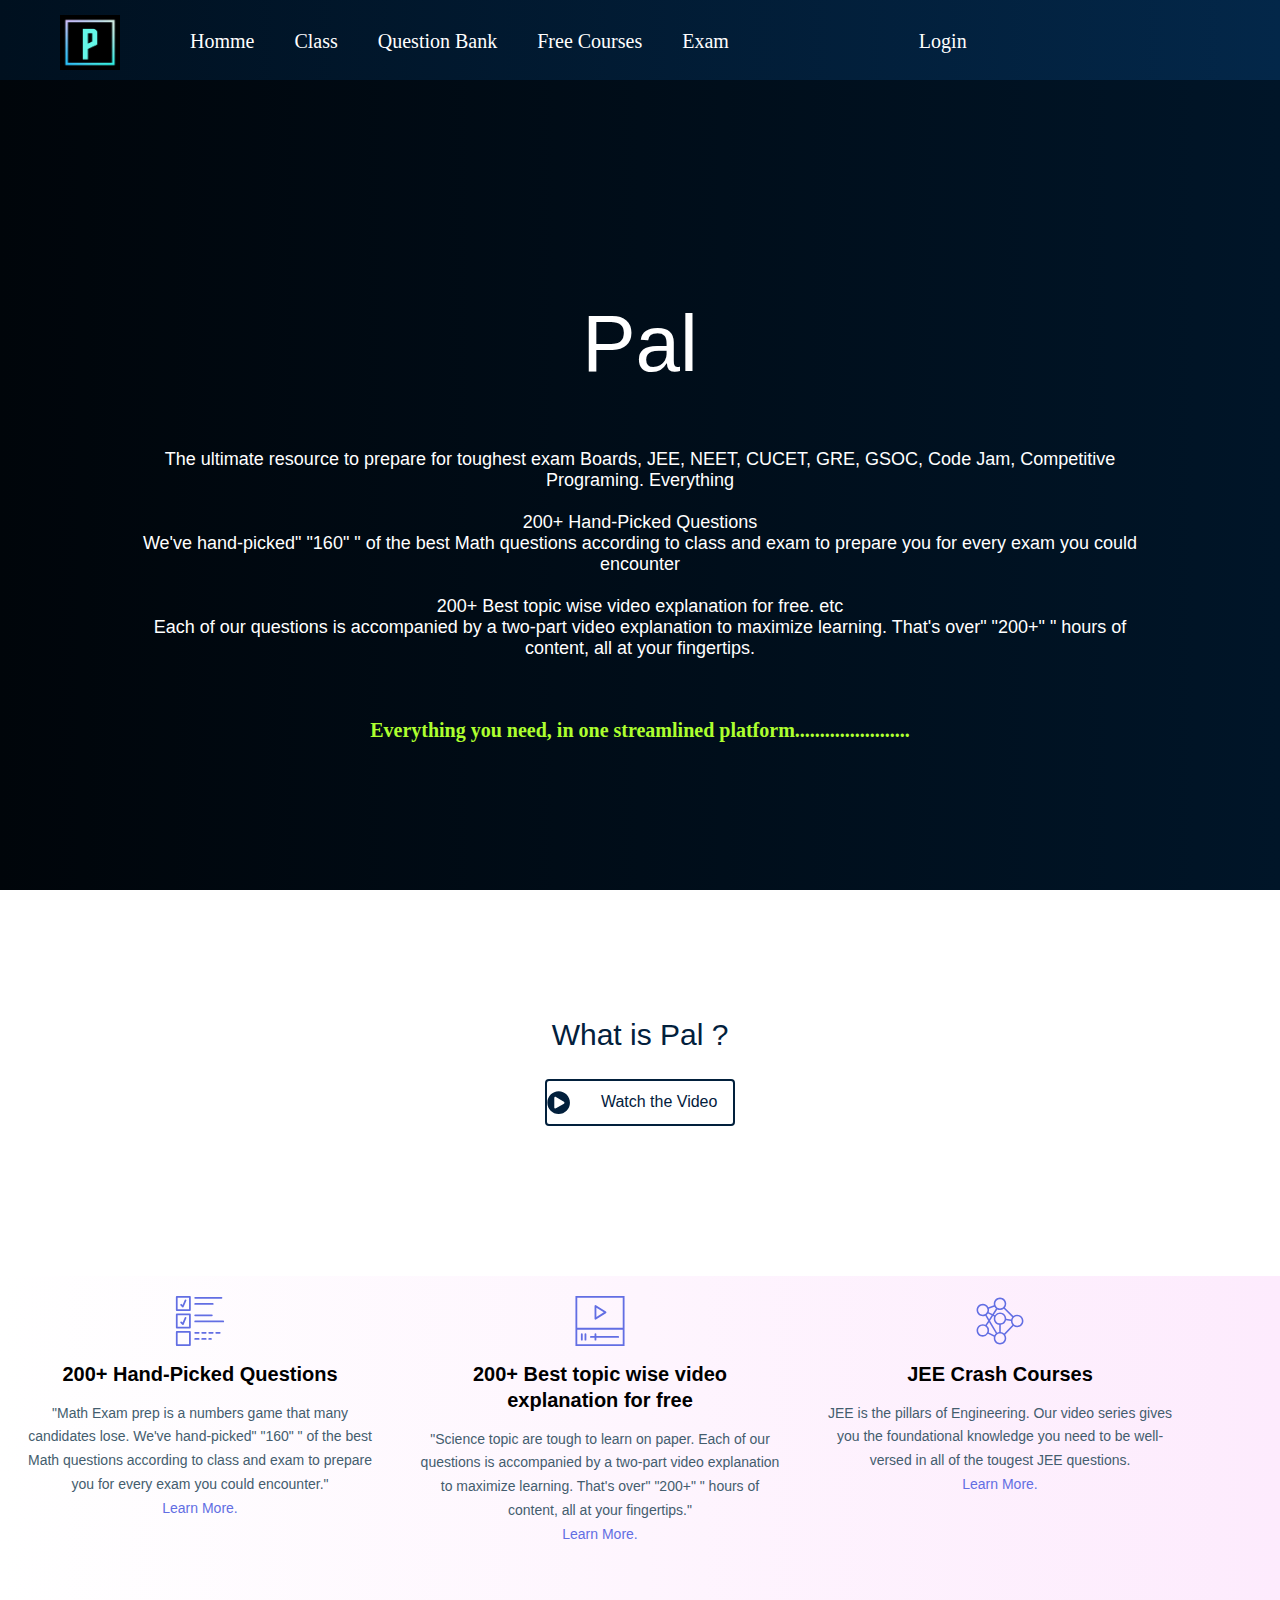
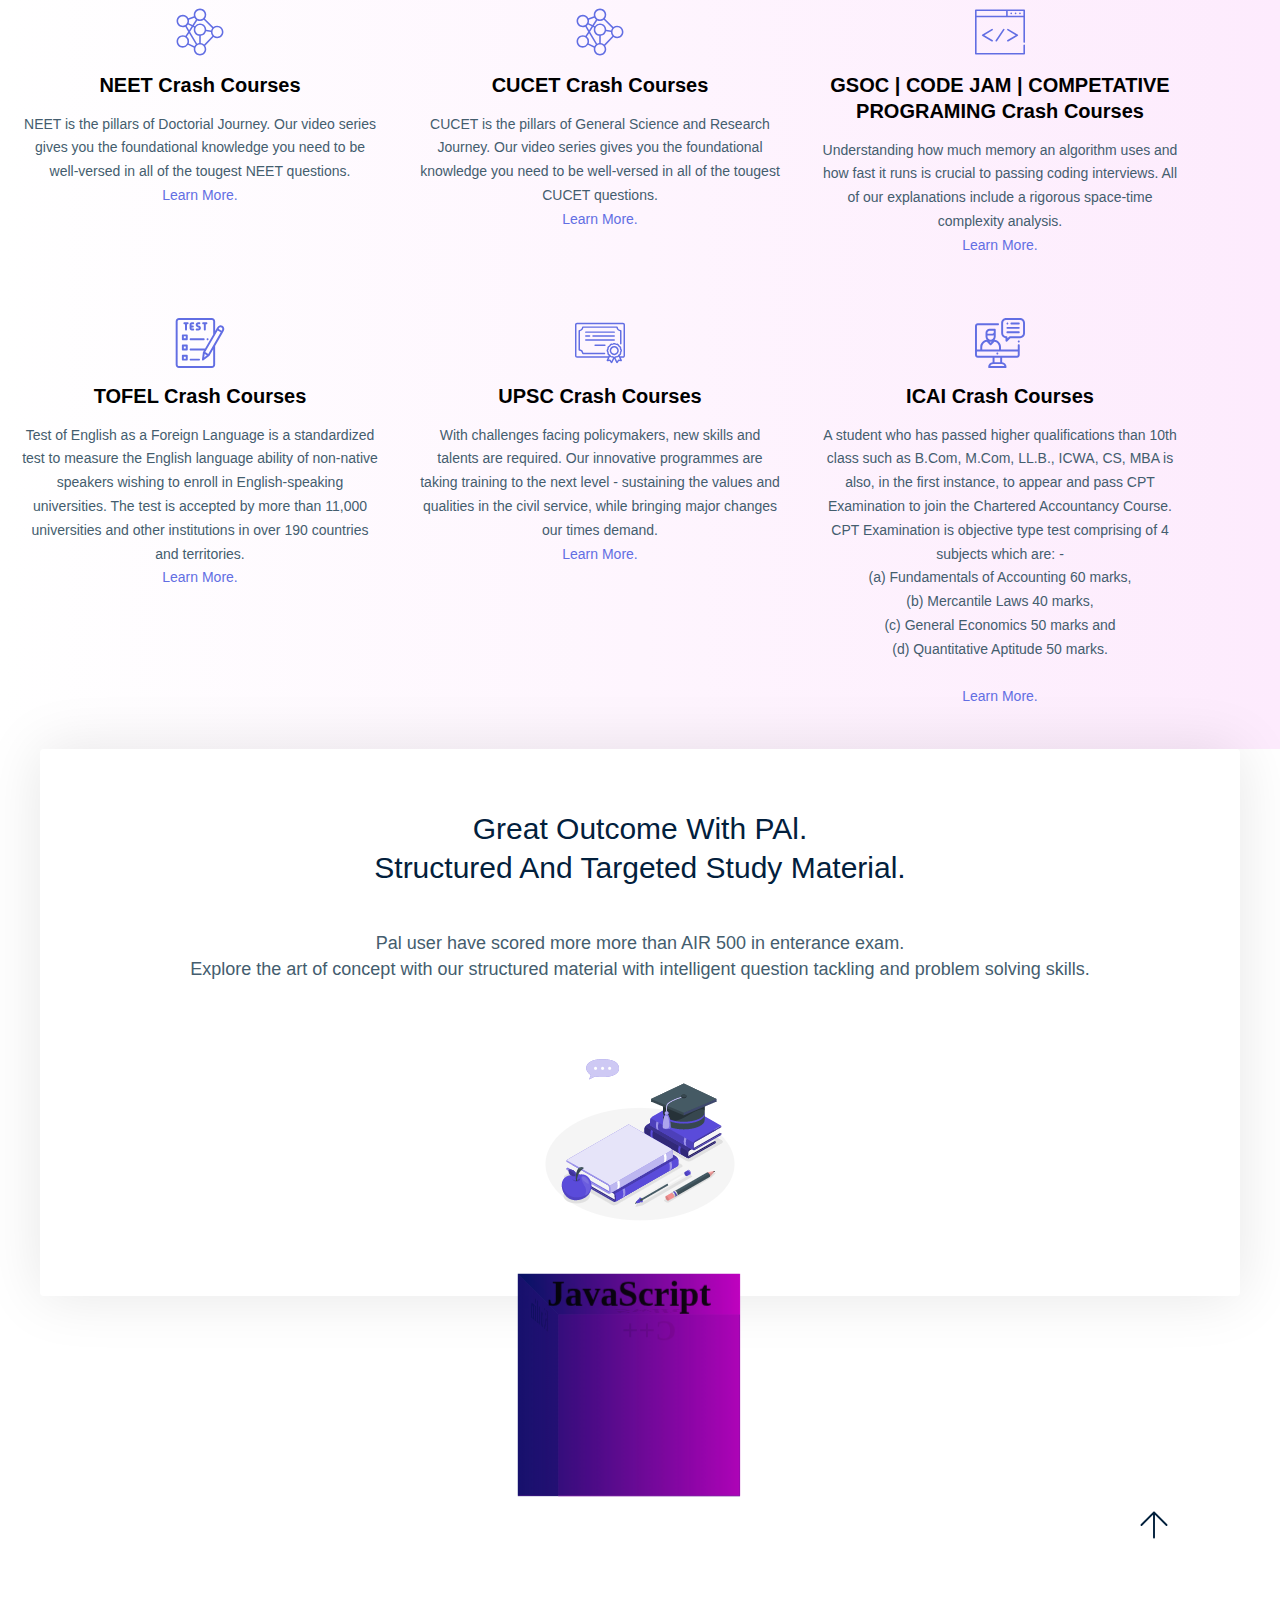
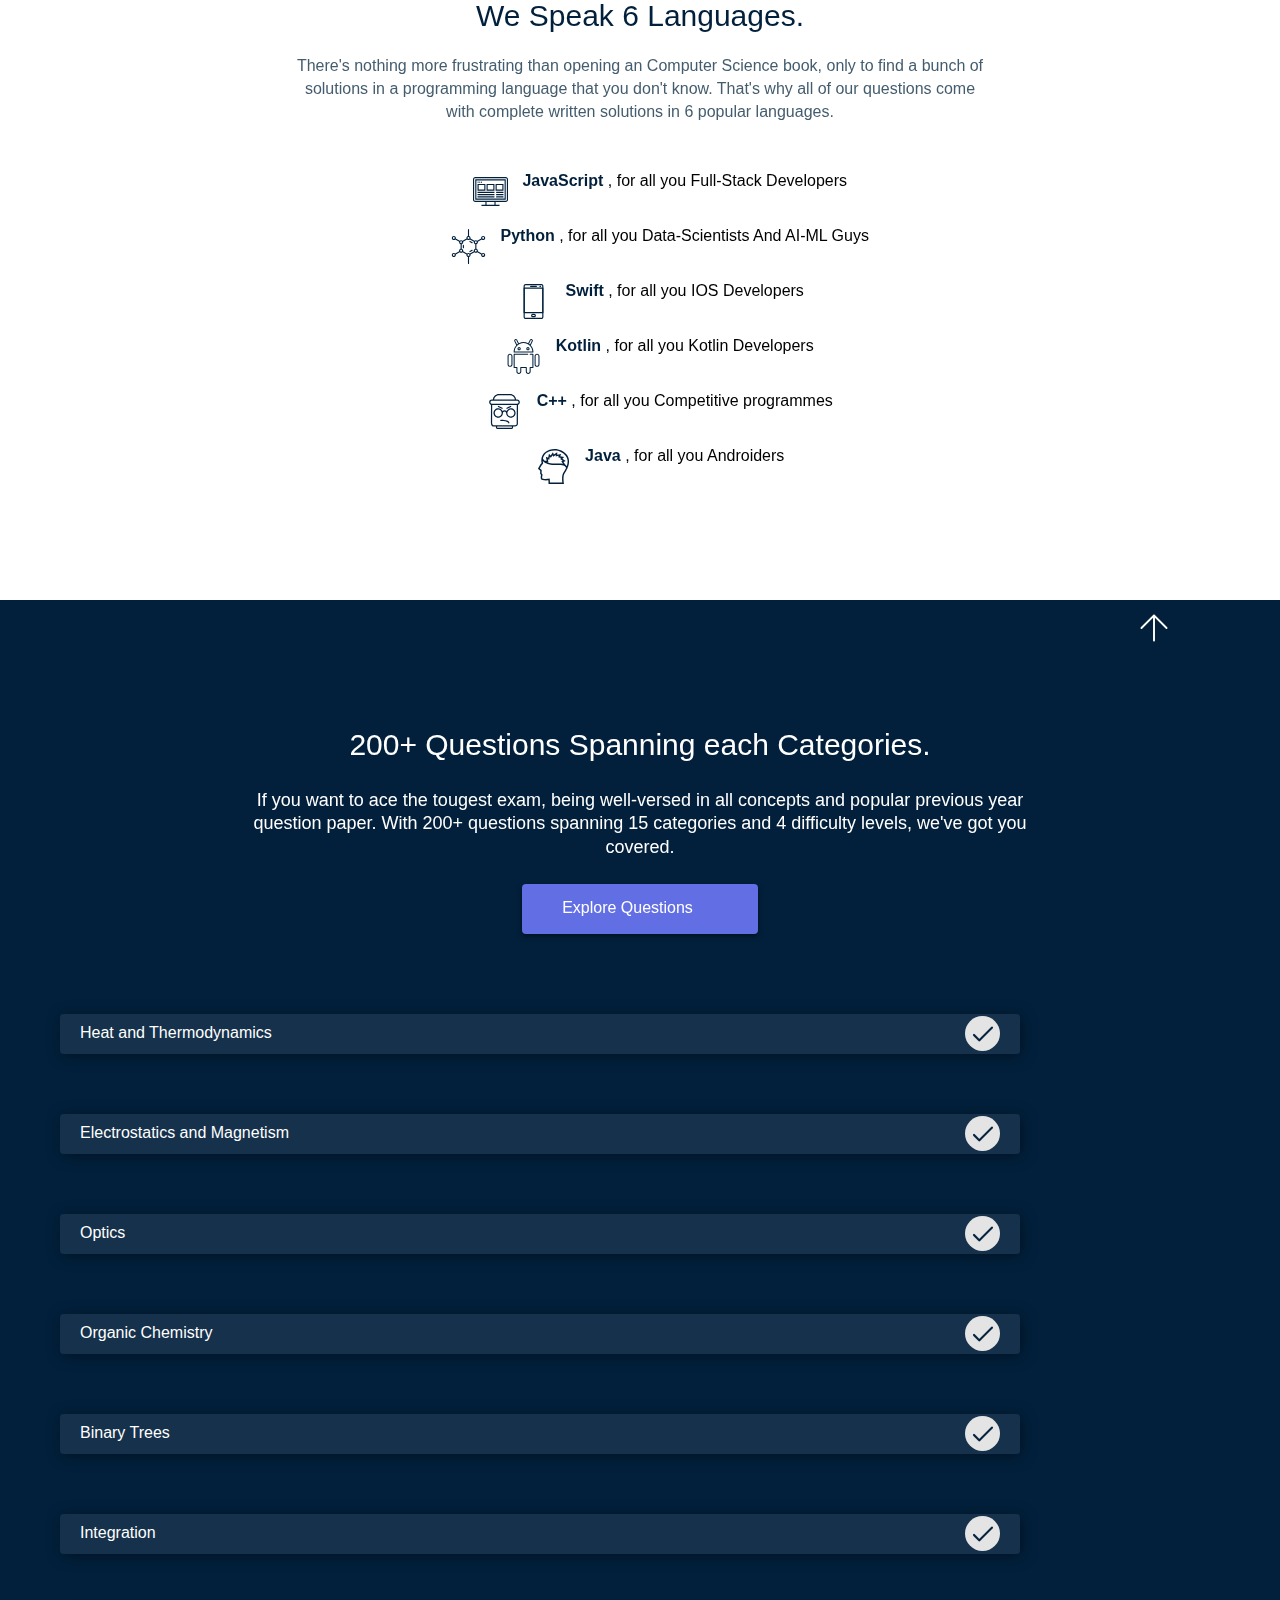
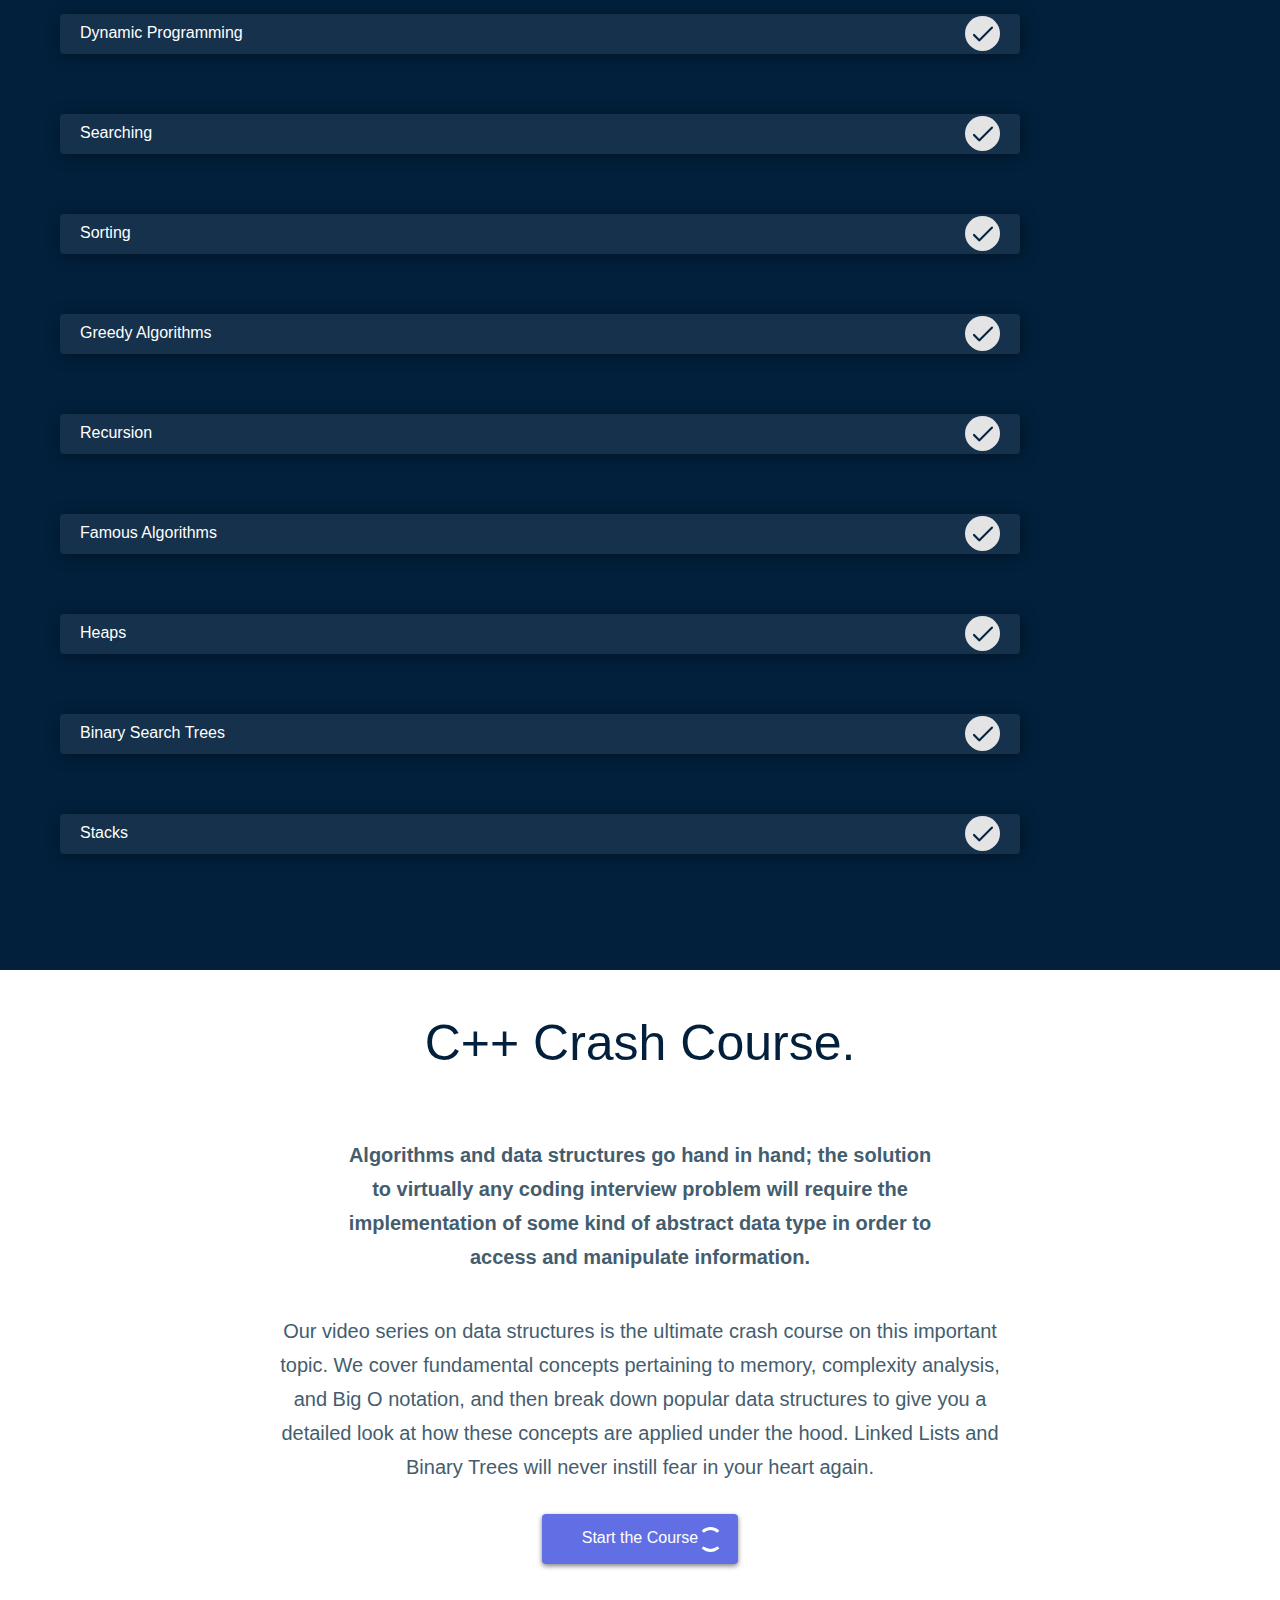
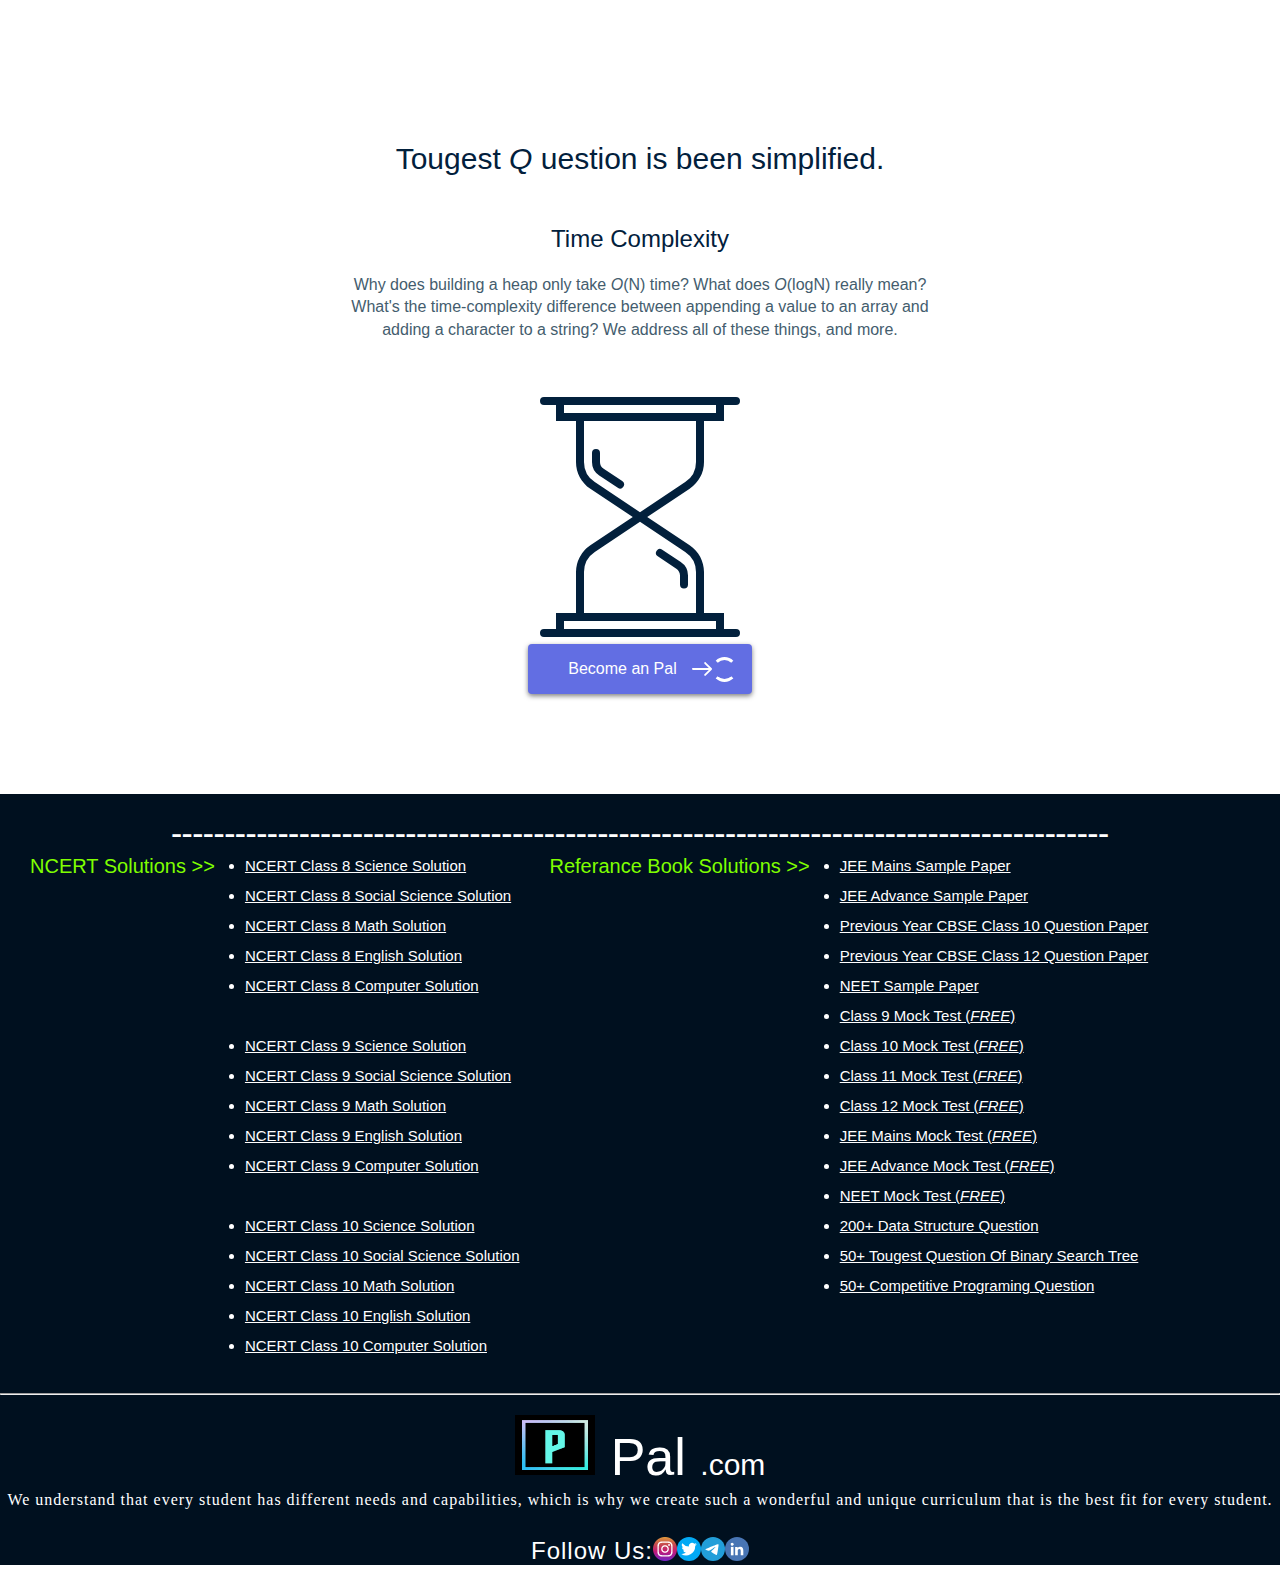
<file: index.html>
<!DOCTYPE html>
<html lang="en">


<head>
    <meta charset="UTF-8">
    <meta http-equiv="X-UA-Compatible" content="IE=edge">
    <meta name="viewport" content="width=device-width, initial-scale=1.0">

    <link rel="stylesheet" href="index.css">
    <link rel="stylesheet" href="https://fonts.googleapis.com/css?family=Audiowide">
    <title>Pal | Ace The Tougest Problem</title>
    <link rel="icon" type="image/x-icon" href="favicon.png">
</head>






<body>

    <nav class="nwhe2ehd8293h2id298dh2">
        <div class="logo"><img src="logo.gif" alt=""></div>
        <input type="checkbox" id="click">
        <label for="click" class="menubcjhewgywgdwuq">
            <i class="wnqidhqw8y78q"><img src="icons8-menu-24 (1).png" alt=""></i>
        </label>

        <ul class="dn43iuhr6gtt">
            <li><a href="home.html">Homme</a></li>
            <li class="classeslist"><a href="class.html">Class</a></li>
            <!-- <li class="sublist"><a href="subject.html">Subjects</a></li> -->
            <li class="year"><a href="#class">Question Bank</a></li>
            <li class="courses"><a href="#class">Free Courses</a></li>
            <li class="exaamde"><a href="#class">Exam</a></li>
            <li class="login"><a href="login.html">Login</a></li>
            

        </ul>
    </nav>

    

    <div class="topbanner">
        <div class="topbannercontent">
            <h1 class="bannerhead"> Pal </h1>
            <p class="bannerpara">
                The ultimate resource to prepare for toughest exam Boards, JEE, NEET, CUCET, GRE, GSOC, Code
                Jam, Competitive Programing. Everything<br>
                <br>
                200+ Hand-Picked Questions<br>
                We've hand-picked" "160" " of the best
                Math questions according to class and exam to prepare you for every exam you could encounter<br>
                <br>
                200+ Best topic wise video explanation for free. etc<br>
                Each of our questions is accompanied by a two-part video
                explanation to maximize learning. That's over" "200+" " hours of content, all at your fingertips.<br>
                <br>
                <br>
            <div class="wdchbhj">
                <b> Everything you need, in one streamlined platform.......................</b>
            </div>
            </p>
        </div>

    </div>



    <div class="contbanner"> 
        <h2 class="whatispal"> What is Pal ?</h2>
        <div class="whatispalvideo">
            <button class="whatisbutton" data-ae-button="ae home - cards banner - watch the video">
                <div class="whatisbuttontwo">
                    <div class="whatisbuttonthree"><svg aria-hidden="true" data-prefix="fas" data-icon="play-circle"
                            class="_3hrim5iSDnKG89JFPoy1Li" xmlns="http://www.w3.org/2000/svg" viewBox="0 0 512 512"
                            fill="currentColor" alt="">
                            <path
                                d="M256 8C119 8 8 119 8 256s111 248 248 248 248-111 248-248S393 8 256 8zm115.7 272l-176 101c-15.8 8.8-35.7-2.5-35.7-21V152c0-18.4 19.8-29.8 35.7-21l176 107c16.4 9.2 16.4 32.9 0 42z">
                            </path>
                        </svg><span class="whatisbuttonspan">Watch the Video</span></div>
                </div><svg aria-hidden="true" data-prefix="fas" data-icon="play-circle" class="whatisbuttonspantwo"
                    xmlns="http://www.w3.org/2000/svg" viewBox="0 0 512 512" fill="currentColor" alt="">
                    <path
                        d="M256 8C119 8 8 119 8 256s111 248 248 248 248-111 248-248S393 8 256 8zm115.7 272l-176 101c-15.8 8.8-35.7-2.5-35.7-21V152c0-18.4 19.8-29.8 35.7-21l176 107c16.4 9.2 16.4 32.9 0 42z">
                    </path>
                </svg><span class="whatisbuttonthree">Watch the Video</span>
            </button>
        </div>
    </div>



    <div class="contbanneroption">
        <div class="handpickedquestion">
            <svg xmlns="http://www.w3.org/2000/svg" viewBox="0 0 194.559 194.559" fill="currentColor"
                class="Questionicon">
                <path
                    d="M58.026 0h-51.2a3.413 3.413 0 00-3.413 3.413v51.2a3.413 3.413 0 003.413 3.413h51.2a3.413 3.413 0 003.413-3.413v-51.2A3.413 3.413 0 0058.026 0zm-3.414 51.2H10.239V6.827h44.373V51.2z">
                </path>
                <path
                    d="M42.304 13.93a3.4 3.4 0 00-4.482 1.794L29.567 34.98l-3.261-3.26a3.412 3.412 0 10-4.826 4.826l6.827 6.827a3.411 3.411 0 005.55-1.07l10.24-23.893a3.414 3.414 0 00-1.793-4.48zM58.026 68.267h-51.2a3.413 3.413 0 00-3.413 3.413v51.2a3.413 3.413 0 003.413 3.413h51.2a3.414 3.414 0 003.413-3.413v-51.2a3.413 3.413 0 00-3.413-3.413zm-3.414 51.2H10.239V75.093h44.373v44.374z">
                </path>
                <path
                    d="M42.304 82.197a3.397 3.397 0 00-4.482 1.794l-8.255 19.256-3.261-3.26a3.412 3.412 0 10-4.826 4.826l6.827 6.827a3.411 3.411 0 005.55-1.07l10.24-23.893a3.414 3.414 0 00-1.793-4.48zM58.026 136.533h-51.2a3.413 3.413 0 00-3.413 3.413v51.2a3.413 3.413 0 003.413 3.413h51.2a3.413 3.413 0 003.413-3.413v-51.2a3.414 3.414 0 00-3.413-3.413zm-3.414 51.2H10.239V143.36h44.373v44.373zM180.906 3.413h-102.4a3.413 3.413 0 100 6.826h102.4a3.413 3.413 0 100-6.826zM146.772 27.307H78.506a3.413 3.413 0 100 6.826h68.267a3.413 3.413 0 10-.001-6.826zM143.359 71.68H78.506a3.413 3.413 0 100 6.826h64.853a3.413 3.413 0 100-6.826zM187.733 95.573H78.506a3.413 3.413 0 100 6.826h109.227a3.413 3.413 0 100-6.826zM119.466 139.947h-13.653a3.413 3.413 0 100 6.826h13.653a3.413 3.413 0 100-6.826zM92.16 139.947H78.506a3.413 3.413 0 100 6.826H92.16a3.413 3.413 0 100-6.826zM174.079 139.947h-13.653a3.413 3.413 0 100 6.826h13.653a3.413 3.413 0 100-6.826zM146.772 139.947h-13.653a3.413 3.413 0 100 6.826h13.653a3.413 3.413 0 100-6.826zM92.16 163.84H78.506a3.413 3.413 0 100 6.826H92.16a3.413 3.413 0 100-6.826zM119.466 163.84h-13.653a3.413 3.413 0 100 6.826h13.653a3.413 3.413 0 100-6.826zM139.947 163.84h-6.827a3.413 3.413 0 100 6.826h6.827a3.413 3.413 0 100-6.826z">
                </path>
            </svg>

            <h3 class="handtwo">
                200+ Hand-Picked Questions
            </h3>
            <p class="handcont">
                "Math Exam prep is a numbers game that many candidates lose. We've hand-picked" "160" " of the best
                Math questions according to class and exam to prepare you for every exam you could encounter."
                <br>
                <span class="handcontlearnmore">Learn More.</span>
            </p>

        </div>

        <div class="video">

            <svg xmlns="http://www.w3.org/2000/svg" viewBox="0 0 55 55" fill="currentColor" class="videoicon">
                <path
                    d="M22.019 25.877a1.004 1.004 0 001.018-.033l11-7a1.002 1.002 0 000-1.688l-11-7a1.005 1.005 0 00-1.019-.033A1.002 1.002 0 0021.5 11v14c0 .365.199.701.519.877zM23.5 12.821L31.638 18 23.5 23.179V12.821z">
                </path>
                <path d="M.5 0v55h54V0H.5zm52 2v33h-50V2h50zm-50 51V37h50v16h-50z"></path>
                <path
                    d="M47.5 44h-24v-2a1 1 0 10-2 0v2h-4a1 1 0 100 2h4v2a1 1 0 102 0v-2h24a1 1 0 100-2zM7.5 41a1 1 0 00-1 1v6a1 1 0 102 0v-6a1 1 0 00-1-1zM11.5 41a1 1 0 00-1 1v6a1 1 0 102 0v-6a1 1 0 00-1-1z">
                </path>
            </svg>

            <h3 class="videotwohundred">
                200+ Best topic wise video explanation for free
            </h3>
            <p class="videocont">
                "Science topic are tough to learn on paper. Each of our questions is accompanied by a two-part video
                explanation to maximize learning. That's over" "200+" " hours of content, all at your fingertips."
                <br>
                <span class="videocontlearnmore">Learn More.</span>
            </p>

        </div>

        <div class="jee">
            <svg viewBox="0 0 64 64" xmlns="http://www.w3.org/2000/svg" fill="currentColor" class="jeecourseicon">
                <path
                    d="M13.464 36.8A7.942 7.942 0 0010 36c-4.411 0-8 3.589-8 8s3.589 8 8 8a7.997 7.997 0 006.648-3.557l7.557 3.783A7.98 7.98 0 0024 54c0 4.411 3.589 8 8 8s8-3.589 8-8a7.947 7.947 0 00-1.375-4.478l10.619-11.103A7.957 7.957 0 0054 40c4.411 0 8-3.589 8-8s-3.589-8-8-8a7.953 7.953 0 00-4.898 1.688l-10.79-10.79A7.953 7.953 0 0040 10c0-4.411-3.589-8-8-8s-8 3.589-8 8c0 .608.074 1.199.204 1.769l-7.092 2.584C15.782 11.772 13.097 10 10 10c-4.411 0-8 3.589-8 8s3.589 8 8 8a7.933 7.933 0 003.2-.673l3.681 6.195zM10 50c-3.309 0-6-2.691-6-6s2.691-6 6-6 6 2.691 6 6-2.691 6-6 6zm7.539-3.349A7.953 7.953 0 0018 44a7.982 7.982 0 00-2.855-6.117l2.876-4.442 8.671 14.591a8.029 8.029 0 00-1.794 2.303zM32 18a7.953 7.953 0 004.898-1.688l10.791 10.791a7.964 7.964 0 00-1.41 2.839l-6.282-.864c-.001-.026.003-.052.003-.078 0-4.411-3.589-8-8-8a7.996 7.996 0 00-6.648 3.557l-1.193-.596 4.378-6.761c1.049.507 2.221.8 3.463.8zm1 28.069V36.93a8.01 8.01 0 006.722-5.872l6.282.864c0 .026-.004.052-.004.078 0 1.91.674 3.663 1.795 5.04l-10.5 10.979A7.966 7.966 0 0033 46.069zM32 23c3.309 0 6 2.691 6 6s-2.691 6-6 6-6-2.691-6-6 2.691-6 6-6zm-7.539 3.349A7.953 7.953 0 0024 29c0 4.072 3.06 7.436 7 7.931v9.139a7.934 7.934 0 00-2.658.824l-9.108-15.327 3.831-5.916zM32 60c-3.309 0-6-2.691-6-6s2.691-6 6-6 6 2.691 6 6-2.691 6-6 6zm22-34c3.309 0 6 2.691 6 6s-2.691 6-6 6-6-2.691-6-6 2.691-6 6-6zM32 4c3.309 0 6 2.691 6 6s-2.691 6-6 6-6-2.691-6-6 2.691-6 6-6zm-7.112 9.647a8.054 8.054 0 001.967 2.47l-4.496 6.944-4.82-2.41A7.953 7.953 0 0018 18c0-.608-.074-1.199-.204-1.769zM4 18c0-3.309 2.691-6 6-6s6 2.691 6 6-2.691 6-6 6-6-2.691-6-6zm10.915 6.299a8.067 8.067 0 001.733-1.856l4.617 2.308-3.171 4.897z">
                </path>
            </svg>

            <h3 class="jeecrash">
                JEE Crash Courses
            </h3>

            <p class="jeecrashcourse">
                JEE is the pillars of Engineering. Our video series gives you the foundational
                knowledge you need to be well-versed in all of the tougest JEE questions.
                <br>
                <span class="jeecrashcourselearnmore">Learn More.</span>
            </p>

        </div>

    </div>




    <div class="contbanneroptionsecond">

        <div class="neet">
            <svg viewBox="0 0 64 64" xmlns="http://www.w3.org/2000/svg" fill="currentColor" class="neetcourseicon">
                <path
                    d="M13.464 36.8A7.942 7.942 0 0010 36c-4.411 0-8 3.589-8 8s3.589 8 8 8a7.997 7.997 0 006.648-3.557l7.557 3.783A7.98 7.98 0 0024 54c0 4.411 3.589 8 8 8s8-3.589 8-8a7.947 7.947 0 00-1.375-4.478l10.619-11.103A7.957 7.957 0 0054 40c4.411 0 8-3.589 8-8s-3.589-8-8-8a7.953 7.953 0 00-4.898 1.688l-10.79-10.79A7.953 7.953 0 0040 10c0-4.411-3.589-8-8-8s-8 3.589-8 8c0 .608.074 1.199.204 1.769l-7.092 2.584C15.782 11.772 13.097 10 10 10c-4.411 0-8 3.589-8 8s3.589 8 8 8a7.933 7.933 0 003.2-.673l3.681 6.195zM10 50c-3.309 0-6-2.691-6-6s2.691-6 6-6 6 2.691 6 6-2.691 6-6 6zm7.539-3.349A7.953 7.953 0 0018 44a7.982 7.982 0 00-2.855-6.117l2.876-4.442 8.671 14.591a8.029 8.029 0 00-1.794 2.303zM32 18a7.953 7.953 0 004.898-1.688l10.791 10.791a7.964 7.964 0 00-1.41 2.839l-6.282-.864c-.001-.026.003-.052.003-.078 0-4.411-3.589-8-8-8a7.996 7.996 0 00-6.648 3.557l-1.193-.596 4.378-6.761c1.049.507 2.221.8 3.463.8zm1 28.069V36.93a8.01 8.01 0 006.722-5.872l6.282.864c0 .026-.004.052-.004.078 0 1.91.674 3.663 1.795 5.04l-10.5 10.979A7.966 7.966 0 0033 46.069zM32 23c3.309 0 6 2.691 6 6s-2.691 6-6 6-6-2.691-6-6 2.691-6 6-6zm-7.539 3.349A7.953 7.953 0 0024 29c0 4.072 3.06 7.436 7 7.931v9.139a7.934 7.934 0 00-2.658.824l-9.108-15.327 3.831-5.916zM32 60c-3.309 0-6-2.691-6-6s2.691-6 6-6 6 2.691 6 6-2.691 6-6 6zm22-34c3.309 0 6 2.691 6 6s-2.691 6-6 6-6-2.691-6-6 2.691-6 6-6zM32 4c3.309 0 6 2.691 6 6s-2.691 6-6 6-6-2.691-6-6 2.691-6 6-6zm-7.112 9.647a8.054 8.054 0 001.967 2.47l-4.496 6.944-4.82-2.41A7.953 7.953 0 0018 18c0-.608-.074-1.199-.204-1.769zM4 18c0-3.309 2.691-6 6-6s6 2.691 6 6-2.691 6-6 6-6-2.691-6-6zm10.915 6.299a8.067 8.067 0 001.733-1.856l4.617 2.308-3.171 4.897z">
                </path>
            </svg>

            <h3 class="neetcrash">
                NEET Crash Courses
            </h3>

            <p class="neetcrashcourse">
                NEET is the pillars of Doctorial Journey. Our video series gives you the foundational
                knowledge you need to be well-versed in all of the tougest NEET questions.
                <br>
                <span class="neetcrashcourselearnmore">Learn More.</span>
            </p>
        </div>


        <div class="cucet">
            <svg viewBox="0 0 64 64" xmlns="http://www.w3.org/2000/svg" fill="currentColor" class="cucetcourseicon">
                <path
                    d="M13.464 36.8A7.942 7.942 0 0010 36c-4.411 0-8 3.589-8 8s3.589 8 8 8a7.997 7.997 0 006.648-3.557l7.557 3.783A7.98 7.98 0 0024 54c0 4.411 3.589 8 8 8s8-3.589 8-8a7.947 7.947 0 00-1.375-4.478l10.619-11.103A7.957 7.957 0 0054 40c4.411 0 8-3.589 8-8s-3.589-8-8-8a7.953 7.953 0 00-4.898 1.688l-10.79-10.79A7.953 7.953 0 0040 10c0-4.411-3.589-8-8-8s-8 3.589-8 8c0 .608.074 1.199.204 1.769l-7.092 2.584C15.782 11.772 13.097 10 10 10c-4.411 0-8 3.589-8 8s3.589 8 8 8a7.933 7.933 0 003.2-.673l3.681 6.195zM10 50c-3.309 0-6-2.691-6-6s2.691-6 6-6 6 2.691 6 6-2.691 6-6 6zm7.539-3.349A7.953 7.953 0 0018 44a7.982 7.982 0 00-2.855-6.117l2.876-4.442 8.671 14.591a8.029 8.029 0 00-1.794 2.303zM32 18a7.953 7.953 0 004.898-1.688l10.791 10.791a7.964 7.964 0 00-1.41 2.839l-6.282-.864c-.001-.026.003-.052.003-.078 0-4.411-3.589-8-8-8a7.996 7.996 0 00-6.648 3.557l-1.193-.596 4.378-6.761c1.049.507 2.221.8 3.463.8zm1 28.069V36.93a8.01 8.01 0 006.722-5.872l6.282.864c0 .026-.004.052-.004.078 0 1.91.674 3.663 1.795 5.04l-10.5 10.979A7.966 7.966 0 0033 46.069zM32 23c3.309 0 6 2.691 6 6s-2.691 6-6 6-6-2.691-6-6 2.691-6 6-6zm-7.539 3.349A7.953 7.953 0 0024 29c0 4.072 3.06 7.436 7 7.931v9.139a7.934 7.934 0 00-2.658.824l-9.108-15.327 3.831-5.916zM32 60c-3.309 0-6-2.691-6-6s2.691-6 6-6 6 2.691 6 6-2.691 6-6 6zm22-34c3.309 0 6 2.691 6 6s-2.691 6-6 6-6-2.691-6-6 2.691-6 6-6zM32 4c3.309 0 6 2.691 6 6s-2.691 6-6 6-6-2.691-6-6 2.691-6 6-6zm-7.112 9.647a8.054 8.054 0 001.967 2.47l-4.496 6.944-4.82-2.41A7.953 7.953 0 0018 18c0-.608-.074-1.199-.204-1.769zM4 18c0-3.309 2.691-6 6-6s6 2.691 6 6-2.691 6-6 6-6-2.691-6-6zm10.915 6.299a8.067 8.067 0 001.733-1.856l4.617 2.308-3.171 4.897z">
                </path>
            </svg>

            <h3 class="cucetcrash">
                CUCET Crash Courses
            </h3>

            <p class="cucetcrashcourse">
                CUCET is the pillars of General Science and Research Journey. Our video series gives you the
                foundational
                knowledge you need to be well-versed in all of the tougest CUCET questions.
                <br>
                <span class="cucetcrashcourselearnmore">Learn More.</span>
            </p>
        </div>

        <div class="gsoc">
            <svg xmlns="http://www.w3.org/2000/svg" viewBox="0 0 470 470" fill="currentColor" class="gsoccourseicon">
                <path
                    d="M167.313 209.123a7.498 7.498 0 00-10.281-2.605l-87.369 52.039a7.499 7.499 0 00-.001 12.886l87.369 52.039a7.495 7.495 0 0010.281-2.605 7.5 7.5 0 00-2.605-10.281L88.156 265l76.551-45.596a7.499 7.499 0 002.606-10.281zM302.688 320.877a7.494 7.494 0 0010.281 2.605l87.369-52.039a7.5 7.5 0 000-12.886l-87.369-52.039a7.498 7.498 0 00-10.281 2.605 7.5 7.5 0 002.605 10.281L381.844 265l-76.551 45.596a7.497 7.497 0 00-2.605 10.281zM263.72 208.78l-69.893 104.078a7.5 7.5 0 1012.453 8.362l69.893-104.078a7.5 7.5 0 10-12.453-8.362z">
                </path>
                <path
                    d="M462.5 22.5H7.5A7.5 7.5 0 000 30v410a7.5 7.5 0 007.5 7.5h455a7.5 7.5 0 007.5-7.5v-80c0-4.142-3.357-7.5-7.5-7.5s-7.5 3.358-7.5 7.5v72.5H15v-335h440V330c0 4.142 3.357 7.5 7.5 7.5s7.5-3.358 7.5-7.5V30a7.5 7.5 0 00-7.5-7.5zM15 37.5h277.5v45H15v-45zm292.5 45v-45H455v45H307.5z">
                </path>
                <path
                    d="M381.5 52c-4.411 0-8 3.589-8 8s3.589 8 8 8 8-3.589 8-8-3.589-8-8-8zM340.5 52c-4.411 0-8 3.589-8 8s3.589 8 8 8 8-3.589 8-8-3.589-8-8-8zM422.5 52c-4.411 0-8 3.589-8 8s3.589 8 8 8 8-3.589 8-8-3.589-8-8-8z">
                </path>
            </svg>

            <h3 class="gsoccrash">
                GSOC | CODE JAM | COMPETATIVE PROGRAMING Crash Courses
            </h3>

            <p class="gsoccrashcourse">
                Understanding how much memory an algorithm uses and how fast it runs is crucial to passing coding
                interviews. All of our explanations include a rigorous space-time complexity analysis.
                <br>
                <span class="gsoccrashcourselearnmore">Learn More.</span>
            </p>
        </div>

    </div>


    <div class="contbanneroptionthird">


        <div class="tofel">
            <svg xmlns="http://www.w3.org/2000/svg" viewBox="0 0 512 512" fill="currentColor" class="tofelcourseicon">
                <path
                    d="M171.759 128h14.518c5.522 0 10-4.477 10-10s-4.478-10-10-10h-14.518a2.299 2.299 0 01-2.296-2.296V96h12.993c5.522 0 10-4.477 10-10s-4.478-10-10-10h-12.993v-9.704A2.299 2.299 0 01171.759 64h14.518c5.522 0 10-4.477 10-10s-4.478-10-10-10h-14.518c-12.294 0-22.296 10.002-22.296 22.296v39.408c0 12.294 10.002 22.296 22.296 22.296zM239.254 108h-17.167c-5.522 0-10 4.477-10 10s4.478 10 10 10h17.167c14.337 0 26-11.664 26-26s-11.663-26-26-26h-1.167c-3.309 0-6-2.691-6-6s2.691-6 6-6h11.512c5.522 0 10-4.477 10-10s-4.478-10-10-10h-11.512c-14.337 0-26 11.664-26 26s11.663 26 26 26h1.167c3.309 0 6 2.691 6 6s-2.691 6-6 6zM129.254 44h-33c-5.522 0-10 4.477-10 10s4.478 10 10 10h6.5v54c0 5.523 4.478 10 10 10s10-4.477 10-10V64h6.5c5.522 0 10-4.477 10-10s-4.477-10-10-10zM288.754 64h6.5v54c0 5.523 4.478 10 10 10s10-4.477 10-10V64h6.5c5.522 0 10-4.477 10-10s-4.478-10-10-10h-33c-5.522 0-10 4.477-10 10s4.478 10 10 10zM120.462 168h-40c-5.522 0-10 4.477-10 10v40c0 5.523 4.478 10 10 10h40c5.522 0 10-4.477 10-10v-40c0-5.523-4.477-10-10-10zm-10 40h-20v-20h20v20zM323.626 218c0 2.63 1.069 5.21 2.93 7.07s4.44 2.93 7.07 2.93 5.21-1.07 7.069-2.93a10.034 10.034 0 002.931-7.07c0-2.63-1.061-5.21-2.931-7.07a10.056 10.056 0 00-7.069-2.93c-2.63 0-5.21 1.07-7.07 2.93a10.071 10.071 0 00-2.93 7.07zM293.629 208h-133.5c-5.522 0-10 4.477-10 10s4.478 10 10 10h133.5c5.522 0 10-4.477 10-10s-4.477-10-10-10zM120.462 272h-40c-5.522 0-10 4.477-10 10v40c0 5.523 4.478 10 10 10h40c5.522 0 10-4.477 10-10v-40c0-5.523-4.477-10-10-10zm-10 40h-20v-20h20v20zM120.462 376h-40c-5.522 0-10 4.477-10 10v40c0 5.523 4.478 10 10 10h40c5.522 0 10-4.477 10-10v-40c0-5.523-4.477-10-10-10zm-10 40h-20v-20h20v20zM246.004 416h-85.875c-5.522 0-10 4.477-10 10s4.478 10 10 10h85.875c5.522 0 10-4.477 10-10s-4.477-10-10-10z">
                </path>
                <path
                    d="M486.004 79.59c-8.791-5.076-19.033-6.423-28.836-3.796-9.805 2.627-17.999 8.915-23.073 17.706l-9.625 16.67v.002l-13.465 23.323V34c0-18.748-15.252-34-34-34h-336c-18.748 0-34 15.252-34 34v444c0 18.748 15.252 34 34 34h336c18.748 0 34-15.252 34-34V287c0-.454-.041-.897-.1-1.335l79.383-137.495 9.625-16.671c10.476-18.146 4.237-41.432-13.909-51.909zm-23.659 15.522a17.876 17.876 0 0113.659 1.798c8.596 4.963 11.551 15.993 6.588 24.589l-4.625 8.011-31.177-18 4.625-8.011a17.882 17.882 0 0110.93-8.387zM340.627 367.39l-31.177-18 127.34-220.56 31.177 18-127.34 220.56zm-36.91 1.783l22.644 13.074-27.213 20.988 4.569-34.062zM391.004 478c0 7.72-6.28 14-14 14h-336c-7.72 0-14-6.28-14-14V34c0-7.72 6.28-14 14-14h336c7.72 0 14 6.28 14 14v134c0 .042.006.082.006.123L307.944 312H160.129c-5.522 0-10 4.477-10 10s4.478 10 10 10h136.268l-9.267 16.05a10.018 10.018 0 00-1.251 3.67l-9.786 72.95a9.999 9.999 0 0016.018 9.248l58.283-44.95a10.025 10.025 0 002.553-2.918l38.057-65.916V478z">
                </path>
            </svg>

            <h3 class="tofelcrash">
                TOFEL Crash Courses
            </h3>

            <p class="tofelcrashcourse">
                Test of English as a Foreign Language is a standardized test to measure the English language ability of
                non-native speakers wishing to enroll in English-speaking universities. The test is accepted by more
                than 11,000 universities and other institutions in over 190 countries and territories.
                <br>
                <span class="tofelcrashcourselearnmore">Learn More.</span>
            </p>
        </div>


        <div class="civil">
            <svg xmlns="http://www.w3.org/2000/svg" viewBox="0 0 512 512" fill="currentColor" class="civilcourseicon">
                <path
                    d="M401.777 137.141H110.223c-4.146 0-7.506 3.36-7.506 7.506s3.36 7.506 7.506 7.506h291.554c4.146 0 7.506-3.36 7.506-7.506s-3.36-7.506-7.506-7.506zM401.777 218.869H110.223a7.506 7.506 0 100 15.012h291.554c4.146 0 7.506-3.36 7.506-7.506s-3.36-7.506-7.506-7.506zM306.193 271.909H205.807a7.506 7.506 0 100 15.012h100.386a7.505 7.505 0 007.506-7.506 7.505 7.505 0 00-7.506-7.506zM401.777 177.838H184.303a7.506 7.506 0 100 15.012h217.474c4.146 0 7.506-3.36 7.506-7.506s-3.36-7.506-7.506-7.506zM149.381 177.837h-39.158c-4.146 0-7.506 3.36-7.506 7.506s3.36 7.506 7.506 7.506h39.158a7.506 7.506 0 100-15.012z">
                </path>
                <path
                    d="M473.251 124.455a9.241 9.241 0 00-6.522-2.659h-.005c-15.213 0-27.664-11.892-28.349-27.078-.225-4.938-4.283-8.805-9.238-8.805H81.077a9.223 9.223 0 00-9.239 8.81c-.653 14.511-12.532 26.391-27.044 27.044-4.94.222-8.809 4.281-8.809 9.239v194.021c0 4.958 3.869 9.016 8.809 9.238 14.512.654 26.391 12.533 27.044 27.049.225 4.938 4.284 8.805 9.239 8.805h221.577a7.506 7.506 0 100-15.012H86.239a43.07 43.07 0 00-35.243-35.244V136.167a43.072 43.072 0 0035.243-35.243h337.739c3.23 18.65 18.245 33.046 37.026 35.51v127.469a7.506 7.506 0 1015.012 0V131.048a9.176 9.176 0 00-2.765-6.593z">
                </path>
                <path
                    d="M491.165 48.445H20.835C9.347 48.445 0 57.792 0 69.28v317.47c0 11.489 9.347 20.835 20.835 20.835h315.048l-11.154 23.373a8.89 8.89 0 00.908 9.182 8.898 8.898 0 008.553 3.461l20.766-3.338 11.583 19.013a8.904 8.904 0 008.066 4.266 8.908 8.908 0 007.594-5.064l20.126-42.173 20.124 42.17a8.908 8.908 0 008.051 5.08 8.905 8.905 0 007.611-4.277l11.583-19.013 20.766 3.339a8.89 8.89 0 008.555-3.465 8.884 8.884 0 00.905-9.178l-11.154-23.373h22.399c11.488 0 20.835-9.346 20.835-20.835V69.28c0-11.488-9.347-20.835-20.835-20.835zM373.501 441.85l-7.857-12.895a8.88 8.88 0 00-9.028-4.163l-13.334 2.144 14.046-29.432c5.536 5.649 13.423 8.701 21.61 7.93a11.718 11.718 0 017.898 2.115 26.619 26.619 0 002.336 1.465l-15.671 32.836zm30.614-44.508l-.07.009a11.79 11.79 0 01-3.433.001l-.086-.011a11.701 11.701 0 01-4.995-2.027 26.739 26.739 0 00-18.009-4.825 11.728 11.728 0 01-11.764-6.792 26.723 26.723 0 00-3.46-5.577c-.06-.085-.126-.165-.189-.247-.076-.092-.147-.187-.223-.278a6.883 6.883 0 00-.271-.296 26.714 26.714 0 00-9.042-6.786 11.731 11.731 0 01-6.792-11.765 26.744 26.744 0 00-4.825-18.009 11.732 11.732 0 01-.001-13.585 26.74 26.74 0 004.826-18.009 11.733 11.733 0 016.792-11.765 26.736 26.736 0 0013.184-13.184 11.74 11.74 0 0111.765-6.792 26.743 26.743 0 0018.01-4.826 11.734 11.734 0 0113.585 0 26.769 26.769 0 0018.01 4.826 11.728 11.728 0 0111.766 6.792 26.732 26.732 0 0013.183 13.183 11.734 11.734 0 016.793 11.765 26.741 26.741 0 004.825 18.009 11.73 11.73 0 010 13.585 26.747 26.747 0 00-4.825 18.009 11.733 11.733 0 01-6.794 11.766 26.723 26.723 0 00-9.024 6.768 6.92 6.92 0 00-.296.324c-.065.078-.126.159-.191.238-.075.096-.151.19-.221.289a26.691 26.691 0 00-3.45 5.565 11.733 11.733 0 01-11.766 6.792 26.776 26.776 0 00-18.01 4.825 11.7 11.7 0 01-5.002 2.028zm43.918 27.449a8.884 8.884 0 00-9.028 4.165l-7.856 12.895-15.671-32.837c.795-.45 1.579-.927 2.336-1.465a11.709 11.709 0 017.898-2.116c8.19.772 16.075-2.28 21.611-7.929l14.045 29.431-13.335-2.144zm48.956-38.04a5.83 5.83 0 01-5.824 5.824h-29.563l-3.87-8.11c.195-.103.389-.211.591-.303 10.336-4.731 16.561-15.513 15.49-26.829-.265-2.8.486-5.605 2.116-7.898 6.586-9.265 6.586-21.715-.001-30.98a11.727 11.727 0 01-2.115-7.897c1.071-11.316-5.154-22.098-15.491-26.829a11.734 11.734 0 01-5.781-5.781c-4.73-10.337-15.517-16.56-26.83-15.49a11.71 11.71 0 01-7.897-2.116c-9.265-6.586-21.716-6.587-30.98 0a11.719 11.719 0 01-7.897 2.115c-11.33-1.066-22.1 5.154-26.829 15.49a11.728 11.728 0 01-5.782 5.781c-10.336 4.731-16.561 15.512-15.49 26.829a11.727 11.727 0 01-2.116 7.898c-6.586 9.265-6.586 21.715 0 30.979a11.725 11.725 0 012.116 7.898c-1.071 11.317 5.154 22.099 15.49 26.829.202.092.395.2.59.303l-3.87 8.111H20.835a5.83 5.83 0 01-5.824-5.824V69.28a5.83 5.83 0 015.824-5.824h470.33a5.831 5.831 0 015.824 5.824v317.471z">
                </path>
                <path
                    d="M401.777 287.312c-25.714 0-46.634 20.92-46.634 46.633 0 25.714 20.92 46.634 46.634 46.634s46.633-20.921 46.633-46.634c0-25.714-20.919-46.633-46.633-46.633zm0 78.255c-17.437 0-31.623-14.186-31.623-31.623 0-17.436 14.186-31.622 31.623-31.622 17.436 0 31.622 14.186 31.622 31.622 0 17.437-14.186 31.623-31.622 31.623z">
                </path>
            </svg>

            <h3 class="civilcrash">
                UPSC Crash Courses
            </h3>

            <p class="civilcrashcourse">
                With challenges facing policymakers, new skills and talents are required. Our innovative programmes are
                taking training to the next level - sustaining the values and qualities in the civil service, while
                bringing major changes our times demand.
                <br>
                <span class="civilcrashcourselearnmore">Learn More.</span>
            </p>
        </div>



        <div class="ca">
            <svg xmlns="http://www.w3.org/2000/svg" viewBox="0 0 512 512" fill="currentColor" class="cacourseicon">
                <path
                    d="M236.069 356.91c-1.859-1.87-4.439-2.93-7.069-2.93s-5.21 1.06-7.07 2.93a10.058 10.058 0 00-2.93 7.07c0 2.63 1.069 5.21 2.93 7.07 1.86 1.86 4.44 2.93 7.07 2.93s5.21-1.07 7.069-2.93c1.86-1.86 2.931-4.44 2.931-7.07s-1.07-5.21-2.931-7.07z">
                </path>
                <path
                    d="M448 268.01c-5.522 0-10 4.477-10 10v43.979H266v-24.683c0-38.026-28.594-69.478-65.405-74.04 7.275-8.978 11.646-20.401 11.646-32.831v-70.35c0-5.523-4.478-10-10-10h-52.322c-23.246 0-42.158 18.912-42.158 42.158v38.192c0 12.429 4.37 23.852 11.646 32.831C82.594 227.829 54 259.281 54 297.307v24.683H20V81.744c0-4.276 3.501-7.754 7.805-7.754h207.862c5.522 0 10-4.477 10-10s-4.478-10-10-10H27.805C12.474 53.99 0 66.44 0 81.744v296.492c0 15.304 12.474 27.754 27.805 27.754H179.98v46.194C154.753 454.739 135 476.101 135 501.99c0 5.523 4.478 10 10 10h168c5.522 0 10-4.477 10-10 0-25.888-19.753-47.25-44.979-49.806V405.99h152.175c15.331 0 27.805-12.45 27.805-27.754V278.01c-.001-5.522-4.479-10-10.001-10zM127.76 152.245c0-12.218 9.94-22.158 22.158-22.158h42.322v15.966c0 7.932-6.453 14.385-14.386 14.385H127.76v-8.193zm0 28.193h50.095a34.161 34.161 0 0014.386-3.166v13.165h-.001c0 17.777-14.463 32.24-32.24 32.24s-32.24-14.463-32.24-32.24v-9.999zm43.909 62.239L160 254.346l-11.669-11.669h23.338zM74 297.307c0-27.407 20.29-50.159 46.636-54.04l32.292 32.292c1.953 1.953 4.512 2.929 7.071 2.929s5.118-.976 7.071-2.929l32.292-32.292C225.71 247.148 246 269.9 246 297.307v24.683H74v-24.683zM301.289 491.99h-144.58c4.13-11.676 15.279-20.063 28.353-20.063h87.875c13.073 0 24.222 8.386 28.352 20.063zM199.98 451.927V405.99h58.041v45.937H199.98zM438 378.236c0 4.275-3.501 7.754-7.805 7.754H27.805c-4.304 0-7.805-3.479-7.805-7.754V341.99h418v36.246zM455.069 233.27c-1.859-1.86-4.439-2.93-7.069-2.93s-5.21 1.07-7.07 2.93a10.093 10.093 0 00-2.93 7.07c0 2.64 1.069 5.21 2.93 7.07 1.86 1.87 4.44 2.93 7.07 2.93s5.21-1.06 7.069-2.93a10.059 10.059 0 002.931-7.07c0-2.63-1.07-5.21-2.931-7.07zM448 47.01h-75c-5.522 0-10 4.477-10 10s4.478 10 10 10h75c5.522 0 10-4.477 10-10s-4.478-10-10-10zM339.069 49.94c-1.859-1.86-4.439-2.93-7.069-2.93s-5.21 1.07-7.07 2.93c-1.86 1.86-2.93 4.44-2.93 7.07s1.069 5.21 2.93 7.07c1.861 1.86 4.44 2.93 7.07 2.93s5.21-1.07 7.069-2.93c1.86-1.86 2.931-4.44 2.931-7.07s-1.07-5.21-2.931-7.07zM448 91.01H332c-5.522 0-10 4.477-10 10s4.478 10 10 10h116c5.522 0 10-4.477 10-10s-4.478-10-10-10z">
                </path>
                <path
                    d="M448 135.01H332c-5.522 0-10 4.477-10 10s4.478 10 10 10h116c5.522 0 10-4.477 10-10s-4.478-10-10-10z">
                </path>
                <path
                    d="M462 .01H318c-27.57 0-50 22.43-50 50v107c0 25.655 19.42 46.859 44.333 49.681v25.985a10.002 10.002 0 0017.071 7.072l32.737-32.738H462c27.57 0 50-22.43 50-50v-107c0-27.57-22.43-50-50-50zm30 157c0 16.542-13.458 30-30 30H358a10.003 10.003 0 00-7.071 2.929l-18.596 18.596V197.01c0-5.523-4.478-10-10-10H318c-16.542 0-30-13.458-30-30v-107c0-16.542 13.458-30 30-30h144c16.542 0 30 13.458 30 30v107z">
                </path>
            </svg>

            <h3 class="cacrash">
                ICAI Crash Courses
            </h3>

            <p class="cacrashcourse">
                A student who has passed higher qualifications than 10th class such as B.Com, M.Com, LL.B., ICWA, CS,
                MBA is also, in the first instance, to appear and pass CPT Examination to join the Chartered Accountancy
                Course.
                CPT Examination is objective type test comprising of 4 subjects which are: -<br>
                (a) Fundamentals of Accounting 60 marks,<br>
                (b) Mercantile Laws 40 marks,<br>
                (c) General Economics 50 marks and<br>
                (d) Quantitative Aptitude 50 marks.<br>
                <br>
                <span class="cacrashcourselearnmore">Learn More.</span>
            </p>
        </div>

    </div>

    <div class="greatout">
        <h2 class="withgreat">
            Great Outcome With PAl.
            <br>
            Structured And Targeted Study Material.
        </h2>
        <h4 class="ourusergreat">
            Pal user have scored more more than AIR 500 in enterance exam.
            <br>
            Explore the art of concept with our structured material
            with intelligent question tackling and problem solving skills.
        </h4>

        <div class="ouruserin">
            <div class="structuredstd">

                <div class="structuredstdcenter"><img class="img-fluid" alt="img11" src="structured.png"></div>

            </div>


        </div>

    </div>

    <div class="conta">
        <div class="cube">
            <div class="cu1">
                <h1>
                    <center>JavaScript</center>
                </h1>
            </div>
            <div class="cu2">
                <h1>
                    <center>Java</center>
                </h1>
            </div>
            <div class="cu3">
                <h1>
                    <center>C++</center>
                </h1>
            </div>
            <div class="cu4">
                <h1>
                    <center>Swift</center>
                </h1>
            </div>
            <div class="cu5">
                <h1>
                    <center>Kotlin</center>
                </h1>
            </div>
            <div class="cu6">
                <h1>
                    <center>Python</center>
                </h1>
            </div>
        </div>
    </div>

    <div class="langbanner">
        <a href="home.html"><img class="_3eNoFlLqHxskdZ_VGD226Y"
                src="[data-uri]"
                alt="scroll to top arrow"></a>


        <div class="langbanner1">


            <div class="langcont">
                <h2 class="langhead">We Speak 6 Languages.</h2>
                <p class="wejhfbhwebswcfejbhfbchjwehhbf">There's nothing more frustrating than opening an Computer
                    Science book, only to find a bunch of solutions in a
                    programming language that you don't know. That's why all of our questions come with complete written
                    solutions in 6 popular languages.</p>
                <ul class="langlist">
                    <li>
                        <svg xmlns="http://www.w3.org/2000/svg" viewBox="0 0 295.238 295.238" fill="currentColor"
                            class="_3m5xwODW7JjWd-oSeRunYM">
                            <path
                                d="M276.19 26.189H19.048C8.543 26.189 0 34.732 0 45.237v171.429c0 10.505 8.543 19.048 19.048 19.048h85.714v23.81H71.429v9.524h152.38v-9.524h-33.333v-23.81h85.714c10.505 0 19.048-8.543 19.048-19.048V45.237c0-10.505-8.543-19.048-19.048-19.048zm-95.238 233.334h-66.667v-23.81h66.667v23.81zm104.762-42.857c0 5.252-4.271 9.524-9.524 9.524H19.048c-5.252 0-9.524-4.271-9.524-9.524V45.237c0-5.252 4.271-9.524 9.524-9.524H276.19c5.252 0 9.524 4.271 9.524 9.524v171.429z">
                            </path>
                            <path
                                d="M19.048 216.666H276.19V45.237H19.048v171.429zm9.523-161.904h238.095v152.381H28.571V54.762z">
                            </path>
                            <circle cx="42.857" cy="69.048" r="4.762"></circle>
                            <circle cx="57.143" cy="69.048" r="4.762"></circle>
                            <circle cx="71.429" cy="69.048" r="4.762"></circle>
                            <path
                                d="M38.095 140.476h66.667V83.333H38.095v57.143zm9.524-47.62h47.619v38.095H47.619V92.856zM114.286 140.476h66.667V83.333h-66.667v57.143zm9.524-47.62h47.619v38.095H123.81V92.856zM190.476 140.476h66.667V83.333h-66.667v57.143zM200 92.856h47.619v38.095H200V92.856zM38.095 149.999h142.857v9.524H38.095zM38.095 169.047h142.857v9.524H38.095zM38.095 188.094h142.857v9.524H38.095zM195.238 149.999h61.905v9.524h-61.905zM195.238 169.047h61.905v9.524h-61.905zM195.238 188.094h61.905v9.524h-61.905z">
                            </path>
                        </svg>
                        <span class="xg0Apjbgtx8kMo40Jukn"><b>JavaScript</b></span>
                        , for all you Full-Stack Developers

                    </li>

                    <li>
                        <svg xmlns="http://www.w3.org/2000/svg" viewBox="0 0 470 470" fill="currentColor"
                            class="pythonsvg">
                            <path
                                d="M250.893 173.727l29.224 16.873a7.499 7.499 0 0010.245-2.745 7.5 7.5 0 00-2.745-10.245l-29.224-16.873a7.5 7.5 0 00-10.245 2.745 7.498 7.498 0 002.745 10.245zM166.489 210.628a7.5 7.5 0 00-7.5 7.5v33.745a7.5 7.5 0 0015 0v-33.745a7.5 7.5 0 00-7.5-7.5zM280.118 279.4l-29.224 16.873a7.5 7.5 0 007.5 12.99l29.224-16.873a7.5 7.5 0 00-7.5-12.99z">
                            </path>
                            <path
                                d="M432.021 321.25c-7.437 0-14.19 2.973-19.145 7.786l-52.702-30.428c.545-2.156.837-4.411.837-6.733 0-12.563-8.472-23.178-20-26.452v-60.846c11.528-3.274 20-13.889 20-26.452 0-2.323-.292-4.578-.837-6.734l52.702-30.427c4.955 4.814 11.708 7.786 19.146 7.786 15.164 0 27.5-12.336 27.5-27.5s-12.336-27.5-27.5-27.5-27.5 12.336-27.5 27.5c0 2.323.292 4.578.837 6.734l-52.702 30.428c-4.955-4.814-11.708-7.786-19.145-7.786-7.437 0-14.19 2.973-19.145 7.786l-52.702-30.427c.545-2.156.837-4.411.837-6.733 0-12.563-8.472-23.178-20-26.452V7.5a7.5 7.5 0 00-15 0v87.298c-11.528 3.274-20 13.889-20 26.452 0 2.323.292 4.578.837 6.734l-52.702 30.427c-4.955-4.813-11.708-7.786-19.145-7.786s-14.19 2.973-19.145 7.786l-52.702-30.428c.545-2.156.837-4.411.837-6.733 0-15.164-12.336-27.5-27.5-27.5s-27.5 12.336-27.5 27.5 12.336 27.5 27.5 27.5c7.438 0 14.19-2.973 19.146-7.786l52.702 30.428a27.441 27.441 0 00-.837 6.734c0 12.563 8.472 23.178 20 26.452v60.846c-11.528 3.274-20 13.889-20 26.452 0 2.323.292 4.578.837 6.734l-52.702 30.428c-4.955-4.814-11.708-7.786-19.145-7.786-15.164 0-27.5 12.336-27.5 27.5s12.336 27.5 27.5 27.5 27.5-12.336 27.5-27.5c0-2.323-.292-4.578-.837-6.734l52.702-30.428c4.955 4.814 11.708 7.786 19.145 7.786s14.19-2.973 19.145-7.786l52.702 30.427a27.441 27.441 0 00-.837 6.734c0 12.563 8.472 23.178 20 26.452V462.5a7.5 7.5 0 0015 0v-87.298c11.528-3.274 20-13.889 20-26.452 0-2.323-.292-4.578-.837-6.734l52.702-30.427c4.955 4.814 11.708 7.786 19.145 7.786 7.438 0 14.19-2.973 19.146-7.786l52.702 30.428a27.441 27.441 0 00-.837 6.734c0 15.164 12.336 27.5 27.5 27.5s27.5-12.336 27.5-27.5-12.339-27.501-27.503-27.501zm0-212.5c6.893 0 12.5 5.607 12.5 12.5s-5.607 12.5-12.5 12.5-12.5-5.607-12.5-12.5 5.607-12.5 12.5-12.5zm-394.042 25c-6.893 0-12.5-5.607-12.5-12.5s5.607-12.5 12.5-12.5 12.5 5.607 12.5 12.5-5.607 12.5-12.5 12.5zm0 227.5c-6.893 0-12.5-5.607-12.5-12.5s5.607-12.5 12.5-12.5 12.5 5.607 12.5 12.5-5.607 12.5-12.5 12.5zM333.51 165.625c6.893 0 12.5 5.607 12.5 12.5s-5.607 12.5-12.5 12.5-12.5-5.607-12.5-12.5 5.608-12.5 12.5-12.5zM235 108.75c6.893 0 12.5 5.607 12.5 12.5s-5.607 12.5-12.5 12.5-12.5-5.607-12.5-12.5 5.607-12.5 12.5-12.5zm-111.01 69.375c0-6.893 5.607-12.5 12.5-12.5s12.5 5.607 12.5 12.5-5.607 12.5-12.5 12.5-12.5-5.607-12.5-12.5zm12.5 126.25c-6.893 0-12.5-5.607-12.5-12.5s5.607-12.5 12.5-12.5 12.5 5.607 12.5 12.5-5.608 12.5-12.5 12.5zM235 361.25c-6.893 0-12.5-5.607-12.5-12.5s5.607-12.5 12.5-12.5 12.5 5.607 12.5 12.5-5.607 12.5-12.5 12.5zm71.01-69.375c0 2.323.292 4.578.837 6.734l-52.702 30.427c-4.955-4.813-11.708-7.786-19.145-7.786s-14.19 2.973-19.145 7.786l-52.702-30.427c.545-2.156.837-4.411.837-6.734 0-12.563-8.472-23.178-20-26.452v-60.846c11.528-3.274 20-13.889 20-26.452 0-2.323-.292-4.578-.837-6.734l52.702-30.427c4.955 4.814 11.708 7.786 19.145 7.786 7.438 0 14.19-2.973 19.146-7.786l52.702 30.427a27.441 27.441 0 00-.837 6.734c0 12.563 8.472 23.178 20 26.452v60.846c-11.529 3.274-20.001 13.889-20.001 26.452zm27.5 12.5c-6.893 0-12.5-5.607-12.5-12.5 0-6.891 5.605-12.497 12.495-12.5 6.9.003 12.505 5.609 12.505 12.5 0 6.893-5.607 12.5-12.5 12.5zm98.511 56.875c-6.893 0-12.5-5.607-12.5-12.5s5.607-12.5 12.5-12.5 12.5 5.607 12.5 12.5-5.607 12.5-12.5 12.5z">
                            </path>
                        </svg>
                        <span class="pythonhead"><b>Python</b></span>
                        , for all you Data-Scientists And AI-ML Guys

                    </li>


                    <li>
                        <svg xmlns="http://www.w3.org/2000/svg" fill="currentColor" viewBox="0 0 512 512"
                            class="swiftsvg">
                            <path
                                d="M298.667 25.6h-85.333a8.536 8.536 0 00-8.533 8.533 8.536 8.536 0 008.533 8.533h85.333a8.536 8.536 0 008.533-8.533 8.536 8.536 0 00-8.533-8.533zM358.4 25.6h-8.533a8.536 8.536 0 00-8.533 8.533 8.536 8.536 0 008.533 8.533h8.533a8.536 8.536 0 008.533-8.533A8.536 8.536 0 00358.4 25.6zM266.598 435.2H245.41c-12.979 0-23.543 10.564-23.543 23.543v4.122c0 12.979 10.564 23.535 23.535 23.535h21.188c12.979 0 23.543-10.556 23.543-23.535v-4.122c0-12.979-10.564-23.543-23.535-23.543zm6.469 27.665a6.475 6.475 0 01-6.468 6.468H245.41c-3.575 0-6.477-2.901-6.477-6.468v-4.122a6.48 6.48 0 016.477-6.477h21.18a6.478 6.478 0 016.477 6.477v4.122z">
                            </path>
                            <path
                                d="M370.227 0H141.781c-17.007 0-30.848 13.841-30.848 30.848v450.304c0 17.007 13.841 30.848 30.848 30.848h228.437c17.007 0 30.848-13.841 30.848-30.839V30.848C401.067 13.841 387.226 0 370.227 0zM384 481.152c0 7.595-6.178 13.781-13.773 13.781H141.781c-7.603 0-13.781-6.187-13.781-13.773V30.848c0-7.595 6.178-13.781 13.781-13.781h228.437c7.603 0 13.781 6.187 13.781 13.781v450.304z">
                            </path>
                            <path
                                d="M392.533 51.2H119.467a8.536 8.536 0 00-8.533 8.533v358.4a8.536 8.536 0 008.533 8.533h273.067a8.536 8.536 0 008.533-8.533v-358.4c0-4.71-3.823-8.533-8.534-8.533zM384 409.6H128V68.267h256V409.6z">
                            </path>
                        </svg>
                        <span class="swifthead"><b>Swift</b></span>
                        , for all you IOS Developers

                    </li>

                    <li>
                        <svg viewBox="-23 0 512 512" xmlns="http://www.w3.org/2000/svg" fill="currentColor"
                            class="kotlinsvg">
                            <path
                                d="M367.664 34.137a23.54 23.54 0 001.149-18.102c-2.047-5.988-6.301-10.824-11.985-13.613-11.734-5.754-25.957-.895-31.715 10.836L301.207 61.98c-20.227-10.765-43.289-16.878-67.758-16.878s-47.531 6.113-67.758 16.878l-23.906-48.722c-5.758-11.73-19.984-16.594-31.715-10.836-5.683 2.789-9.937 7.621-11.984 13.613-2.047 5.988-1.64 12.418 1.148 18.098l28.145 57.355c-23.965 25.832-38.64 60.39-38.64 98.32a7.565 7.565 0 007.566 7.567h274.289a7.564 7.564 0 007.562-7.566c0-37.93-14.676-72.489-38.636-98.32zm-28.969-14.219c2.078-4.238 7.227-6 11.47-3.918 4.241 2.082 6 7.227 3.917 11.473L328.094 80.43a145.111 145.111 0 00-13.875-10.633zM116.735 16c4.242-2.082 9.39-.324 11.468 3.918l24.477 49.879c-4.84 3.27-9.477 6.82-13.88 10.637l-25.984-52.961c-2.086-4.246-.324-9.391 3.918-11.473zm-12.65 166.246c3.93-67.945 60.45-122.02 129.364-122.02s125.434 54.075 129.363 122.02zm0 0M431.098 214.516c-19.739 0-35.797 16.058-35.797 35.8v121.008c0 19.742 16.058 35.801 35.797 35.801 19.742 0 35.8-16.059 35.8-35.8V250.315c0-19.742-16.058-35.8-35.8-35.8zm20.675 156.808c0 11.403-9.273 20.676-20.675 20.676-11.399 0-20.672-9.273-20.672-20.676V250.316c0-11.402 9.273-20.675 20.672-20.675 11.402 0 20.675 9.273 20.675 20.675zm0 0M370.594 214.516h-39.328a7.564 7.564 0 000 15.125h31.765v178.492h-32.773a7.561 7.561 0 00-7.563 7.562v60.508c0 11.399-9.273 20.672-20.672 20.672-11.402 0-20.675-9.273-20.675-20.672v-60.508a7.561 7.561 0 00-7.563-7.562h-80.672a7.561 7.561 0 00-7.562 7.562v60.508c0 11.399-9.274 20.672-20.676 20.672-11.398 0-20.672-9.273-20.672-20.672v-60.508a7.561 7.561 0 00-7.562-7.562h-32.774V229.64h190.59a7.562 7.562 0 100-15.125H96.305a7.561 7.561 0 00-7.563 7.562v193.617a7.559 7.559 0 007.563 7.563h32.773v52.945c0 19.738 16.059 35.797 35.797 35.797 19.742 0 35.8-16.059 35.8-35.797v-52.945h65.548v52.945c0 19.738 16.058 35.797 35.8 35.797 19.739 0 35.797-16.059 35.797-35.797v-52.945h32.774a7.559 7.559 0 007.562-7.563V222.078a7.564 7.564 0 00-7.562-7.562zm0 0M35.8 214.516c-19.741 0-35.8 16.058-35.8 35.8v121.008c0 19.742 16.059 35.801 35.8 35.801 19.74 0 35.798-16.059 35.798-35.8V250.315c0-19.742-16.059-35.8-35.797-35.8zm20.673 156.808C56.473 382.727 47.199 392 35.8 392c-11.403 0-20.676-9.273-20.676-20.676V250.316c0-11.402 9.273-20.675 20.676-20.675 11.398 0 20.672 9.273 20.672 20.675zm0 0">
                            </path>
                            <path
                                d="M168.91 117.707c-13.066 0-23.7 10.633-23.7 23.7s10.634 23.698 23.7 23.698 23.7-10.632 23.7-23.699-10.633-23.699-23.7-23.699zm0 32.27c-4.726 0-8.57-3.844-8.57-8.57s3.844-8.571 8.57-8.571c4.727 0 8.57 3.844 8.57 8.57s-3.843 8.57-8.57 8.57zm0 0M297.988 117.707c-13.066 0-23.699 10.633-23.699 23.7s10.633 23.698 23.7 23.698c13.066 0 23.698-10.632 23.698-23.699s-10.632-23.699-23.699-23.699zm0 32.27c-4.726 0-8.57-3.844-8.57-8.57s3.844-8.571 8.57-8.571c4.727 0 8.57 3.844 8.57 8.57s-3.843 8.57-8.57 8.57zm0 0">
                            </path>
                        </svg>
                        <span class="kotlinhead"><b>Kotlin</b></span>
                        , for all you Kotlin Developers

                    </li>

                    <li>
                        <svg xmlns="http://www.w3.org/2000/svg" viewBox="0 0 57 57" fill="currentColor" class="csvg">
                            <path
                                d="M53.5 13.5c0-2.481-2.019-4.5-4.5-4.5h-1.551c-.503-5.046-4.773-9-9.949-9h-18c-5.177 0-9.446 3.954-9.949 9H8a4.505 4.505 0 00-4.5 4.5c0 1.951 1.255 3.599 2.995 4.222-.009 6.706-.029 30.277-.029 30.277a5.006 5.006 0 005 5.001h3.032v1.694A2.309 2.309 0 0016.804 57h23.389a2.308 2.308 0 002.305-2.306V53h2.968c2.757 0 5-2.243 5-4.999 0 0 .032-23.571.034-30.277 1.742-.621 3-2.271 3-4.224zM19.5 2h18c4.072 0 7.436 3.06 7.931 7H11.569c.495-3.94 3.859-7 7.931-7zm20.998 52.694a.306.306 0 01-.305.306H16.804a.307.307 0 01-.306-.306V53h24v1.694zM45.466 51h-34c-1.654 0-3-1.346-3-2.999 0 0 .019-22.942.028-30.001H48.5c-.002 7.063-.034 29.999-.034 29.999a3.004 3.004 0 01-3 3.001zm3.673-35.014c-3.7.019-37.633.017-41.289-.001A2.496 2.496 0 015.5 13.5C5.5 12.121 6.622 11 8 11h41c1.378 0 2.5 1.121 2.5 2.5a2.496 2.496 0 01-2.361 2.486z">
                            </path>
                            <path
                                d="M38.876 23.303c-3.105 0-5.779 1.852-6.995 4.505a4.582 4.582 0 00-3.308-1.414c-1.299 0-2.47.546-3.308 1.414-1.216-2.654-3.89-4.505-6.995-4.505-4.244 0-7.697 3.453-7.697 7.697s3.453 7.697 7.697 7.697 7.697-3.453 7.697-7.697c0-1.438 1.169-2.606 2.606-2.606s2.606 1.169 2.606 2.606c0 4.244 3.453 7.697 7.697 7.697s7.697-3.453 7.697-7.697-3.452-7.697-7.697-7.697zM18.271 36.697c-3.142 0-5.697-2.556-5.697-5.697s2.556-5.697 5.697-5.697 5.697 2.556 5.697 5.697-2.556 5.697-5.697 5.697zm20.605 0c-3.142 0-5.697-2.556-5.697-5.697s2.556-5.697 5.697-5.697 5.697 2.556 5.697 5.697-2.555 5.697-5.697 5.697zM22.5 42a1 1 0 100 2c7.072 0 12 1.581 12 3a1 1 0 102 0c0-4.759-11.662-5-14-5z">
                            </path>
                            <path
                                d="M18.126 21.197l6 3a1 1 0 00.895-1.79l-6-3a1.001 1.001 0 00-.895 1.79zM32.574 24.303c.15 0 .303-.034.446-.105l6-3a1 1 0 00-.895-1.789l-6 3a1 1 0 00.449 1.894z">
                            </path>
                        </svg>
                        <span class="chead"><b>C++</b></span>
                        , for all you Competitive programmes

                    </li>

                    <li>
                        <svg xmlns="http://www.w3.org/2000/svg" viewBox="0 0 512 512" fill="currentColor"
                            class="javasvg">
                            <path
                                d="M372.853 23.594C341.774 7.594 306.681 0 271.853 0 161.063 0 52.618 76.766 82.173 204.133l-19.469 23.555-34.406 62.984 33.469 26.609-1.383 44.734 13.367 19.172s-15.93 59.844 8.422 68.328c22.883 8 47.82 9.969 66.922 9.969 18.812 0 31.977-1.906 31.977-1.906L183.728 512H409.65s-22.344-112.828 11.594-160.766c33.968-47.937 144.718-228.226-48.391-327.64zm-271.29 111.007c4.024-18.304 12.102-35.195 24.016-50.187 15.352-19.32 37.109-35.359 62.922-46.391 25.555-10.922 54.375-16.688 83.352-16.688 32.703 0 64.266 7.336 91.234 21.227 28.266 14.555 50.781 31.656 66.938 50.828 13.922 16.523 23.453 35.031 28.344 55.008 7.422 30.43 4.531 65-8.609 102.867-4.031-6.031-9.891-12.852-19.125-19.117l-28.766-43.125 33.438-13.844-48.891-32.75 25.578-25.586-57.688-11.539 13.844-33.43-57.734 11.422V47.109l-48.97 32.641-13.844-33.43-32.75 48.898-25.586-25.586-11.539 57.703-33.43-13.844 11.422 57.727h-28.984c-16.445-13.492-23.93-26.203-26.281-30.812.328-1.945.688-3.891 1.109-5.805zm75.079 32.477l-3.68-18.625 20.594 8.531 5.094-25.461 3.719-18.617 15.766 15.758 14.445-21.578 10.57-15.773 8.523 20.594L273.282 97.5l15.797-10.531v22.297l25.477-5.039 18.625-3.688-8.531 20.594 25.469 5.094 18.609 3.719-15.766 15.766 21.594 14.445 15.766 10.562-20.594 8.531 14.391 21.609 10.547 15.797H392.4c-19.875-4.453-46.188-6.453-81.328-3.961-70.821 5.016-118.407-6.234-149.344-20.14h19.953l-5.039-25.477zm204.757 283.344c.594 15.141 1.969 29.109 3.375 40.25H204.048l-1.672-34.156-1.117-23.453-23.242 3.391c-.117.016-12.086 1.703-28.922 1.703-15.32 0-37.562-1.422-57.805-8.078-.914-2.719-2.039-9.625-.695-22.234 1.211-11.375 3.758-21.109 3.773-21.172l2.547-9.562-5.664-8.125-9.328-13.375 1.172-37.672.328-10.703-8.383-6.656-19.414-15.438 24.82-45.43 18.172-21.984 6.719-8.141-2.383-10.273c-1.961-8.438-3.25-16.719-3.891-24.812 6.578 7.055 15.164 14.75 26.219 22.203 5.82 3.93 12.008 7.57 18.516 10.914l.43.641 1.984.586c15.086 7.5 31.898 13.461 50.258 17.789 33.695 7.945 72.758 10.414 116.117 7.336 44.312-3.141 77.594.781 98.875 11.641 16.062 8.188 21.312 18.188 25.156 25.469 1.031 1.984 1.969 3.781 3.062 5.406-12.5 27.781-27.312 50.375-35.844 62.406-16.843 23.81-24.405 61.341-22.437 111.529z">
                            </path>
                        </svg>
                        <span class="javahead"><b>Java</b></span>
                        , for all you Androiders

                    </li>

                </ul>

            </div>

        </div>
    </div>

    <div class="fjry43uy5hufhu" id="js-questions-banner"><img class="gahsd23874gddshgf"
            src="[data-uri]"
            alt="scroll to top arrow">
        <h2 class="dnxwjhbdweufy32726ewdhqb">200+
            Questions Spanning each Categories.</h2>
        <p class="dhwjgdhqbwaw">If you want to ace the tougest exam, being well-versed in all concepts and popular
            previous year question paper. With 200+ questions spanning 15 categories and 4 difficulty levels,
            we've got you covered.</p>
        <div class="_3fqTtzBi6aAFGl25U9MInu"><a class="jhbscascbhSUG" href="/questions" data-tip=""
                data-tip-disable="false" tabindex="0" role="button"
                data-ae-button="ae home - questions banner - explore questions" currentitem="false"
                aria-describedby="t3fc9fc50-9a14-48ea-bdcf-04ad217ea670"><span class="_1NxagdDdQLLhuD94oJMWQT">Explore
                    Questions</span>
                <div class="_2iCS986H7Hi_20w50ikIEB_2NAzfqrs_kJ5-3UoNDbPzr">
                    <div class="_2UJTs6KvyFkYdAqIxLsxQA _3-Xh_9cC_oLO6_9D1l5b-h " data-tip=""
                        style="height: 25px; width: 25px;" currentitem="false"></div>
                </div>
            </a></div>
        <div class="_1qpouxMD1ucDLOU8BS1Rw_">
            <ul class="guyt676g7621ge7e6t21b2b2zb64beg23yt46b27777777776">
                <li class="cwjehfiuuwefh32782d2398dhxdqkaldhqqhdi">
                    <div class="_21YT3hrTGwuAGN1UXX6JE9">
                        <div class="_2QhD5gxhFe9OBIuvPkVpoH">
                            <div class="_2wTCvCN0fK8EWYr2Fp2QOn"><svg xmlns="http://www.w3.org/2000/svg"
                                    viewBox="0 0 512 512" fill="currentColor" class="_3xe9KKNFyE4heA7Dr2wiPS">
                                    <path
                                        d="M504.502 75.496c-9.997-9.998-26.205-9.998-36.204 0L161.594 382.203 43.702 264.311c-9.997-9.998-26.205-9.997-36.204 0-9.998 9.997-9.998 26.205 0 36.203l135.994 135.992c9.994 9.997 26.214 9.99 36.204 0L504.502 111.7c9.998-9.997 9.997-26.206 0-36.204z"
                                        stroke="currentColor" stroke-width="5"></path>
                                </svg></div>Heat and Thermodynamics
                        </div>
                        <div class="_3KINgyjWIWW_zKNObNQT0K"> Way more harder than they seem.</div>
                    </div>
                </li>
                <li class="cwjehfiuuwefh32782d2398dhxdqkaldhqqhdi">
                    <div class="_21YT3hrTGwuAGN1UXX6JE9">
                        <div class="_2QhD5gxhFe9OBIuvPkVpoH">
                            <div class="_2wTCvCN0fK8EWYr2Fp2QOn"><svg xmlns="http://www.w3.org/2000/svg"
                                    viewBox="0 0 512 512" fill="currentColor" class="_3xe9KKNFyE4heA7Dr2wiPS">
                                    <path
                                        d="M504.502 75.496c-9.997-9.998-26.205-9.998-36.204 0L161.594 382.203 43.702 264.311c-9.997-9.998-26.205-9.997-36.204 0-9.998 9.997-9.998 26.205 0 36.203l135.994 135.992c9.994 9.997 26.214 9.99 36.204 0L504.502 111.7c9.998-9.997 9.997-26.206 0-36.204z"
                                        stroke="currentColor" stroke-width="5"></path>
                                </svg></div>Electrostatics and Magnetism
                        </div>
                        <div class="_3KINgyjWIWW_zKNObNQT0K">Easier than they seem.</div>
                    </div>
                </li>
                <li class="cwjehfiuuwefh32782d2398dhxdqkaldhqqhdi">
                    <div class="_21YT3hrTGwuAGN1UXX6JE9">
                        <div class="_2QhD5gxhFe9OBIuvPkVpoH">
                            <div class="_2wTCvCN0fK8EWYr2Fp2QOn"><svg xmlns="http://www.w3.org/2000/svg"
                                    viewBox="0 0 512 512" fill="currentColor" class="_3xe9KKNFyE4heA7Dr2wiPS">
                                    <path
                                        d="M504.502 75.496c-9.997-9.998-26.205-9.998-36.204 0L161.594 382.203 43.702 264.311c-9.997-9.998-26.205-9.997-36.204 0-9.998 9.997-9.998 26.205 0 36.203l135.994 135.992c9.994 9.997 26.214 9.99 36.204 0L504.502 111.7c9.998-9.997 9.997-26.206 0-36.204z"
                                        stroke="currentColor" stroke-width="5"></path>
                                </svg></div>Optics
                        </div>
                        <div class="_3KINgyjWIWW_zKNObNQT0K">
                            <div>Yes. <b><i>Optics</i></b>. Not that hard!!!</div>
                        </div>
                    </div>
                </li>
                <li class="cwjehfiuuwefh32782d2398dhxdqkaldhqqhdi">
                    <div class="_21YT3hrTGwuAGN1UXX6JE9">
                        <div class="_2QhD5gxhFe9OBIuvPkVpoH">
                            <div class="_2wTCvCN0fK8EWYr2Fp2QOn"><svg xmlns="http://www.w3.org/2000/svg"
                                    viewBox="0 0 512 512" fill="currentColor" class="_3xe9KKNFyE4heA7Dr2wiPS">
                                    <path
                                        d="M504.502 75.496c-9.997-9.998-26.205-9.998-36.204 0L161.594 382.203 43.702 264.311c-9.997-9.998-26.205-9.997-36.204 0-9.998 9.997-9.998 26.205 0 36.203l135.994 135.992c9.994 9.997 26.214 9.99 36.204 0L504.502 111.7c9.998-9.997 9.997-26.206 0-36.204z"
                                        stroke="currentColor" stroke-width="5"></path>
                                </svg></div>Organic Chemistry
                        </div>
                        <div class="_3KINgyjWIWW_zKNObNQT0K">Need a lot of practics and hardwork.</div>
                    </div>
                </li>
                <li class="cwjehfiuuwefh32782d2398dhxdqkaldhqqhdi">
                    <div class="_21YT3hrTGwuAGN1UXX6JE9">
                        <div class="_2QhD5gxhFe9OBIuvPkVpoH">
                            <div class="_2wTCvCN0fK8EWYr2Fp2QOn"><svg xmlns="http://www.w3.org/2000/svg"
                                    viewBox="0 0 512 512" fill="currentColor" class="_3xe9KKNFyE4heA7Dr2wiPS">
                                    <path
                                        d="M504.502 75.496c-9.997-9.998-26.205-9.998-36.204 0L161.594 382.203 43.702 264.311c-9.997-9.998-26.205-9.997-36.204 0-9.998 9.997-9.998 26.205 0 36.203l135.994 135.992c9.994 9.997 26.214 9.99 36.204 0L504.502 111.7c9.998-9.997 9.997-26.206 0-36.204z"
                                        stroke="currentColor" stroke-width="5"></path>
                                </svg></div>Binary Trees
                        </div>
                        <div class="_3KINgyjWIWW_zKNObNQT0K">Invert them.</div>
                    </div>
                </li>
                <li class="cwjehfiuuwefh32782d2398dhxdqkaldhqqhdi">
                    <div class="_21YT3hrTGwuAGN1UXX6JE9">
                        <div class="_2QhD5gxhFe9OBIuvPkVpoH">
                            <div class="_2wTCvCN0fK8EWYr2Fp2QOn"><svg xmlns="http://www.w3.org/2000/svg"
                                    viewBox="0 0 512 512" fill="currentColor" class="_3xe9KKNFyE4heA7Dr2wiPS">
                                    <path
                                        d="M504.502 75.496c-9.997-9.998-26.205-9.998-36.204 0L161.594 382.203 43.702 264.311c-9.997-9.998-26.205-9.997-36.204 0-9.998 9.997-9.998 26.205 0 36.203l135.994 135.992c9.994 9.997 26.214 9.99 36.204 0L504.502 111.7c9.998-9.997 9.997-26.206 0-36.204z"
                                        stroke="currentColor" stroke-width="5"></path>
                                </svg></div>Integration
                        </div>
                        <div class="_3KINgyjWIWW_zKNObNQT0K">"Tougest indeed !!!."</div>
                    </div>
                </li>
                <li class="cwjehfiuuwefh32782d2398dhxdqkaldhqqhdi">
                    <div class="_21YT3hrTGwuAGN1UXX6JE9">
                        <div class="_2QhD5gxhFe9OBIuvPkVpoH">
                            <div class="_2wTCvCN0fK8EWYr2Fp2QOn"><svg xmlns="http://www.w3.org/2000/svg"
                                    viewBox="0 0 512 512" fill="currentColor" class="_3xe9KKNFyE4heA7Dr2wiPS">
                                    <path
                                        d="M504.502 75.496c-9.997-9.998-26.205-9.998-36.204 0L161.594 382.203 43.702 264.311c-9.997-9.998-26.205-9.997-36.204 0-9.998 9.997-9.998 26.205 0 36.203l135.994 135.992c9.994 9.997 26.214 9.99 36.204 0L504.502 111.7c9.998-9.997 9.997-26.206 0-36.204z"
                                        stroke="currentColor" stroke-width="5"></path>
                                </svg></div>Dynamic Programming
                        </div>
                        <div class="_3KINgyjWIWW_zKNObNQT0K">Everyone hates it.</div>
                    </div>
                </li>
                <li class="cwjehfiuuwefh32782d2398dhxdqkaldhqqhdi">
                    <div class="_21YT3hrTGwuAGN1UXX6JE9">
                        <div class="_2QhD5gxhFe9OBIuvPkVpoH">
                            <div class="_2wTCvCN0fK8EWYr2Fp2QOn"><svg xmlns="http://www.w3.org/2000/svg"
                                    viewBox="0 0 512 512" fill="currentColor" class="_3xe9KKNFyE4heA7Dr2wiPS">
                                    <path
                                        d="M504.502 75.496c-9.997-9.998-26.205-9.998-36.204 0L161.594 382.203 43.702 264.311c-9.997-9.998-26.205-9.997-36.204 0-9.998 9.997-9.998 26.205 0 36.203l135.994 135.992c9.994 9.997 26.214 9.99 36.204 0L504.502 111.7c9.998-9.997 9.997-26.206 0-36.204z"
                                        stroke="currentColor" stroke-width="5"></path>
                                </svg></div>Searching
                        </div>
                        <div class="_3KINgyjWIWW_zKNObNQT0K">
                            <div>Searching for the <a class="Link Link--ae" href="/purchase#algoexpert">Purchase</a>
                                button?</div>
                        </div>
                    </div>
                </li>
                <li class="cwjehfiuuwefh32782d2398dhxdqkaldhqqhdi">
                    <div class="_21YT3hrTGwuAGN1UXX6JE9">
                        <div class="_2QhD5gxhFe9OBIuvPkVpoH">
                            <div class="_2wTCvCN0fK8EWYr2Fp2QOn"><svg xmlns="http://www.w3.org/2000/svg"
                                    viewBox="0 0 512 512" fill="currentColor" class="_3xe9KKNFyE4heA7Dr2wiPS">
                                    <path
                                        d="M504.502 75.496c-9.997-9.998-26.205-9.998-36.204 0L161.594 382.203 43.702 264.311c-9.997-9.998-26.205-9.997-36.204 0-9.998 9.997-9.998 26.205 0 36.203l135.994 135.992c9.994 9.997 26.214 9.99 36.204 0L504.502 111.7c9.998-9.997 9.997-26.206 0-36.204z"
                                        stroke="currentColor" stroke-width="5"></path>
                                </svg></div>Sorting
                        </div>
                        <div class="_3KINgyjWIWW_zKNObNQT0K">
                            <div>
                                <div>array = [3, 1, 2]</div>
                                <div>sort(array)</div>
                                <div>array == [1, 2, 3]</div>
                            </div>
                        </div>
                    </div>
                </li>
                <li class="cwjehfiuuwefh32782d2398dhxdqkaldhqqhdi">
                    <div class="_21YT3hrTGwuAGN1UXX6JE9">
                        <div class="_2QhD5gxhFe9OBIuvPkVpoH">
                            <div class="_2wTCvCN0fK8EWYr2Fp2QOn"><svg xmlns="http://www.w3.org/2000/svg"
                                    viewBox="0 0 512 512" fill="currentColor" class="_3xe9KKNFyE4heA7Dr2wiPS">
                                    <path
                                        d="M504.502 75.496c-9.997-9.998-26.205-9.998-36.204 0L161.594 382.203 43.702 264.311c-9.997-9.998-26.205-9.997-36.204 0-9.998 9.997-9.998 26.205 0 36.203l135.994 135.992c9.994 9.997 26.214 9.99 36.204 0L504.502 111.7c9.998-9.997 9.997-26.206 0-36.204z"
                                        stroke="currentColor" stroke-width="5"></path>
                                </svg></div>Greedy Algorithms
                        </div>
                        <div class="_3KINgyjWIWW_zKNObNQT0K">
                            <div>Not <i>too</i> greedy.</div>
                        </div>
                    </div>
                </li>
                <li class="cwjehfiuuwefh32782d2398dhxdqkaldhqqhdi">
                    <div class="_21YT3hrTGwuAGN1UXX6JE9">
                        <div class="_2QhD5gxhFe9OBIuvPkVpoH">
                            <div class="_2wTCvCN0fK8EWYr2Fp2QOn"><svg xmlns="http://www.w3.org/2000/svg"
                                    viewBox="0 0 512 512" fill="currentColor" class="_3xe9KKNFyE4heA7Dr2wiPS">
                                    <path
                                        d="M504.502 75.496c-9.997-9.998-26.205-9.998-36.204 0L161.594 382.203 43.702 264.311c-9.997-9.998-26.205-9.997-36.204 0-9.998 9.997-9.998 26.205 0 36.203l135.994 135.992c9.994 9.997 26.214 9.99 36.204 0L504.502 111.7c9.998-9.997 9.997-26.206 0-36.204z"
                                        stroke="currentColor" stroke-width="5"></path>
                                </svg></div>Recursion
                        </div>
                        <div class="_3KINgyjWIWW_zKNObNQT0K">[[[[[[[[[[[[[[[[[[]]]]]]]]]]]]]]]]]]</div>
                    </div>
                </li>
                <li class="cwjehfiuuwefh32782d2398dhxdqkaldhqqhdi">
                    <div class="_21YT3hrTGwuAGN1UXX6JE9">
                        <div class="_2QhD5gxhFe9OBIuvPkVpoH">
                            <div class="_2wTCvCN0fK8EWYr2Fp2QOn"><svg xmlns="http://www.w3.org/2000/svg"
                                    viewBox="0 0 512 512" fill="currentColor" class="_3xe9KKNFyE4heA7Dr2wiPS">
                                    <path
                                        d="M504.502 75.496c-9.997-9.998-26.205-9.998-36.204 0L161.594 382.203 43.702 264.311c-9.997-9.998-26.205-9.997-36.204 0-9.998 9.997-9.998 26.205 0 36.203l135.994 135.992c9.994 9.997 26.214 9.99 36.204 0L504.502 111.7c9.998-9.997 9.997-26.206 0-36.204z"
                                        stroke="currentColor" stroke-width="5"></path>
                                </svg></div>Famous Algorithms
                        </div>
                        <div class="_3KINgyjWIWW_zKNObNQT0K">ヽ( ͡° ͜ʖ ͡°)ﾉ</div>
                    </div>
                </li>
                <li class="cwjehfiuuwefh32782d2398dhxdqkaldhqqhdi">
                    <div class="_21YT3hrTGwuAGN1UXX6JE9">
                        <div class="_2QhD5gxhFe9OBIuvPkVpoH">
                            <div class="_2wTCvCN0fK8EWYr2Fp2QOn"><svg xmlns="http://www.w3.org/2000/svg"
                                    viewBox="0 0 512 512" fill="currentColor" class="_3xe9KKNFyE4heA7Dr2wiPS">
                                    <path
                                        d="M504.502 75.496c-9.997-9.998-26.205-9.998-36.204 0L161.594 382.203 43.702 264.311c-9.997-9.998-26.205-9.997-36.204 0-9.998 9.997-9.998 26.205 0 36.203l135.994 135.992c9.994 9.997 26.214 9.99 36.204 0L504.502 111.7c9.998-9.997 9.997-26.206 0-36.204z"
                                        stroke="currentColor" stroke-width="5"></path>
                                </svg></div>Heaps
                        </div>
                        <div class="_3KINgyjWIWW_zKNObNQT0K">Fancy trees.</div>
                    </div>
                </li>
                <li class="cwjehfiuuwefh32782d2398dhxdqkaldhqqhdi">
                    <div class="_21YT3hrTGwuAGN1UXX6JE9">
                        <div class="_2QhD5gxhFe9OBIuvPkVpoH">
                            <div class="_2wTCvCN0fK8EWYr2Fp2QOn"><svg xmlns="http://www.w3.org/2000/svg"
                                    viewBox="0 0 512 512" fill="currentColor" class="_3xe9KKNFyE4heA7Dr2wiPS">
                                    <path
                                        d="M504.502 75.496c-9.997-9.998-26.205-9.998-36.204 0L161.594 382.203 43.702 264.311c-9.997-9.998-26.205-9.997-36.204 0-9.998 9.997-9.998 26.205 0 36.203l135.994 135.992c9.994 9.997 26.214 9.99 36.204 0L504.502 111.7c9.998-9.997 9.997-26.206 0-36.204z"
                                        stroke="currentColor" stroke-width="5"></path>
                                </svg></div>Binary Search Trees
                        </div>
                        <div class="_3KINgyjWIWW_zKNObNQT0K">BS trees.</div>
                    </div>
                </li>
                <li class="cwjehfiuuwefh32782d2398dhxdqkaldhqqhdi">
                    <div class="_21YT3hrTGwuAGN1UXX6JE9">
                        <div class="_2QhD5gxhFe9OBIuvPkVpoH">
                            <div class="_2wTCvCN0fK8EWYr2Fp2QOn"><svg xmlns="http://www.w3.org/2000/svg"
                                    viewBox="0 0 512 512" fill="currentColor" class="_3xe9KKNFyE4heA7Dr2wiPS">
                                    <path
                                        d="M504.502 75.496c-9.997-9.998-26.205-9.998-36.204 0L161.594 382.203 43.702 264.311c-9.997-9.998-26.205-9.997-36.204 0-9.998 9.997-9.998 26.205 0 36.203l135.994 135.992c9.994 9.997 26.214 9.99 36.204 0L504.502 111.7c9.998-9.997 9.997-26.206 0-36.204z"
                                        stroke="currentColor" stroke-width="5"></path>
                                </svg></div>Stacks
                        </div>
                        <div class="_3KINgyjWIWW_zKNObNQT0K">
                            <div class="undefined _2kYtxsQdjsszaeUfK3YBmw">
                                <div>Push. Pop.</div>
                                <div>That's about it.</div>
                            </div>
                            <div class="undefined _2ntwUbiV_3CpCmeYP-fCsI">Push. Pop. That's about it.</div>
                        </div>
                    </div>
                </li>
            </ul>
        </div>
    </div>

    <div class="hdweuyr2837edh2786">
        <h2 class="nu3qye873ey7dhde387eh">C++ Crash Course.</h2>

        <p class="cwqhd8721e71hu2i1ye">Algorithms and data structures go hand in hand; the solution to virtually any
            coding interview problem will
            require the implementation of some kind of abstract data type in order to access and manipulate information.
        </p>
        <p class="dnu231iey1872yedhuqiye7d8q">Our video series on data structures is the ultimate crash course on this
            important topic. We cover fundamental
            concepts pertaining to memory, complexity analysis, and Big O notation, and then break down popular data
            structures to give you a detailed look at how these concepts are applied under the hood. Linked Lists and
            Binary Trees will never instill fear in your heart again.
        </p>

        <a class="ncuir2ybxwe7823ed32iuey7823e3he278e" href="/data-structures" data-tip="" data-tip-disable="false"
            tabindex="0" role="button" data-ae-button="ae home - ds banner - start the course" currentitem="false"
            aria-describedby="t3fc9fc50-9a14-48ea-bdcf-04ad217ea670"><span class="dh3u2827dh82ey287">Start the
                Course</span>
            <div class="dhh3ui2yed2u3ie2y87">
                <div class="hiu23823eh2ie982hdui" data-tip="" style="height: 25px; width: 25px;" currentitem="false">
                </div>
            </div>
        </a>
    </div>

    <div class="dhi3re6yd8q7h32ey7q82hys827eyd2qdwqgdt">

        <h2 class="wuqe72g33gdu32e7232d23te">
            Tougest <i>Q</i> uestion is been simplified.
        </h2>

        <div class="jbckwedy3287y73h2">
            <div class="nceiwdu8392rehd3289732">
                <h2 class="ndhiewur23y87e23iuey2q87">
                    Time Complexity</h2>
                <div class="cbnewiury2333r2h">
                    <p class="dwbdiu23ey1872e12uy178">Why does building a heap only take <i>O</i>(N) time? What does
                        <i>O</i>(logN) really mean? What's the
                        time-complexity difference between appending a value to an array and adding a character to a
                        string? We address all of these things, and more.
                    </p>
                    <svg xmlns="http://www.w3.org/2000/svg" viewBox="0 0 60 60" fill="currentColor"
                        class="uPoyPPQY6SpjsXtCh3QrW">
                        <path
                            d="M54 58h-3v-4h-5V43.778c0-2.7-1.342-5.208-3.589-6.706L31.803 30l10.608-7.072A8.045 8.045 0 0046 16.222V6h5V2h3a1 1 0 100-2H6a1 1 0 100 2h3v4h5v10.222c0 2.7 1.342 5.208 3.589 6.706L28.197 30l-10.608 7.072A8.045 8.045 0 0014 43.778V54H9v4H6a1 1 0 100 2h48a1 1 0 100-2zM11 4V2h38v2H11zm7.698 17.264A6.05 6.05 0 0116 16.222V6h28v10.222a6.05 6.05 0 01-2.698 5.042L30 28.798l-11.302-7.534zM16 43.778a6.05 6.05 0 012.698-5.042L30 31.202l11.302 7.534A6.05 6.05 0 0144 43.778V54H16V43.778zM11 56h38v2H11v-2z">
                        </path>
                        <path
                            d="M20.917 17.936A2.057 2.057 0 0120 16.222V14a1 1 0 10-2 0v2.222a4.05 4.05 0 001.808 3.378l4.638 3.092a1 1 0 101.11-1.664l-4.639-3.092zM40.192 41.26l-4.638-3.092a1 1 0 10-1.11 1.664l4.638 3.092c.575.383.918 1.023.918 1.714v2.222a1 1 0 102 0v-2.222a4.05 4.05 0 00-1.808-3.378z">
                        </path>
                    </svg>
                </div>

                <a class="xbwjqd7q8egb21ydg21egye187" href=" " data-tip="" data-tip-disable="false" tabindex="0"
                    role="button" data-ae-button="ae home - complexity banner - become an algoexpert"
                    currentitem="false" aria-describedby="t3fc9fc50-9a14-48ea-bdcf-04ad217ea670">
                    <span class="dbqwiudy2187edh178">Become an Pal
                        <svg xmlns="http://www.w3.org/2000/svg" fill="currentColor" viewBox="0 0 268.832 268.832"
                            class="cn738ey3eh387">
                            <path
                                d="M265.171 125.577l-80-80c-4.881-4.881-12.797-4.881-17.678 0-4.882 4.882-4.882 12.796 0 17.678l58.661 58.661H12.5c-6.903 0-12.5 5.597-12.5 12.5 0 6.902 5.597 12.5 12.5 12.5h213.654l-58.659 58.661c-4.882 4.882-4.882 12.796 0 17.678 2.44 2.439 5.64 3.661 8.839 3.661s6.398-1.222 8.839-3.661l79.998-80c4.882-4.882 4.882-12.796 0-17.678z">
                            </path>
                        </svg>
                    </span>
                    <div class="dhh3ui2yed2u3ie2y87">
                        <div class="hiu23823eh2ie982hdui" data-tip="" style="height: 25px; width: 25px;"
                            currentitem="false">
                        </div>
                    </div>
                </a>
            </div>
        </div>
    </div>


    <div class="hdwqniuey1873edq22du31ry1872yeb1e">
        <h1 class="u2iy3243yh123y8">
            ----------------------------------------------------------------------------------------
        </h1>
        <div class="nduwee327tdg213ebdxwhgd3636r326">
            <div class="dd4u3yr782rb23278te2u3g">NCERT Solutions >></div>
            <div class="ncwey7238r32e23tbdhby8te2sb121et712t21gg1et12">
                <ul class="bd23t23e32hg23te23t">
                    <li><a href="https://www.amazon.in/">NCERT Class 8 Science Solution</a></li>
                    <li><a href="">NCERT Class 8 Social Science Solution</a></li>
                    <li><a href="">NCERT Class 8 Math Solution</a></li>
                    <li><a href="">NCERT Class 8 English Solution</a></li>
                    <li><a href="">NCERT Class 8 Computer Solution</a></li>
                    <br>
                    <li><a href="">NCERT Class 9 Science Solution</a></li>
                    <li><a href="">NCERT Class 9 Social Science Solution</a></li>
                    <li><a href="">NCERT Class 9 Math Solution</a></li>
                    <li><a href="">NCERT Class 9 English Solution</a></li>
                    <li><a href="">NCERT Class 9 Computer Solution</a></li>
                    <br>
                    <li><a href="">NCERT Class 10 Science Solution</a></li>
                    <li><a href="">NCERT Class 10 Social Science Solution</a></li>
                    <li><a href="">NCERT Class 10 Math Solution</a></li>
                    <li><a href="">NCERT Class 10 English Solution</a></li>
                    <li><a href="">NCERT Class 10 Computer Solution</a></li>


                </ul>
            </div>

            <div class="dd4u3yr782rb23278te2u3g">Referance Book Solutions >></div>
            <div class="ncwey7238r32e23tbdhby8te2sb121et712t21gg1et12">
                <ul class="bd23t23e32hg23te23t">
                    <li><a href="">JEE Mains Sample Paper</a></li>
                    <li><a href="">JEE Advance Sample Paper</a></li>
                    <li><a href="">Previous Year CBSE Class 10 Question Paper</a></li>
                    <li><a href="">Previous Year CBSE Class 12 Question Paper</a></li>
                    <li><a href="">NEET Sample Paper</a></li>
                    <li><a href="">Class 9 Mock Test (<i>FREE</i>)</a></li>
                    <li><a href="">Class 10 Mock Test (<i>FREE</i>)</a></li>
                    <li><a href="">Class 11 Mock Test (<i>FREE</i>)</a></li>
                    <li><a href="">Class 12 Mock Test (<i>FREE</i>)</a></li>
                    <li><a href="">JEE Mains Mock Test (<i>FREE</i>)</a></li>
                    <li><a href="">JEE Advance Mock Test (<i>FREE</i>)</a></li>
                    <li><a href="">NEET Mock Test (<i>FREE</i>)</a></li>
                    <li><a href="">200+ Data Structure Question</a></li>
                    <li><a href="">50+ Tougest Question Of Binary Search Tree</a></li>
                    <li><a href="">50+ Competitive Programing Question</a></li>

                </ul>
            </div>
        </div>
    </div>

    <div class="cejwh2u3y2364dehgwr325">
        <hr>

        <a href="" class="bcewugdewgrg738232ui4y">
            <img src="logo.gif" alt=""><span class="gcwd237eg2et27te2yu">Pal <span
                    class="ebfewgrrt24g2y">.com</span></span>
        </a>
        <div class="jekwdbwegduqdgwbq3dy3qg">We understand that every student has different needs and
            capabilities, which is why we create such a wonderful and
            unique curriculum that is the best fit for every student.</div>
        <div class="ndbjqwer72347238gb2g487">
            <div class="jwdfwehfwfu3rvhxggbcncvxfg">Follow Us:</div>
            <div><a href="" target="_blank"><img src="inta.png" alt="insta"></a></div>
            <div><a href="" target="_blank"><img src="tw.svg" alt="twitter"></a></div>
            <div><a href="" target="_blank"><img src="tele.svg" alt="telegram"></a></div>
            <div><a href="" target="_blank"><img src="in.svg" alt="linkedin"></a></div>
        </div>
    </div>












































































































































































































    



</body>

</html>
</file>
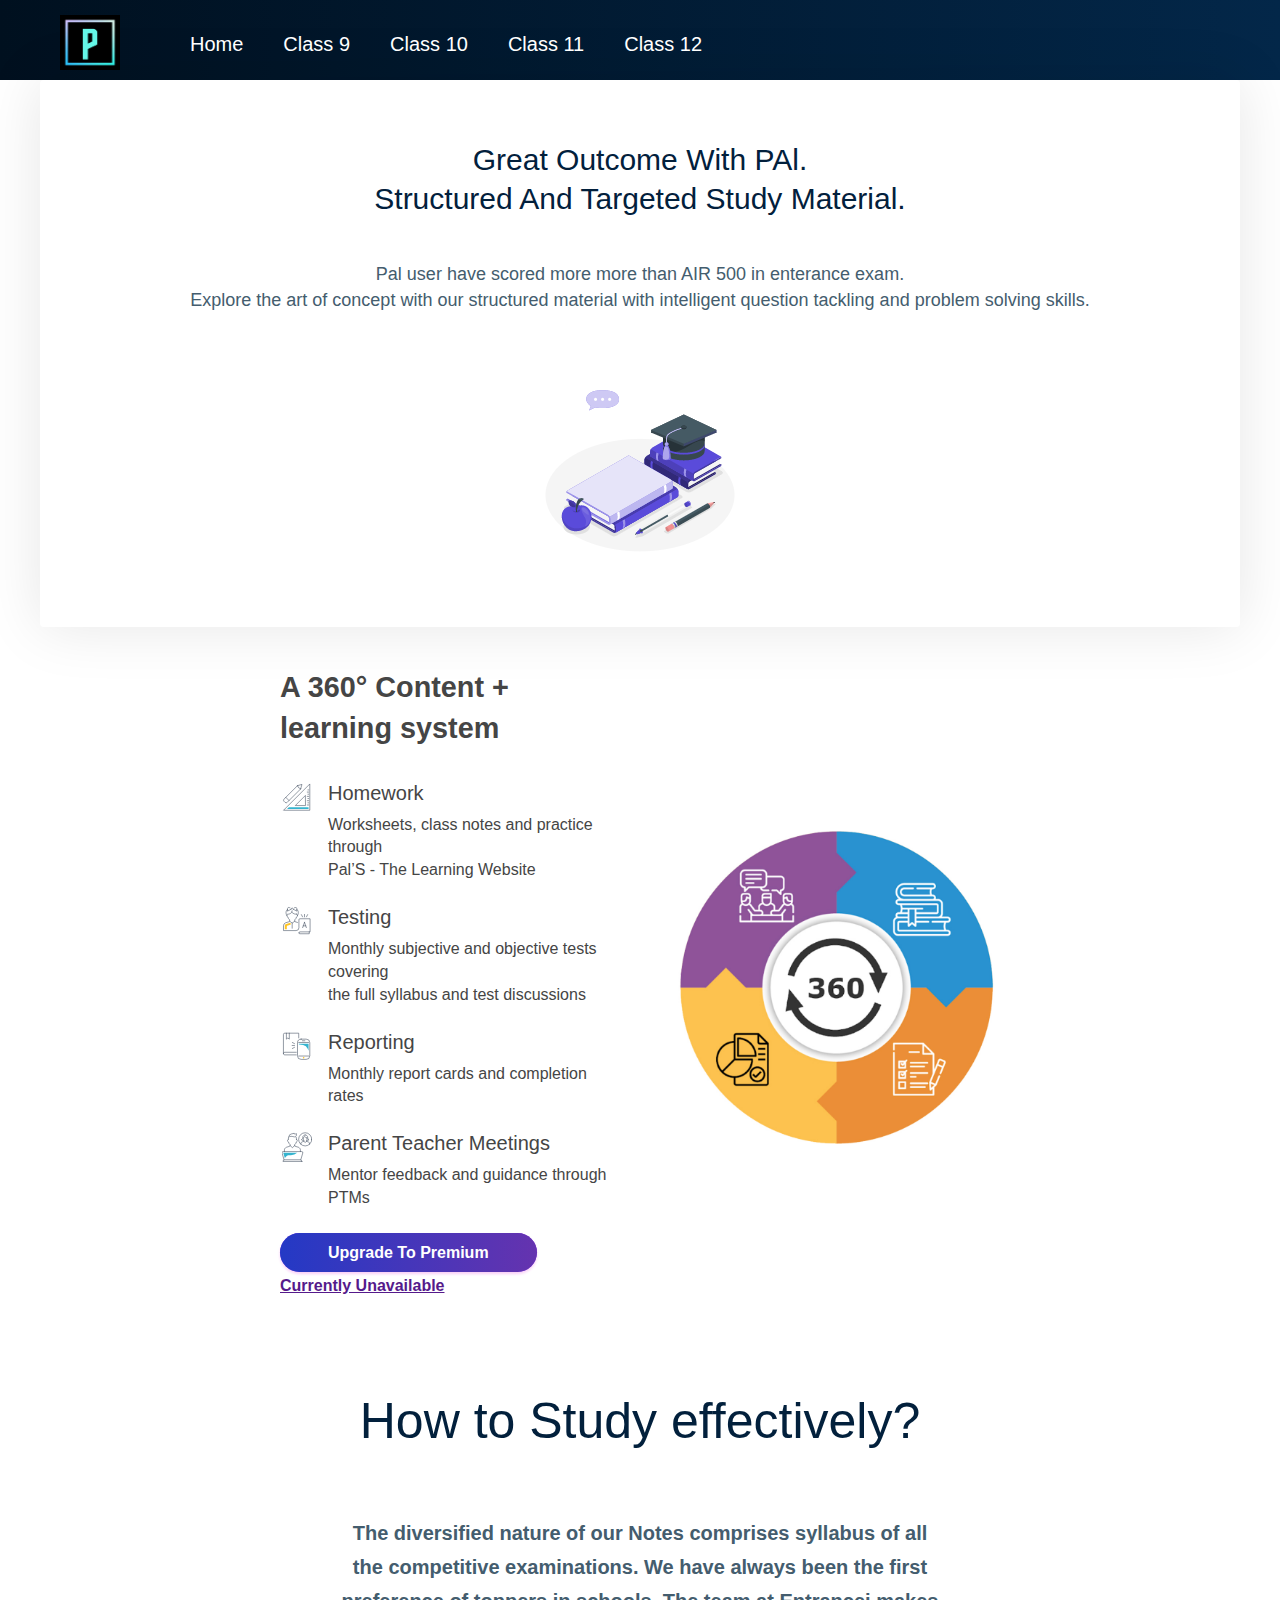
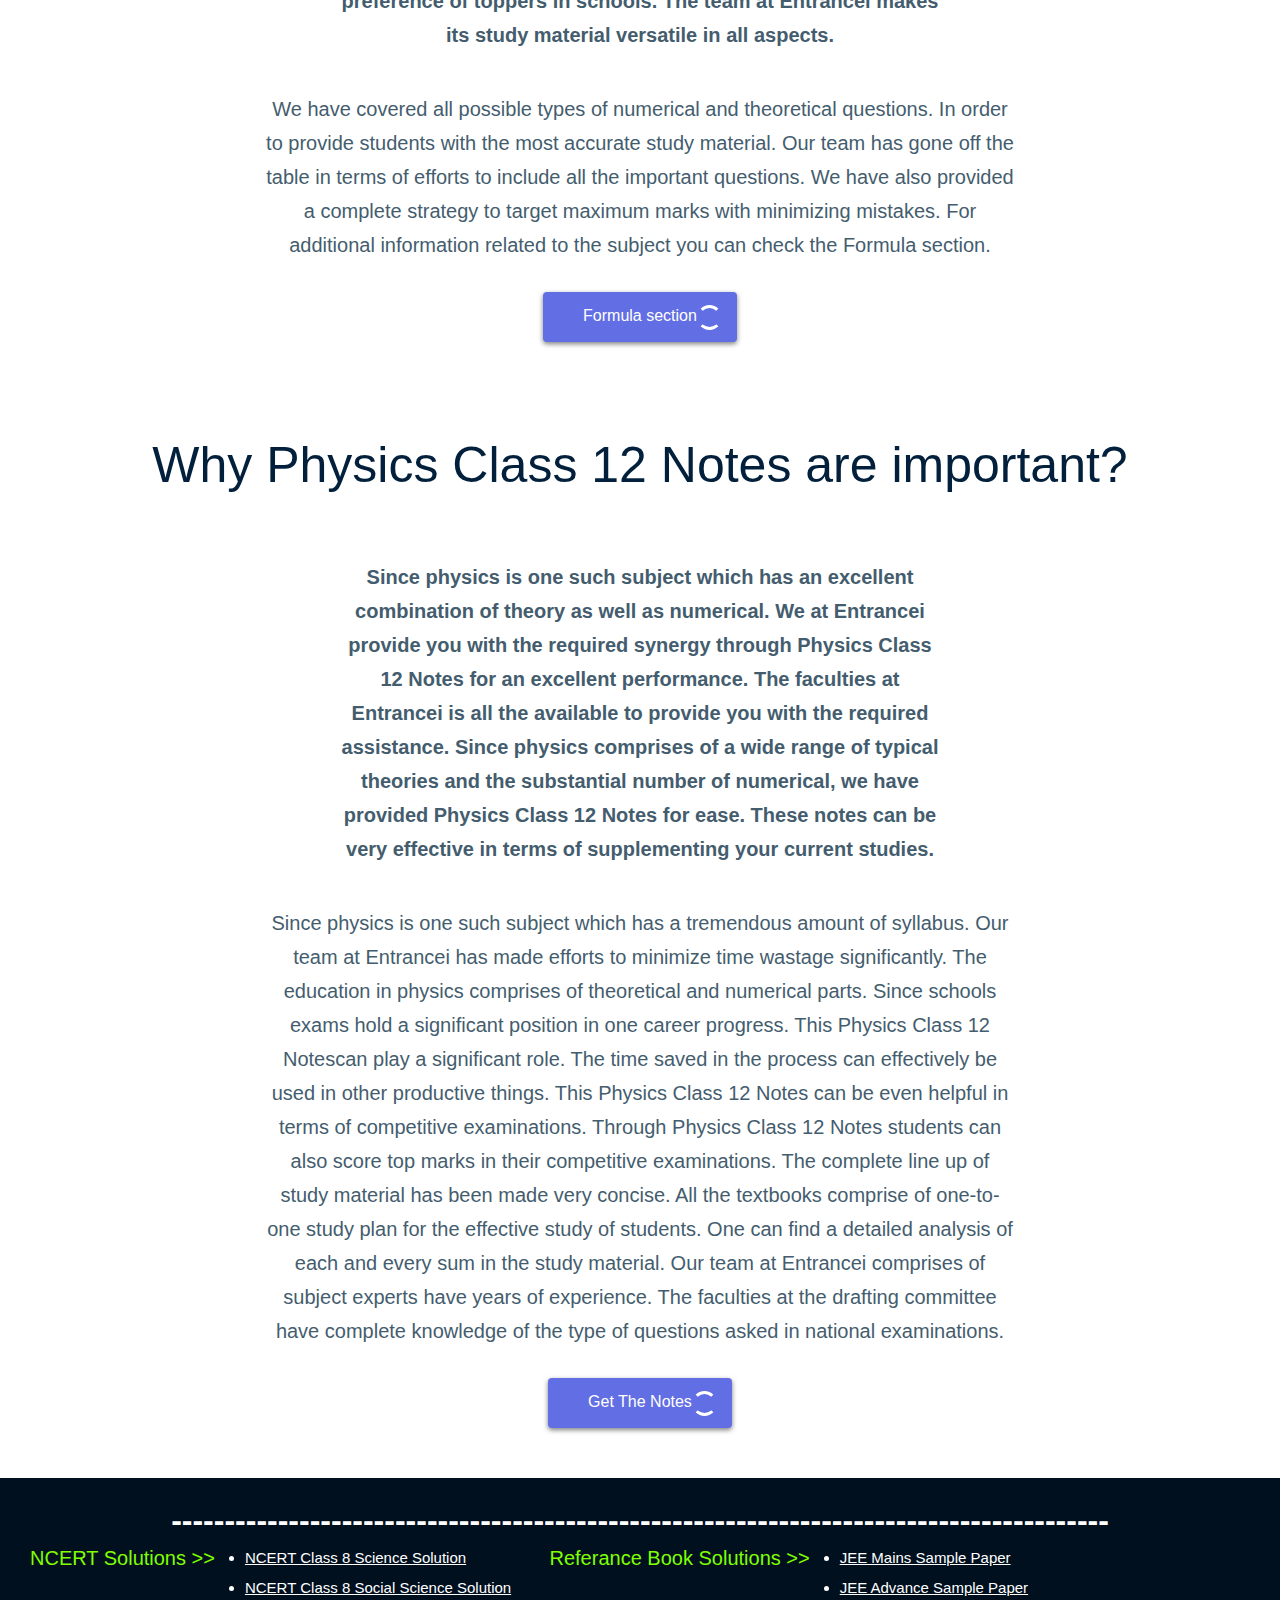
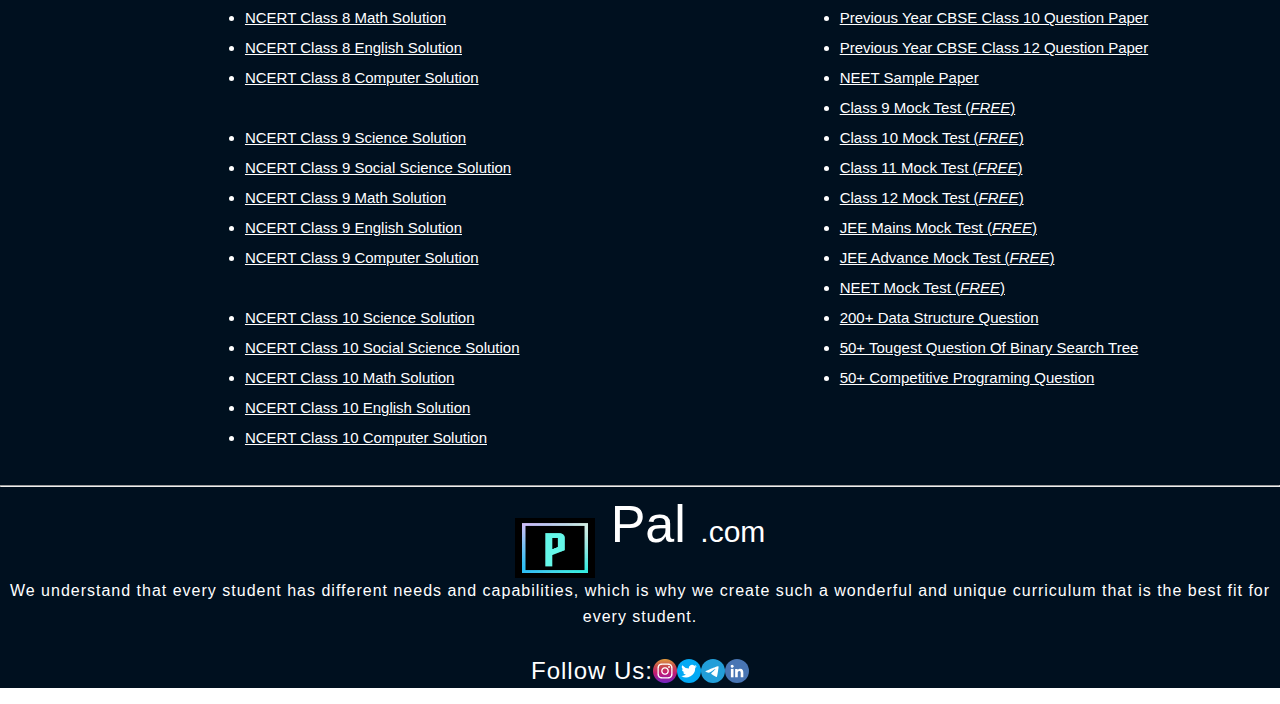
<file: class.html>
<!DOCTYPE html>
<html lang="en">

<head>
    <meta charset="UTF-8">
    <meta http-equiv="X-UA-Compatible" content="IE=edge">
    <meta name="viewport" content="width=device-width, initial-scale=1.0">
    <link rel="stylesheet" href="class.css">
    <link rel="stylesheet" href="https://fonts.googleapis.com/css?family=Audiowide">
    <title>Pal | Classes</title>
    <link rel="icon" type="image/x-icon" href="favicon.png">
</head>

<body>

    <nav class="ewjhbdwehbdjwehbddhwb">
        <div class="logo"><img src="logo.gif" alt=""></div>
        <input type="checkbox" id="click">
        <label for="click" class="bwcjbdchjwebhcbhcbh">
            <i class="hbchdbchdcbhd"><img src="icons8-menu-24 (1).png" alt=""></i>
        </label>

        <ul class="dhcbhedbchbdhcbd">
            <li><a href="index.html">Home</a></li>
            <!-- <li class="sublist"><a href="#class">Class 5</a></li>
            <li class="year"><a href="#class">Class 6</a></li>
            <li class="courses"><a href="#class">Class 7</a></li>
            <li class="classeslist"><a href="#class">Class 8</a></li> -->
            <li class="sublist"><a href="class9.html">Class 9</a></li>
            <li class="year"><a href="#class">Class 10</a></li>
            <li class="courses"><a href="#class">Class 11</a></li>
            <li class="exaamde"><a href="#class">Class 12</a></li>

        </ul>
    </nav>




    <div class="greatout">
        <h2 class="withgreat">
            Great Outcome With PAl.
            <br>
            Structured And Targeted Study Material.
        </h2>
        <h4 class="ourusergreat">
            Pal user have scored more more than AIR 500 in enterance exam.
            <br>
            Explore the art of concept with our structured material
            with intelligent question tackling and problem solving skills.
        </h4>

        <div class="ouruserin">
            <div class="structuredstd">

                <div class="structuredstdcenter"><img class="img-fluid" alt="img11" src="structured.png"></div>

            </div>


        </div>

    </div>


    <section class="section">
        <div class="container container-lg">
            <div class="row row-verticle-middle">
                <div class="col-sm-6 col-sm-push-6 col-lg-push-7"><img src="360_learning.jpg" class="img-responsive"
                        width="582" height="586" alt="Interactive online home tuitions"></div>
                <div class="col-sm-6 col-sm-pull-6">
                    <h3 class="section-sub-title">A 360° Content + learning system</h3>
                    <ul class="c-list">
                        <li>
                            <img src="homework1.svg" alt="Monthly tests" width="30" height="30"
                                class="img-responsive icon">
                            <h4 class="pointer-block-list-title"> Homework </h4>
                            Worksheets, class notes and practice through <br> Pal’S - The Learning Website
                        </li>
                        <li>
                            <img src="testing1.svg" alt="Monthly tests" width="30" height="30"
                                class="img-responsive icon">
                            <h4 class="pointer-block-list-title"> Testing </h4>
                            Monthly subjective and objective tests covering <br> the full syllabus and test discussions
                        </li>
                        <li>
                            <img src="reporting1.svg" alt="Monthly tests" width="30" height="30"
                                class="img-responsive icon">
                            <h4 class="pointer-block-list-title"> Reporting </h4>
                            Monthly report cards and completion rates
                        </li>
                        <li>
                            <img src="parent1.svg" alt="Monthly tests" width="30" height="21"
                                class="img-responsive icon">
                            <h4 class="pointer-block-list-title"> Parent Teacher Meetings </h4>
                            Mentor feedback and guidance through PTMs
                        </li>
                    </ul>
                    <a class="btn b-btn blue-gradient" data-book-class-btn="">Upgrade To Premium</a>
                    <a href=""><h4><b>    Currently Unavailable</b></h4></a>
                    
                </div>
            </div>
        </div>
    </section>

    <div class="hdweuyr2837edh2786">
        <h2 class="nu3qye873ey7dhde387eh">How to Study effectively?</h2>

        <p class="cwqhd8721e71hu2i1ye">The diversified nature of our Notes comprises syllabus of all
            the competitive examinations. We have always been the first preference of toppers in schools. The team at
            Entrancei makes its study material versatile in all aspects.
        </p>
        <p class="dnu231iey1872yedhuqiye7d8q">We have covered all possible types of numerical and theoretical questions.
            In order to provide students with the most accurate study material. Our team has gone off the table in terms
            of efforts to include all the important questions. We have also provided a complete strategy to target
            maximum marks with minimizing mistakes. For additional information related to the subject you can check the
            Formula section.
        </p>

        <a class="ncuir2ybxwe7823ed32iuey7823e3he278e" href="/data-structures" data-tip="" data-tip-disable="false"
            tabindex="0" role="button" data-ae-button="ae home - ds banner - start the course" currentitem="false"
            aria-describedby="t3fc9fc50-9a14-48ea-bdcf-04ad217ea670"><span class="dh3u2827dh82ey287">Formula section
            </span>
            <div class="dhh3ui2yed2u3ie2y87">
                <div class="hiu23823eh2ie982hdui" data-tip="" style="height: 25px; width: 25px;" currentitem="false">
                </div>
            </div>
        </a>
    </div>


    <div class="hdweuyr2837edh2786">
        <h2 class="nu3qye873ey7dhde387eh">Why Physics Class 12 Notes are important?</h2>

        <p class="cwqhd8721e71hu2i1ye">Since physics is one such subject which has an excellent combination of theory as
            well as numerical. We at Entrancei provide you with the required synergy through Physics Class 12 Notes for
            an excellent performance. The faculties at Entrancei is all the available to provide you with the required
            assistance. Since physics comprises of a wide range of typical theories and the substantial number of
            numerical, we have provided Physics Class 12 Notes for ease. These notes can be very effective in terms of
            supplementing your current studies.
        </p>
        <p class="dnu231iey1872yedhuqiye7d8q">Since physics is one such subject which has a tremendous amount of
            syllabus. Our team at Entrancei has made efforts to minimize time wastage significantly. The education in
            physics comprises of theoretical and numerical parts. Since schools exams hold a significant position in one
            career progress. This Physics Class 12 Notescan play a significant role. The time saved in the process can
            effectively be used in other productive things. This Physics Class 12 Notes can be even helpful in terms of
            competitive examinations.

            Through Physics Class 12 Notes students can also score top marks in their competitive examinations. The
            complete line up of study material has been made very concise. All the textbooks comprise of one-to-one
            study plan for the effective study of students. One can find a detailed analysis of each and every sum in
            the study material. Our team at Entrancei comprises of subject experts have years of experience. The
            faculties at the drafting committee have complete knowledge of the type of questions asked in national
            examinations.
        </p>

        <a class="ncuir2ybxwe7823ed32iuey7823e3he278e" href="/data-structures" data-tip="" data-tip-disable="false"
            tabindex="0" role="button" data-ae-button="ae home - ds banner - start the course" currentitem="false"
            aria-describedby="t3fc9fc50-9a14-48ea-bdcf-04ad217ea670"><span class="dh3u2827dh82ey287">Get The Notes</span>
            <div class="dhh3ui2yed2u3ie2y87">
                <div class="hiu23823eh2ie982hdui" data-tip="" style="height: 25px; width: 25px;" currentitem="false">
                </div>
            </div>
        </a>
    </div>


















    <div class="hdwqniuey1873edq22du31ry1872yeb1e">
        <h1 class="u2iy3243yh123y8">
            ----------------------------------------------------------------------------------------
        </h1>
        <div class="nduwee327tdg213ebdxwhgd3636r326">
            <div class="dd4u3yr782rb23278te2u3g">NCERT Solutions >></div>
            <div class="ncwey7238r32e23tbdhby8te2sb121et712t21gg1et12">
                <ul class="bd23t23e32hg23te23t">
                    <li><a href="https://www.amazon.in/">NCERT Class 8 Science Solution</a></li>
                    <li><a href="">NCERT Class 8 Social Science Solution</a></li>
                    <li><a href="">NCERT Class 8 Math Solution</a></li>
                    <li><a href="">NCERT Class 8 English Solution</a></li>
                    <li><a href="">NCERT Class 8 Computer Solution</a></li>
                    <br>
                    <li><a href="">NCERT Class 9 Science Solution</a></li>
                    <li><a href="">NCERT Class 9 Social Science Solution</a></li>
                    <li><a href="">NCERT Class 9 Math Solution</a></li>
                    <li><a href="">NCERT Class 9 English Solution</a></li>
                    <li><a href="">NCERT Class 9 Computer Solution</a></li>
                    <br>
                    <li><a href="">NCERT Class 10 Science Solution</a></li>
                    <li><a href="">NCERT Class 10 Social Science Solution</a></li>
                    <li><a href="">NCERT Class 10 Math Solution</a></li>
                    <li><a href="">NCERT Class 10 English Solution</a></li>
                    <li><a href="">NCERT Class 10 Computer Solution</a></li>


                </ul>
            </div>

            <div class="dd4u3yr782rb23278te2u3g">Referance Book Solutions >></div>
            <div class="ncwey7238r32e23tbdhby8te2sb121et712t21gg1et12">
                <ul class="bd23t23e32hg23te23t">
                    <li><a href="">JEE Mains Sample Paper</a></li>
                    <li><a href="">JEE Advance Sample Paper</a></li>
                    <li><a href="">Previous Year CBSE Class 10 Question Paper</a></li>
                    <li><a href="">Previous Year CBSE Class 12 Question Paper</a></li>
                    <li><a href="">NEET Sample Paper</a></li>
                    <li><a href="">Class 9 Mock Test (<i>FREE</i>)</a></li>
                    <li><a href="">Class 10 Mock Test (<i>FREE</i>)</a></li>
                    <li><a href="">Class 11 Mock Test (<i>FREE</i>)</a></li>
                    <li><a href="">Class 12 Mock Test (<i>FREE</i>)</a></li>
                    <li><a href="">JEE Mains Mock Test (<i>FREE</i>)</a></li>
                    <li><a href="">JEE Advance Mock Test (<i>FREE</i>)</a></li>
                    <li><a href="">NEET Mock Test (<i>FREE</i>)</a></li>
                    <li><a href="">200+ Data Structure Question</a></li>
                    <li><a href="">50+ Tougest Question Of Binary Search Tree</a></li>
                    <li><a href="">50+ Competitive Programing Question</a></li>

                </ul>
            </div>
        </div>
    </div>

    <div class="cejwh2u3y2364dehgwr325">
        <hr>

        <a href="" class="bcewugdewgrg738232ui4y">
            <img src="logo.gif" alt=""><span class="gcwd237eg2et27te2yu">Pal <span
                    class="ebfewgrrt24g2y">.com</span></span>
        </a>
        <div class="jekwdbwegduqdgwbq3dy3qg">We understand that every student has different needs and
            capabilities, which is why we create such a wonderful and
            unique curriculum that is the best fit for every student.</div>
        <div class="ndbjqwer72347238gb2g487">
            <div class="jwdfwehfwfu3rvhxggbcncvxfg">Follow Us:</div>
            <div><a href="" target="_blank"><img src="inta.png" alt="insta"></a></div>
            <div><a href="" target="_blank"><img src="tw.svg" alt="twitter"></a></div>
            <div><a href="" target="_blank"><img src="tele.svg" alt="telegram"></a></div>
            <div><a href="" target="_blank"><img src="in.svg" alt="linkedin"></a></div>
        </div>
    </div>


    <!-- Script -->
    <script src="class.css"></script>

</body>

</html>
</file>
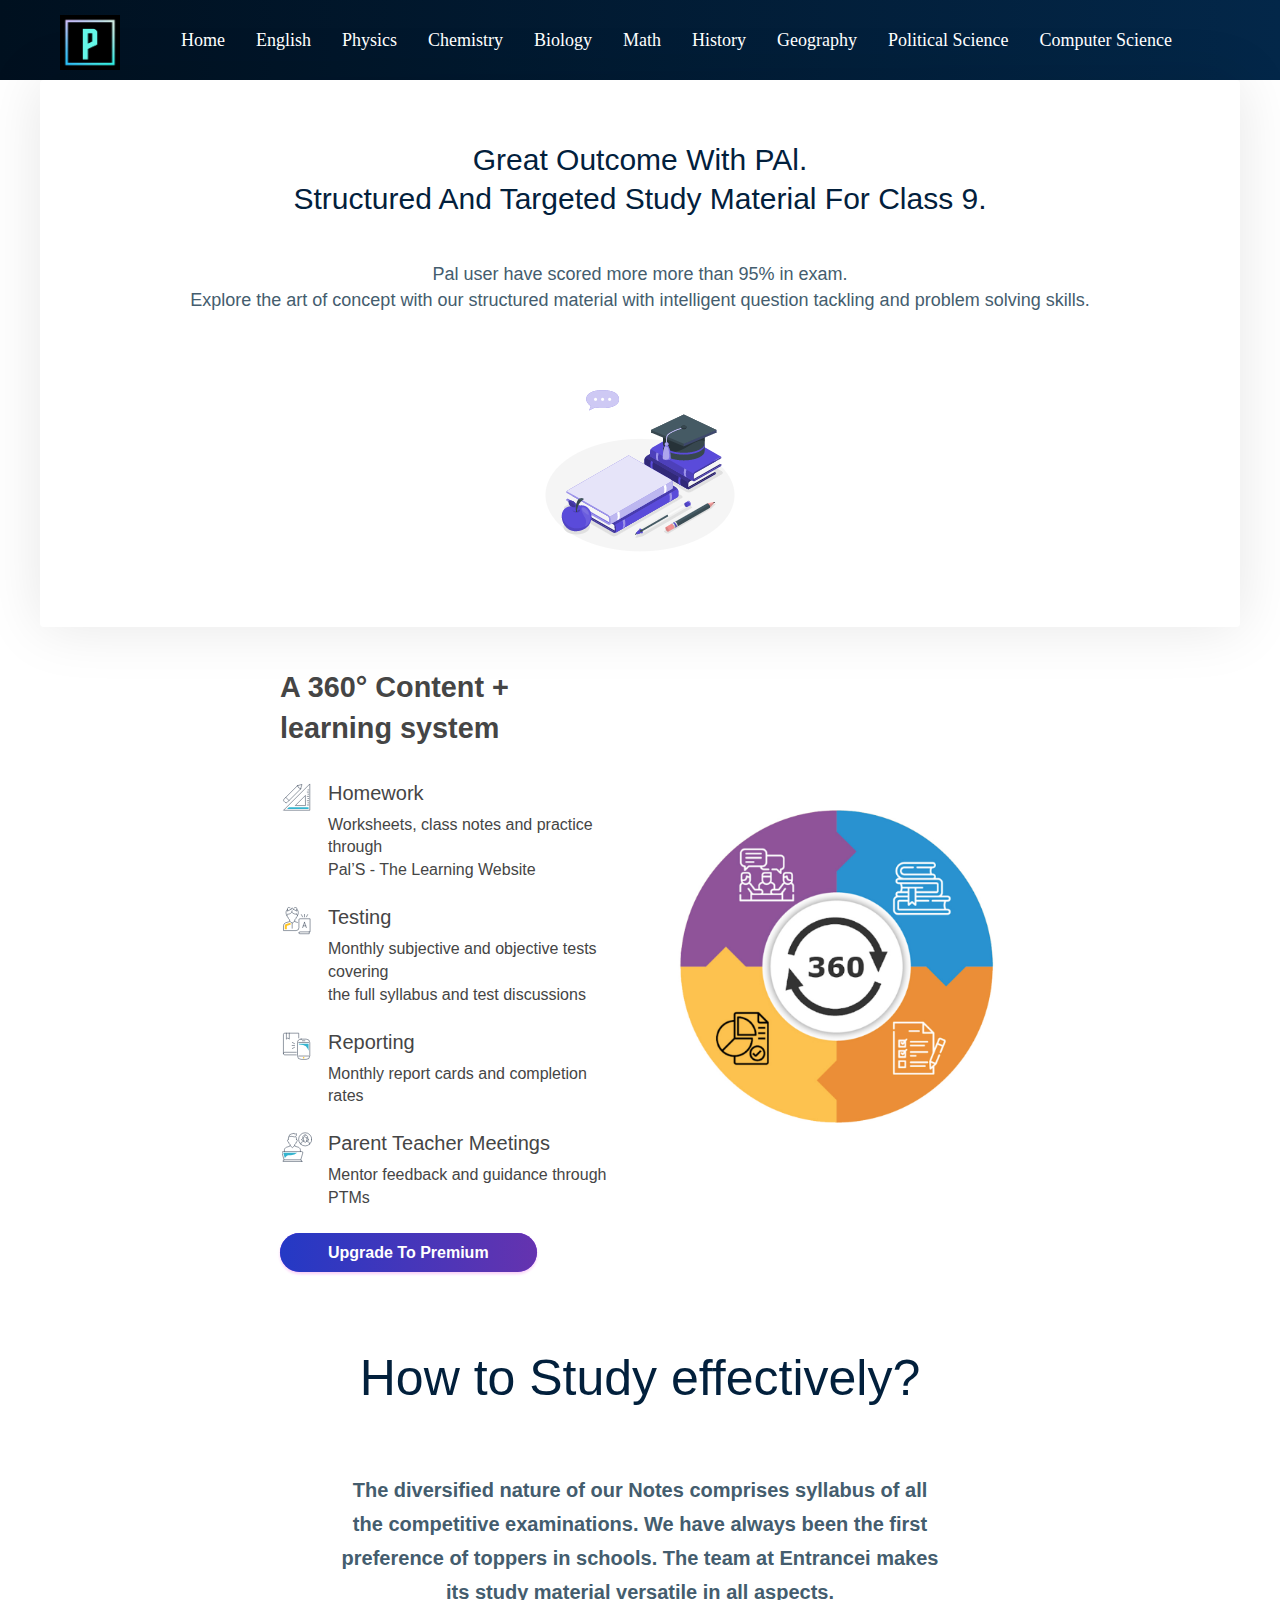
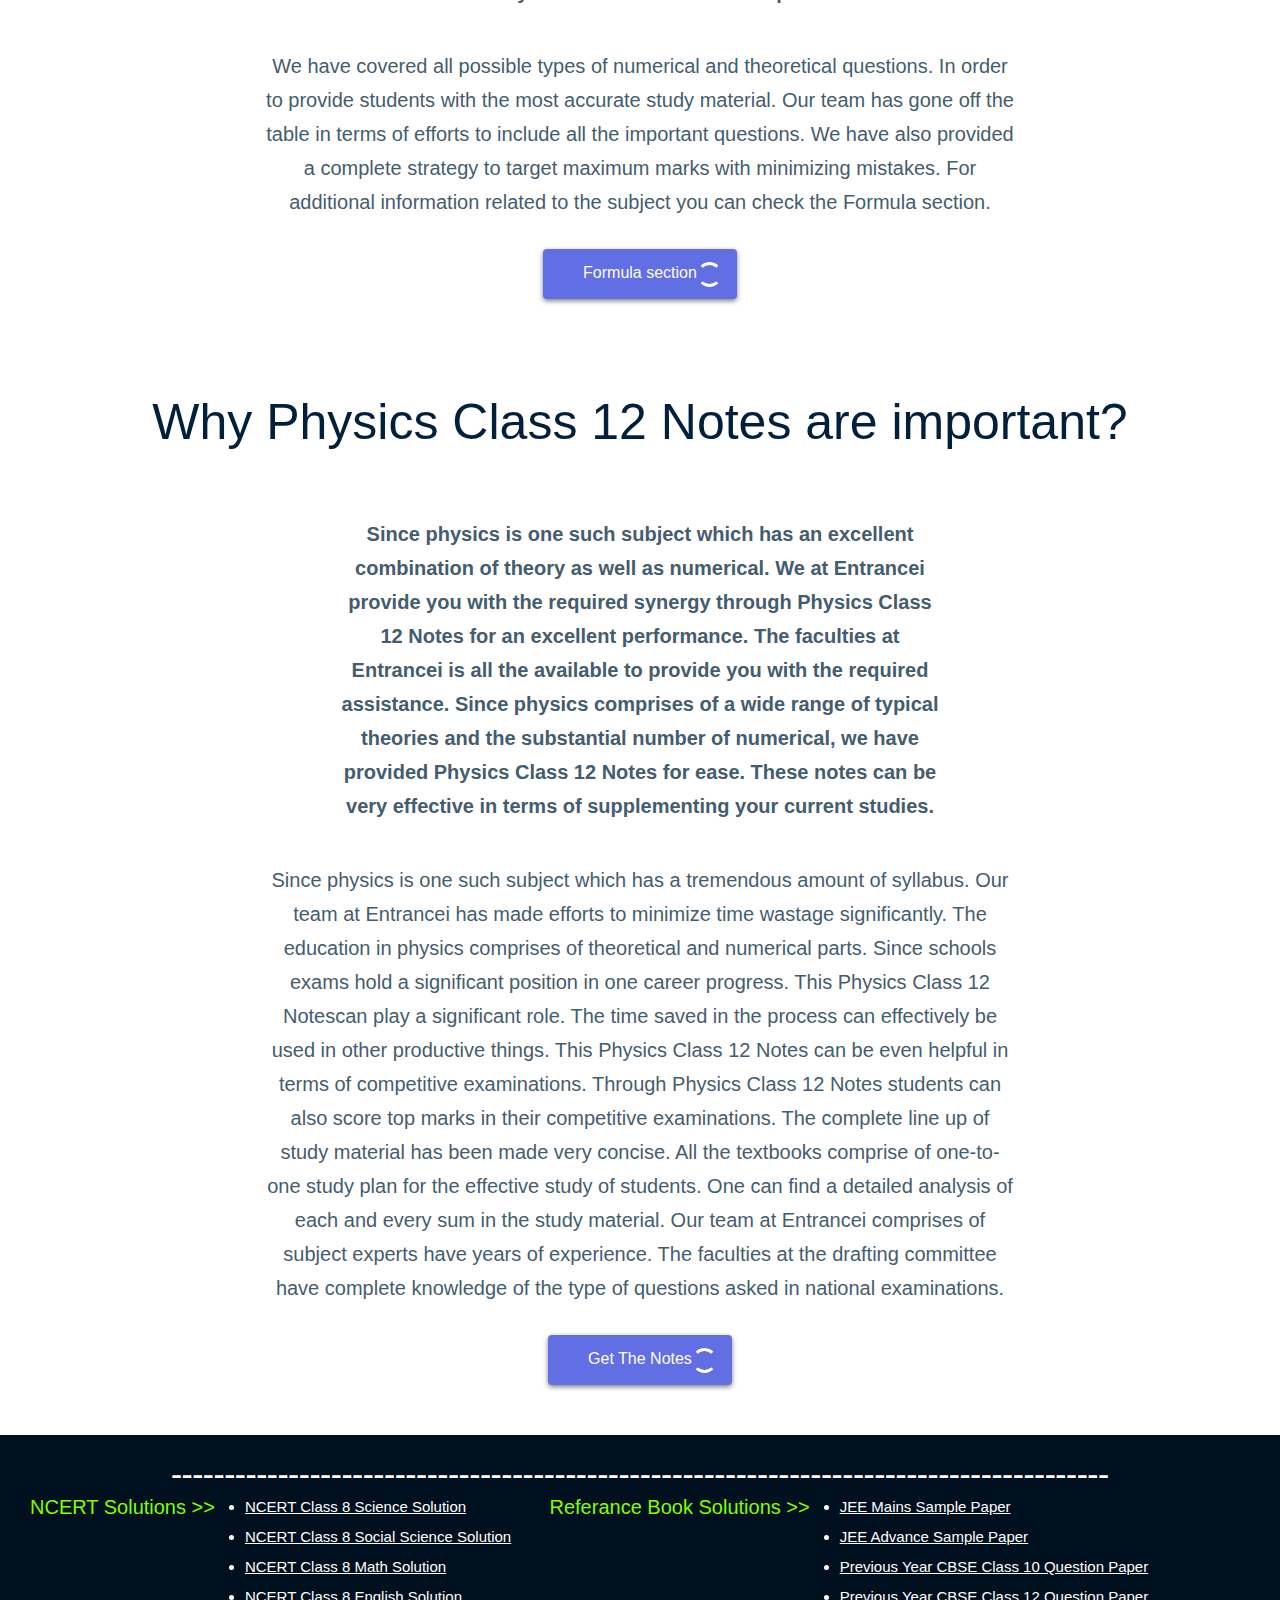
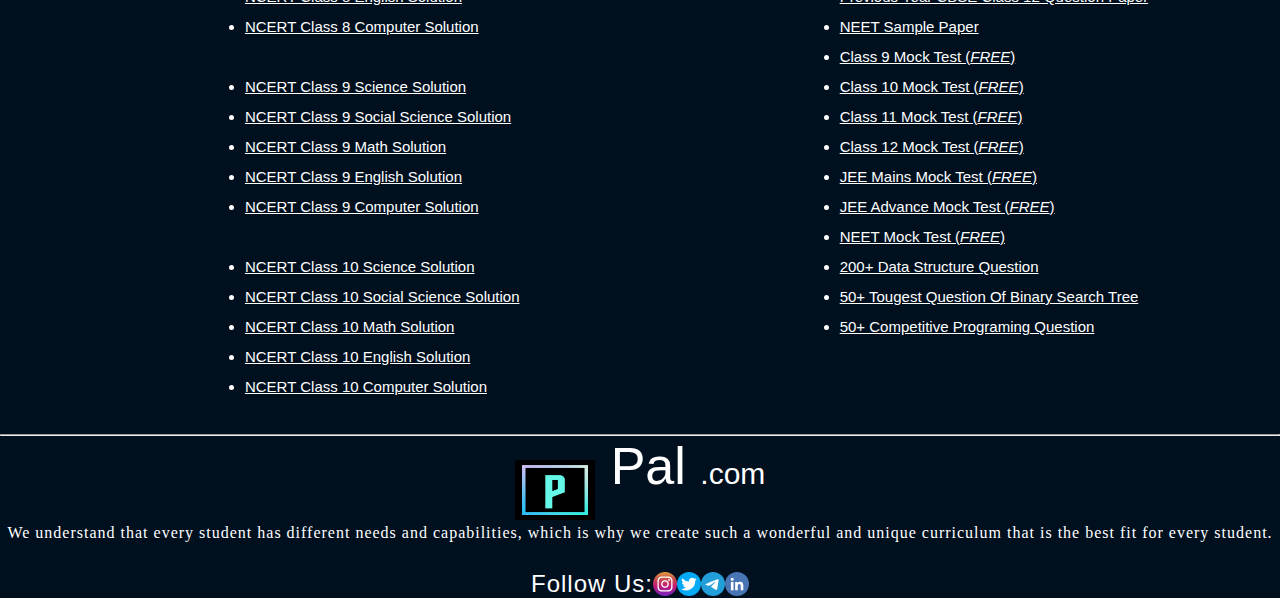
<file: class9.html>
<!DOCTYPE html>
<html lang="en">
<head>
    <meta charset="UTF-8">
    <meta http-equiv="X-UA-Compatible" content="IE=edge">
    <meta name="viewport" content="width=device-width, initial-scale=1.0">
    <link rel="stylesheet" href="class9.css">
    <link rel="stylesheet" href="https://fonts.googleapis.com/css?family=Audiowide">
    <title>Pal | Class 9</title>
    <link rel="icon" type="image/x-icon" href="favicon.png">
</head>
<body>
    
    <nav class="nwhe2ehd8293h2id298dh2">
        <div class="logo"><img src="logo.gif" alt=""></div>
        <input type="checkbox" id="click">
        <label for="click" class="menubcjhewgywgdwuq">
            <i class="wnqidhqw8y78q"><img src="icons8-menu-24 (1).png" alt=""></i>
        </label>

        <ul class="dn43iuhr6gtt">
            <li><a href="index.html">Home</a></li>
            <li class="classeslist"><a href="class9english.html">English</a></li>
            <li class="sublist"><a href="class9physics.html">Physics</a></li>
            <li class="year"><a href="class9chemistry.html">Chemistry</a></li>
            <li class="courses"><a href="class9biology.html">Biology</a></li>
            <li class="exaamde"><a href="class9math.html">Math</a></li>
            <li class="courses"><a href="class9history.html">History</a></li>
            <li class="courses"><a href="class9geography.html">Geography</a></li>
            <li class="exaamde"><a href="class9politics.html">Political Science</a></li>
            <li class="courses"><a href="class9cs.html">Computer Science</a></li>




        </ul>
    </nav>




    <div class="greatout">
        <h2 class="withgreat">
            Great Outcome With PAl.
            <br>
            Structured And Targeted Study Material For Class 9.
        </h2>
        <h4 class="ourusergreat">
            Pal user have scored more more than 95% in exam.
            <br>
            Explore the art of concept with our structured material
            with intelligent question tackling and problem solving skills.
        </h4>

        <div class="ouruserin">
            <div class="structuredstd">

                <div class="structuredstdcenter"><img class="img-fluid" alt="img11" src="structured.png"></div>

            </div>


        </div>

    </div>


    <section class="section">
        <div class="container container-lg">
            <div class="row row-verticle-middle">
                <div class="col-sm-6 col-sm-push-6 col-lg-push-7"><img src="360_learning.jpg" class="img-responsive"
                        width="582" height="586" alt="Interactive online home tuitions"></div>
                <div class="col-sm-6 col-sm-pull-6">
                    <h3 class="section-sub-title">A 360° Content + learning system</h3>
                    <ul class="c-list">
                        <li>
                            <img src="homework1.svg" alt="Monthly tests" width="30" height="30"
                                class="img-responsive icon">
                            <h4 class="pointer-block-list-title"> Homework </h4>
                            Worksheets, class notes and practice through <br> Pal’S - The Learning Website
                        </li>
                        <li>
                            <img src="testing1.svg" alt="Monthly tests" width="30" height="30"
                                class="img-responsive icon">
                            <h4 class="pointer-block-list-title"> Testing </h4>
                            Monthly subjective and objective tests covering <br> the full syllabus and test discussions
                        </li>
                        <li>
                            <img src="reporting1.svg" alt="Monthly tests" width="30" height="30"
                                class="img-responsive icon">
                            <h4 class="pointer-block-list-title"> Reporting </h4>
                            Monthly report cards and completion rates
                        </li>
                        <li>
                            <img src="parent1.svg" alt="Monthly tests" width="30" height="21"
                                class="img-responsive icon">
                            <h4 class="pointer-block-list-title"> Parent Teacher Meetings </h4>
                            Mentor feedback and guidance through PTMs
                        </li>
                    </ul>
                    <a class="btn b-btn blue-gradient" data-book-class-btn="">Upgrade To Premium</a>
                </div>
            </div>
        </div>
    </section>

    <div class="hdweuyr2837edh2786">
        <h2 class="nu3qye873ey7dhde387eh">How to Study effectively?</h2>

        <p class="cwqhd8721e71hu2i1ye">The diversified nature of our Notes comprises syllabus of all
            the competitive examinations. We have always been the first preference of toppers in schools. The team at
            Entrancei makes its study material versatile in all aspects.
        </p>
        <p class="dnu231iey1872yedhuqiye7d8q">We have covered all possible types of numerical and theoretical questions.
            In order to provide students with the most accurate study material. Our team has gone off the table in terms
            of efforts to include all the important questions. We have also provided a complete strategy to target
            maximum marks with minimizing mistakes. For additional information related to the subject you can check the
            Formula section.
        </p>

        <a class="ncuir2ybxwe7823ed32iuey7823e3he278e" href="/data-structures" data-tip="" data-tip-disable="false"
            tabindex="0" role="button" data-ae-button="ae home - ds banner - start the course" currentitem="false"
            aria-describedby="t3fc9fc50-9a14-48ea-bdcf-04ad217ea670"><span class="dh3u2827dh82ey287">Formula section
            </span>
            <div class="dhh3ui2yed2u3ie2y87">
                <div class="hiu23823eh2ie982hdui" data-tip="" style="height: 25px; width: 25px;" currentitem="false">
                </div>
            </div>
        </a>
    </div>


    <div class="hdweuyr2837edh2786">
        <h2 class="nu3qye873ey7dhde387eh">Why Physics Class 12 Notes are important?</h2>

        <p class="cwqhd8721e71hu2i1ye">Since physics is one such subject which has an excellent combination of theory as
            well as numerical. We at Entrancei provide you with the required synergy through Physics Class 12 Notes for
            an excellent performance. The faculties at Entrancei is all the available to provide you with the required
            assistance. Since physics comprises of a wide range of typical theories and the substantial number of
            numerical, we have provided Physics Class 12 Notes for ease. These notes can be very effective in terms of
            supplementing your current studies.
        </p>
        <p class="dnu231iey1872yedhuqiye7d8q">Since physics is one such subject which has a tremendous amount of
            syllabus. Our team at Entrancei has made efforts to minimize time wastage significantly. The education in
            physics comprises of theoretical and numerical parts. Since schools exams hold a significant position in one
            career progress. This Physics Class 12 Notescan play a significant role. The time saved in the process can
            effectively be used in other productive things. This Physics Class 12 Notes can be even helpful in terms of
            competitive examinations.

            Through Physics Class 12 Notes students can also score top marks in their competitive examinations. The
            complete line up of study material has been made very concise. All the textbooks comprise of one-to-one
            study plan for the effective study of students. One can find a detailed analysis of each and every sum in
            the study material. Our team at Entrancei comprises of subject experts have years of experience. The
            faculties at the drafting committee have complete knowledge of the type of questions asked in national
            examinations.
        </p>

        <a class="ncuir2ybxwe7823ed32iuey7823e3he278e" href="/data-structures" data-tip="" data-tip-disable="false"
            tabindex="0" role="button" data-ae-button="ae home - ds banner - start the course" currentitem="false"
            aria-describedby="t3fc9fc50-9a14-48ea-bdcf-04ad217ea670"><span class="dh3u2827dh82ey287">Get The Notes</span>
            <div class="dhh3ui2yed2u3ie2y87">
                <div class="hiu23823eh2ie982hdui" data-tip="" style="height: 25px; width: 25px;" currentitem="false">
                </div>
            </div>
        </a>
    </div>


















    <div class="hdwqniuey1873edq22du31ry1872yeb1e">
        <h1 class="u2iy3243yh123y8">
            ----------------------------------------------------------------------------------------
        </h1>
        <div class="nduwee327tdg213ebdxwhgd3636r326">
            <div class="dd4u3yr782rb23278te2u3g">NCERT Solutions >></div>
            <div class="ncwey7238r32e23tbdhby8te2sb121et712t21gg1et12">
                <ul class="bd23t23e32hg23te23t">
                    <li><a href="https://www.amazon.in/">NCERT Class 8 Science Solution</a></li>
                    <li><a href="">NCERT Class 8 Social Science Solution</a></li>
                    <li><a href="">NCERT Class 8 Math Solution</a></li>
                    <li><a href="">NCERT Class 8 English Solution</a></li>
                    <li><a href="">NCERT Class 8 Computer Solution</a></li>
                    <br>
                    <li><a href="">NCERT Class 9 Science Solution</a></li>
                    <li><a href="">NCERT Class 9 Social Science Solution</a></li>
                    <li><a href="">NCERT Class 9 Math Solution</a></li>
                    <li><a href="">NCERT Class 9 English Solution</a></li>
                    <li><a href="">NCERT Class 9 Computer Solution</a></li>
                    <br>
                    <li><a href="">NCERT Class 10 Science Solution</a></li>
                    <li><a href="">NCERT Class 10 Social Science Solution</a></li>
                    <li><a href="">NCERT Class 10 Math Solution</a></li>
                    <li><a href="">NCERT Class 10 English Solution</a></li>
                    <li><a href="">NCERT Class 10 Computer Solution</a></li>


                </ul>
            </div>

            <div class="dd4u3yr782rb23278te2u3g">Referance Book Solutions >></div>
            <div class="ncwey7238r32e23tbdhby8te2sb121et712t21gg1et12">
                <ul class="bd23t23e32hg23te23t">
                    <li><a href="">JEE Mains Sample Paper</a></li>
                    <li><a href="">JEE Advance Sample Paper</a></li>
                    <li><a href="">Previous Year CBSE Class 10 Question Paper</a></li>
                    <li><a href="">Previous Year CBSE Class 12 Question Paper</a></li>
                    <li><a href="">NEET Sample Paper</a></li>
                    <li><a href="">Class 9 Mock Test (<i>FREE</i>)</a></li>
                    <li><a href="">Class 10 Mock Test (<i>FREE</i>)</a></li>
                    <li><a href="">Class 11 Mock Test (<i>FREE</i>)</a></li>
                    <li><a href="">Class 12 Mock Test (<i>FREE</i>)</a></li>
                    <li><a href="">JEE Mains Mock Test (<i>FREE</i>)</a></li>
                    <li><a href="">JEE Advance Mock Test (<i>FREE</i>)</a></li>
                    <li><a href="">NEET Mock Test (<i>FREE</i>)</a></li>
                    <li><a href="">200+ Data Structure Question</a></li>
                    <li><a href="">50+ Tougest Question Of Binary Search Tree</a></li>
                    <li><a href="">50+ Competitive Programing Question</a></li>

                </ul>
            </div>
        </div>
    </div>

    <div class="cejwh2u3y2364dehgwr325">
        <hr>

        <a href="" class="bcewugdewgrg738232ui4y">
            <img src="logo.gif" alt=""><span class="gcwd237eg2et27te2yu">Pal <span
                    class="ebfewgrrt24g2y">.com</span></span>
        </a>
        <div class="jekwdbwegduqdgwbq3dy3qg">We understand that every student has different needs and
            capabilities, which is why we create such a wonderful and
            unique curriculum that is the best fit for every student.</div>
        <div class="ndbjqwer72347238gb2g487">
            <div class="jwdfwehfwfu3rvhxggbcncvxfg">Follow Us:</div>
            <div><a href="" target="_blank"><img src="inta.png" alt="insta"></a></div>
            <div><a href="" target="_blank"><img src="tw.svg" alt="twitter"></a></div>
            <div><a href="" target="_blank"><img src="tele.svg" alt="telegram"></a></div>
            <div><a href="" target="_blank"><img src="in.svg" alt="linkedin"></a></div>
        </div>
    </div>


</body>
</html>
</file>
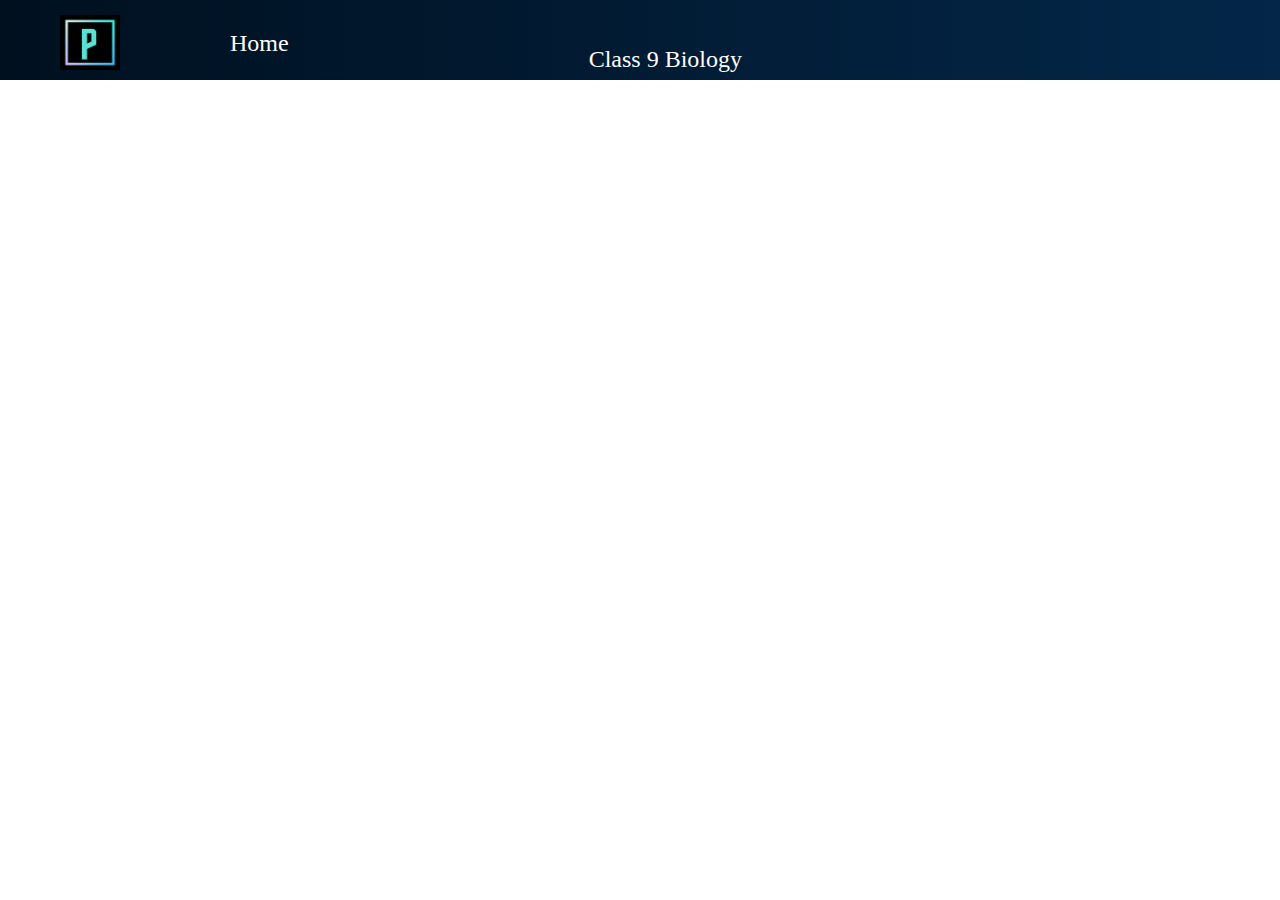
<file: class9biology.html>
<!DOCTYPE html>
<html lang="en">
<head>
    <meta charset="UTF-8">
    <meta http-equiv="X-UA-Compatible" content="IE=edge">
    <meta name="viewport" content="width=device-width, initial-scale=1.0">
    <link rel="stylesheet" href="class9biology.css">
    <link rel="stylesheet" href="https://fonts.googleapis.com/css?family=Audiowide">
    <title>Pal | Class 9 Biology</title>
    <link rel="icon" type="image/x-icon" href="favicon.png">
</head>
<body>
    
    <nav class="nwhe2ehd8293h2id298dh2">
        <div class="logo"><img src="logo.gif" alt=""></div>
        <input type="checkbox" id="click">
        <label for="click" class="menubcjhewgywgdwuq">
            <i class="wnqidhqw8y78q"><img src="icons8-menu-24 (1).png" alt=""></i>
        </label>

        <ul class="dn43iuhr6gtt">
            <li><a href="index.html">Home</a></li>
            <li class="class9english"><a href="class9biology.html">Class 9 Biology</a></li>
            
           


        </ul>
    </nav>




</body>
</html>
</file>
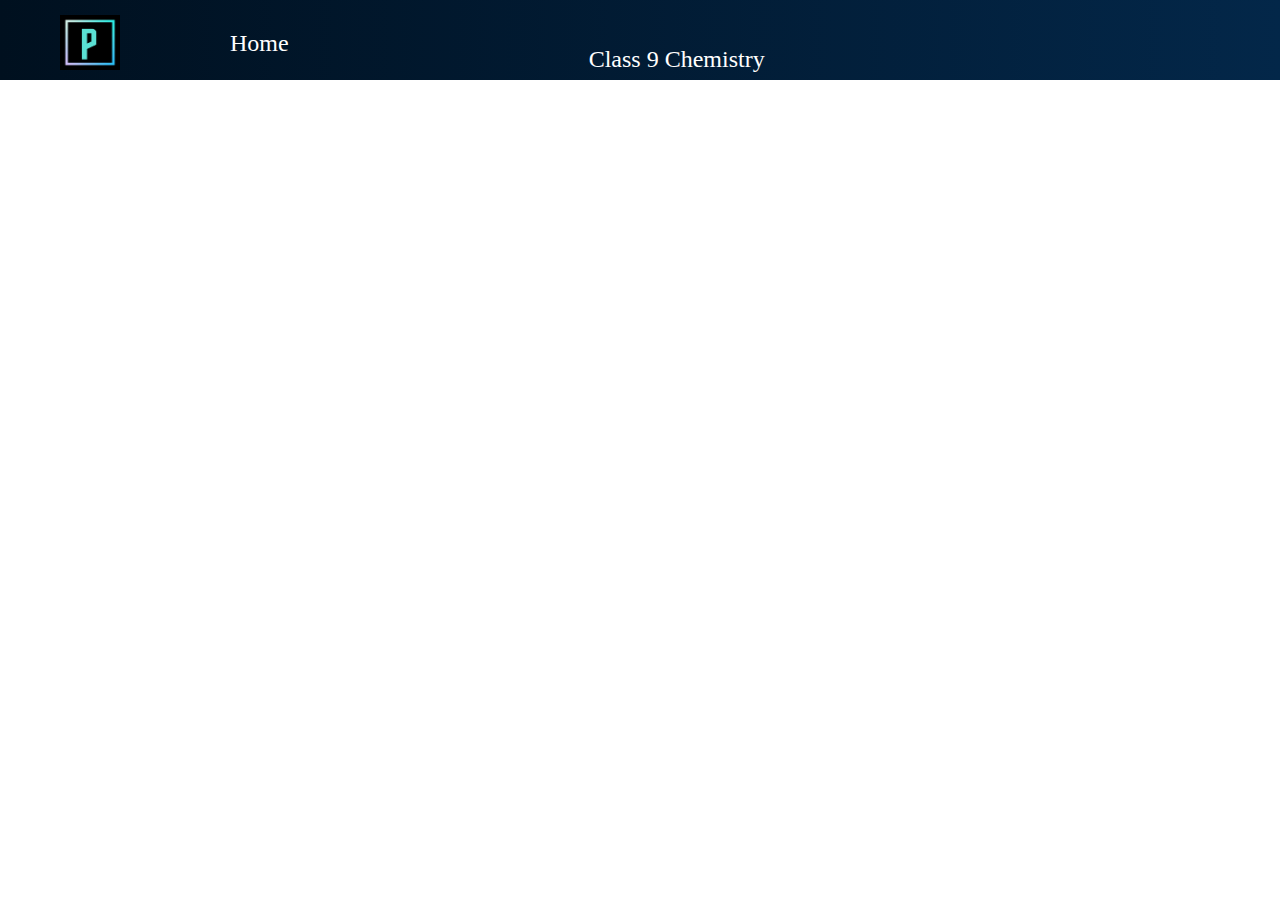
<file: class9chemistry.html>
<!DOCTYPE html>
<html lang="en">
<head>
    <meta charset="UTF-8">
    <meta http-equiv="X-UA-Compatible" content="IE=edge">
    <meta name="viewport" content="width=device-width, initial-scale=1.0">
    <link rel="stylesheet" href="class9chemistry.css">
    <link rel="stylesheet" href="https://fonts.googleapis.com/css?family=Audiowide">
    <title>Pal | Class 9 Chemistry</title>
    <link rel="icon" type="image/x-icon" href="favicon.png">
</head>
<body>
    
    <nav class="nwhe2ehd8293h2id298dh2">
        <div class="logo"><img src="logo.gif" alt=""></div>
        <input type="checkbox" id="click">
        <label for="click" class="menubcjhewgywgdwuq">
            <i class="wnqidhqw8y78q"><img src="icons8-menu-24 (1).png" alt=""></i>
        </label>

        <ul class="dn43iuhr6gtt">
            <li><a href="index.html">Home</a></li>
            <li class="class9english"><a href="class9chemistry.html">Class 9 Chemistry</a></li>
            
           


        </ul>
    </nav>




</body>
</file>
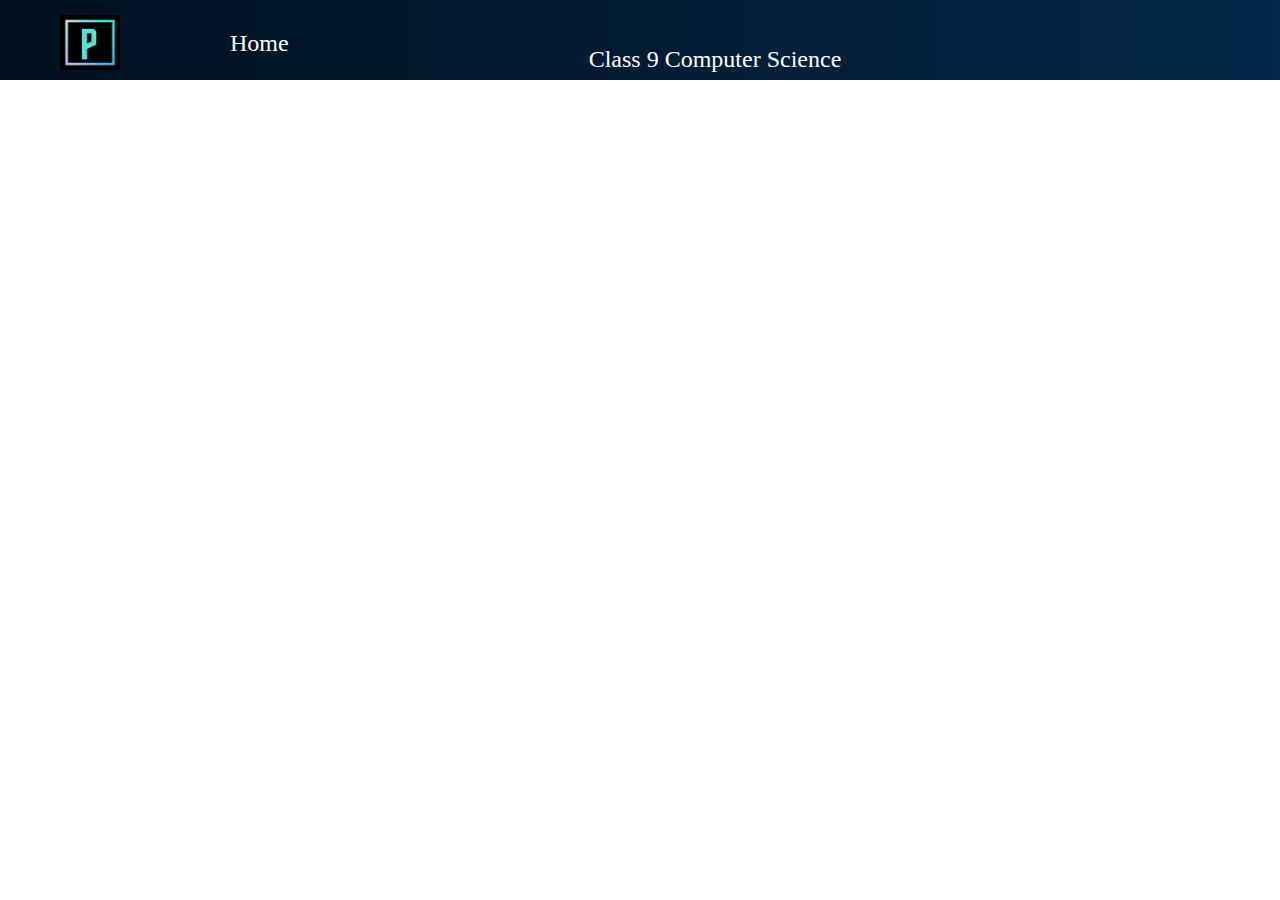
<file: class9cs.html>
<!DOCTYPE html>
<html lang="en">
<head>
    <meta charset="UTF-8">
    <meta http-equiv="X-UA-Compatible" content="IE=edge">
    <meta name="viewport" content="width=device-width, initial-scale=1.0">
    <link rel="stylesheet" href="class9cs.css">
    <link rel="stylesheet" href="https://fonts.googleapis.com/css?family=Audiowide">
    <title>Pal | Class 9 Computer Science</title>
    <link rel="icon" type="image/x-icon" href="favicon.png">
</head>
<body>
    
    <nav class="nwhe2ehd8293h2id298dh2">
        <div class="logo"><img src="logo.gif" alt=""></div>
        <input type="checkbox" id="click">
        <label for="click" class="menubcjhewgywgdwuq">
            <i class="wnqidhqw8y78q"><img src="icons8-menu-24 (1).png" alt=""></i>
        </label>

        <ul class="dn43iuhr6gtt">
            <li><a href="index.html">Home</a></li>
            <li class="class9english"><a href="class9cs.html">Class 9 Computer Science</a></li>
            
           


        </ul>
    </nav>




</body>
</html>
</file>
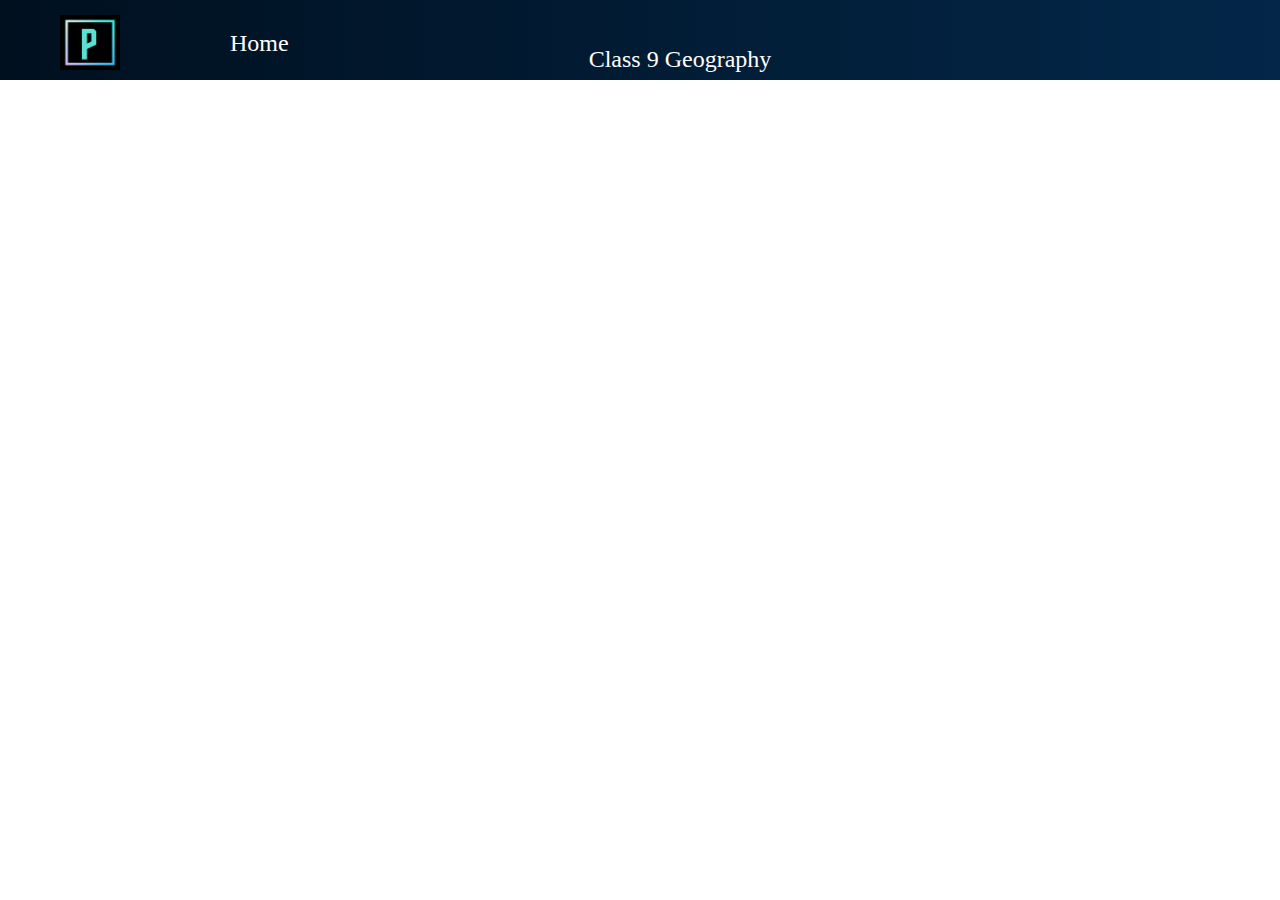
<file: class9geography.html>
<!DOCTYPE html>
<html lang="en">
<head>
    <meta charset="UTF-8">
    <meta http-equiv="X-UA-Compatible" content="IE=edge">
    <meta name="viewport" content="width=device-width, initial-scale=1.0">
    <link rel="stylesheet" href="class9geography.css">
    <link rel="stylesheet" href="https://fonts.googleapis.com/css?family=Audiowide">
    <title>Pal | Class 9 Geography</title>
    <link rel="icon" type="image/x-icon" href="favicon.png">
</head>
<body>
    
    <nav class="nwhe2ehd8293h2id298dh2">
        <div class="logo"><img src="logo.gif" alt=""></div>
        <input type="checkbox" id="click">
        <label for="click" class="menubcjhewgywgdwuq">
            <i class="wnqidhqw8y78q"><img src="icons8-menu-24 (1).png" alt=""></i>
        </label>

        <ul class="dn43iuhr6gtt">
            <li><a href="index.html">Home</a></li>
            <li class="class9english"><a href="class9geography.html">Class 9 Geography</a></li>
            
           


        </ul>
    </nav>




</body>
</html>
</file>
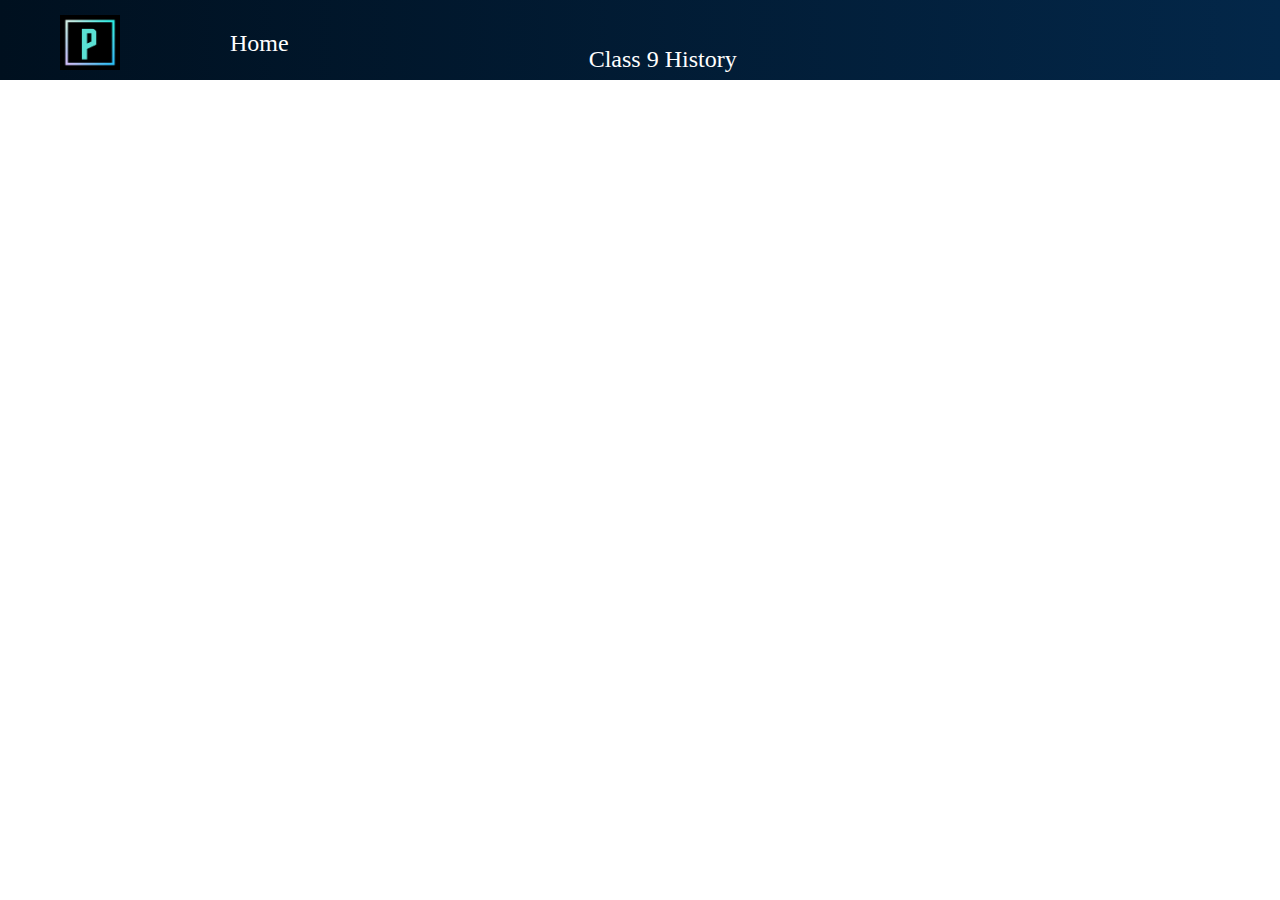
<file: class9history.html>
<!DOCTYPE html>
<html lang="en">
<head>
    <meta charset="UTF-8">
    <meta http-equiv="X-UA-Compatible" content="IE=edge">
    <meta name="viewport" content="width=device-width, initial-scale=1.0">
    <link rel="stylesheet" href="class9history.css">
    <link rel="stylesheet" href="https://fonts.googleapis.com/css?family=Audiowide">
    <title>Pal | Class 9 History</title>
    <link rel="icon" type="image/x-icon" href="favicon.png">
</head>
<body>
    
    <nav class="nwhe2ehd8293h2id298dh2">
        <div class="logo"><img src="logo.gif" alt=""></div>
        <input type="checkbox" id="click">
        <label for="click" class="menubcjhewgywgdwuq">
            <i class="wnqidhqw8y78q"><img src="icons8-menu-24 (1).png" alt=""></i>
        </label>

        <ul class="dn43iuhr6gtt">
            <li><a href="index.html">Home</a></li>
            <li class="class9english"><a href="class9history.html">Class 9 History</a></li>
            
           


        </ul>
    </nav>




</body>
</html>
</file>
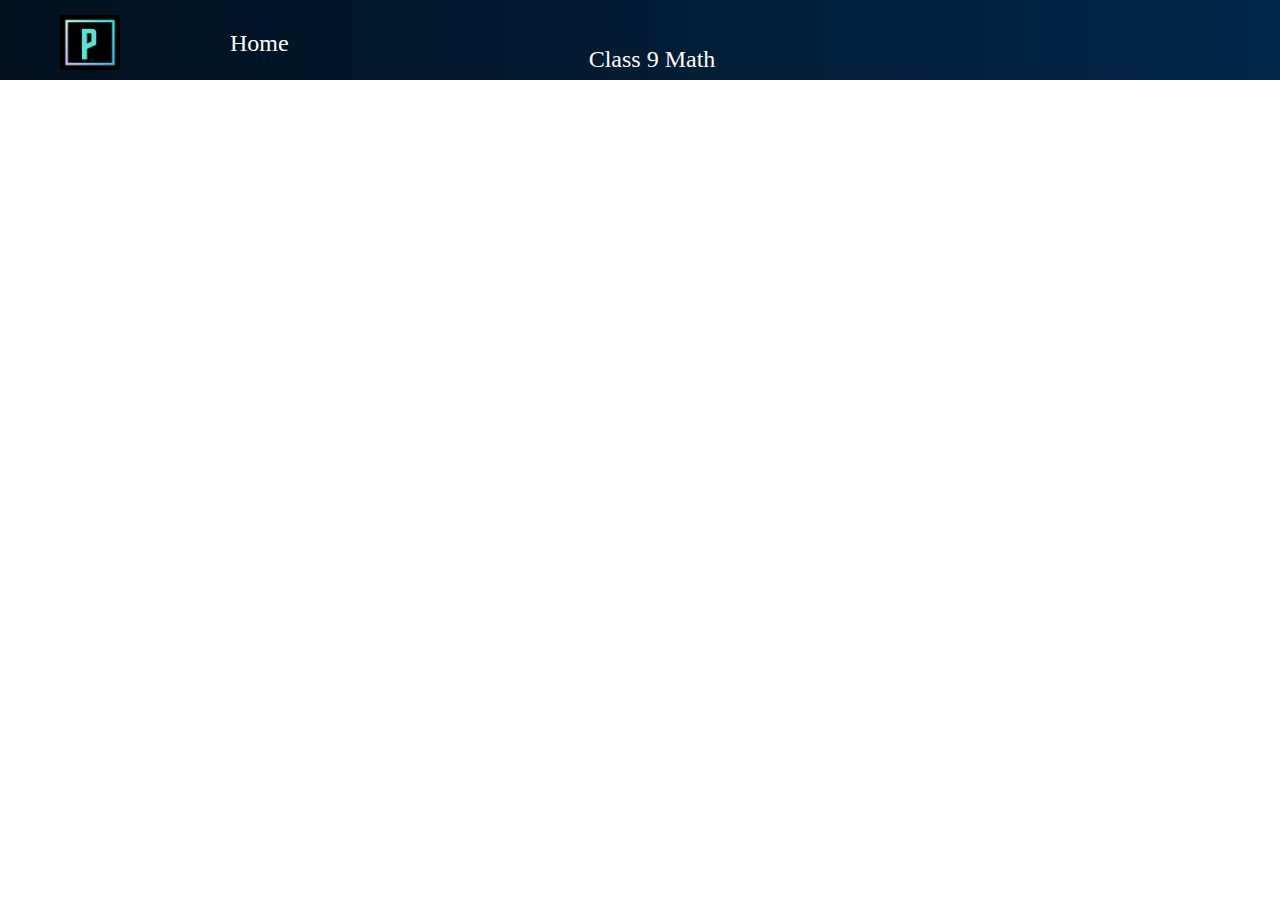
<file: class9math.html>
<!DOCTYPE html>
<html lang="en">
<head>
    <meta charset="UTF-8">
    <meta http-equiv="X-UA-Compatible" content="IE=edge">
    <meta name="viewport" content="width=device-width, initial-scale=1.0">
    <link rel="stylesheet" href="class9math.css">
    <link rel="stylesheet" href="https://fonts.googleapis.com/css?family=Audiowide">
    <title>Pal | Class 9 Math</title>
    <link rel="icon" type="image/x-icon" href="favicon.png">
</head>
<body>
    
    <nav class="nwhe2ehd8293h2id298dh2">
        <div class="logo"><img src="logo.gif" alt=""></div>
        <input type="checkbox" id="click">
        <label for="click" class="menubcjhewgywgdwuq">
            <i class="wnqidhqw8y78q"><img src="icons8-menu-24 (1).png" alt=""></i>
        </label>

        <ul class="dn43iuhr6gtt">
            <li><a href="index.html">Home</a></li>
            <li class="class9english"><a href="class9math.html">Class 9 Math</a></li>
            
           


        </ul>
    </nav>




</body>
</html>
</file>
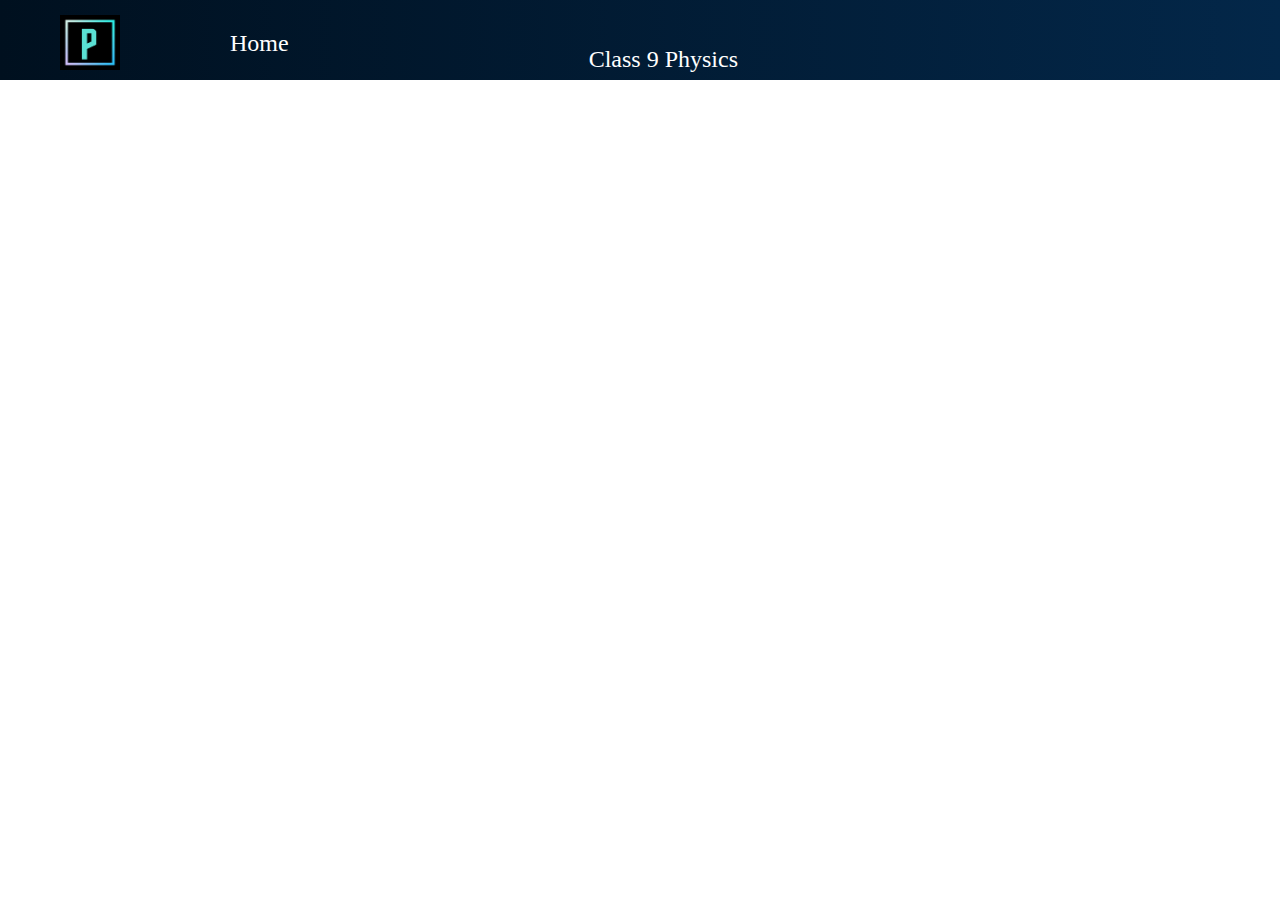
<file: class9physics.html>
<!DOCTYPE html>
<html lang="en">
<head>
    <meta charset="UTF-8">
    <meta http-equiv="X-UA-Compatible" content="IE=edge">
    <meta name="viewport" content="width=device-width, initial-scale=1.0">
    <link rel="stylesheet" href="class9physics.css">
    <link rel="stylesheet" href="https://fonts.googleapis.com/css?family=Audiowide">
    <title>Pal | Class 9 Physics</title>
    <link rel="icon" type="image/x-icon" href="favicon.png">
</head>
<body>
    
    <nav class="nwhe2ehd8293h2id298dh2">
        <div class="logo"><img src="logo.gif" alt=""></div>
        <input type="checkbox" id="click">
        <label for="click" class="menubcjhewgywgdwuq">
            <i class="wnqidhqw8y78q"><img src="icons8-menu-24 (1).png" alt=""></i>
        </label>

        <ul class="dn43iuhr6gtt">
            <li><a href="index.html">Home</a></li>
            <li class="class9english"><a href="class9physics.html">Class 9 Physics</a></li>
            
           


        </ul>
    </nav>




</body>
</html>
</file>
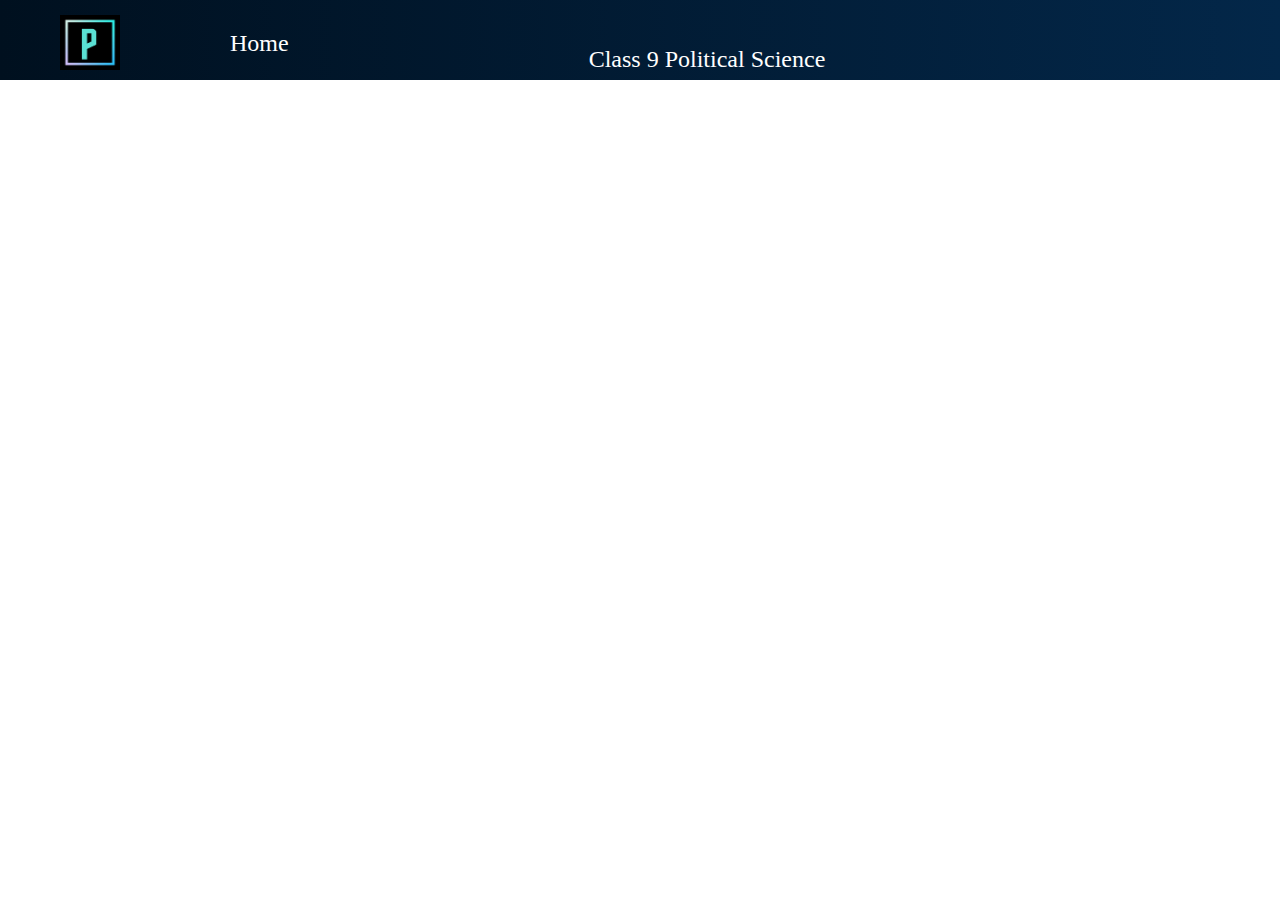
<file: class9politics.html>
<!DOCTYPE html>
<html lang="en">
<head>
    <meta charset="UTF-8">
    <meta http-equiv="X-UA-Compatible" content="IE=edge">
    <meta name="viewport" content="width=device-width, initial-scale=1.0">
    <link rel="stylesheet" href="class9politics.css">
    <link rel="stylesheet" href="https://fonts.googleapis.com/css?family=Audiowide">
    <title>Pal | Class 9 Political Science</title>
    <link rel="icon" type="image/x-icon" href="favicon.png">
</head>
<body>
    
    <nav class="nwhe2ehd8293h2id298dh2">
        <div class="logo"><img src="logo.gif" alt=""></div>
        <input type="checkbox" id="click">
        <label for="click" class="menubcjhewgywgdwuq">
            <i class="wnqidhqw8y78q"><img src="icons8-menu-24 (1).png" alt=""></i>
        </label>

        <ul class="dn43iuhr6gtt">
            <li><a href="index.html">Home</a></li>
            <li class="class9english"><a href="class9politics.html">Class 9 Political Science</a></li>
            
           


        </ul>
    </nav>




</body>
</html>
</file>
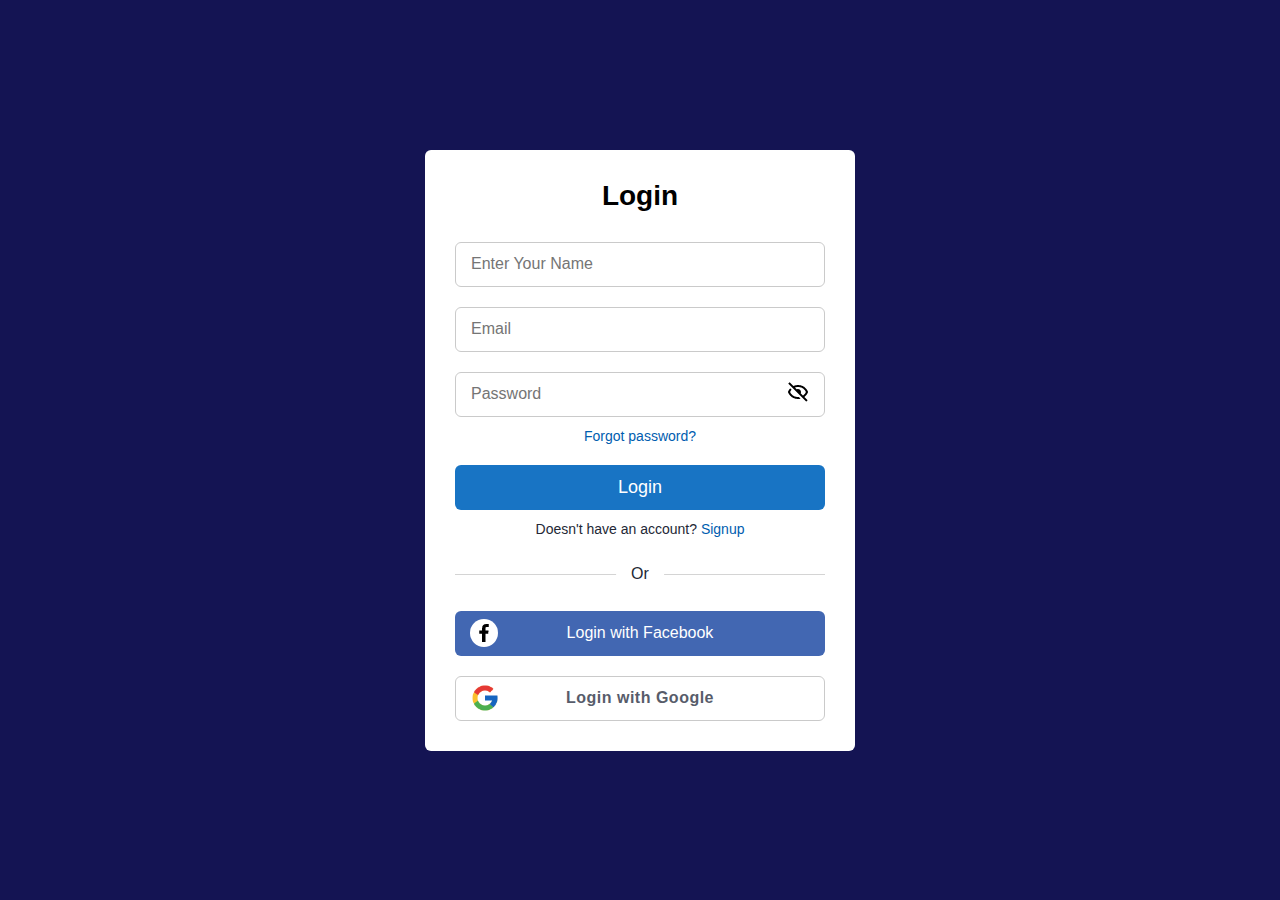
<file: login.html>
<!DOCTYPE html>
<html lang="en">
<head>
    <meta charset="UTF-8">
    <meta http-equiv="X-UA-Compatible" content="IE=edge">
    <meta name="viewport" content="width=device-width, initial-scale=1.0">
    <link rel="stylesheet" href="login.css">
    <link rel="stylesheet" href="https://fonts.googleapis.com/css?family=Audiowide">
    <title>Pal | Login</title>
    <link rel="icon" type="image/x-icon" href="favicon.png">
</head>
<body>
    <section class="container forms">
        <div class="form login">
            <div class="form-content">
                <header>Login</header>
                
                <form action="#">
                    <div class="field input-field">
                        <input type="text" placeholder="Enter Your Name" class="input">
                    </div>

                    <div class="field input-field">
                        <input type="email" placeholder="Email" class="input">
                    </div>

                    <div class="field input-field">
                        <input type="password" placeholder="Password" class="password">
                        <box-icon name='hide' class="eye-icon"><img src="hide.png" alt=""></box-icon>
                    </div>

                    <div class="form-link">
                        <a href="#" class="forgot-pass">Forgot password?</a>
                    </div>

                    <div class="field input-field">
                        <button>Login</button>
                    </div>


                </form>
                <div class="form-link">
                    <span>Doesn't have an account? <a href="#" class="link signup-link">Signup</a></span>
                </div>
            </div>

            <div class="line"></div>

            <div class="media-options">
                <a href="" class="field facebook">
                    <box-icon type='logo' name='facebook' class="facebook-icon">
                        <img src="facebooklogin.png" alt="">
                    </box-icon>
                    <span>Login with Facebook</span>
                </a>
            </div>

            <div class="media-options">
                <a href="" class="field google">
                    <box-icon type='logo' name='google' class="google-icon">
                        <img src="googleicon2.png" alt="">
                    </box-icon>
                    <span><b>Login with Google</b></span>
                </a>
            </div>

        </div>

        <!-- Signup Form -->


        <div class="form signup">
            <div class="form-content">
                <header>Signup</header>
                
                <form action="#">
                    <div class="field input-field">
                        <input type="text" placeholder="Enter Your Name" class="input">
                    </div>

                    <div class="field input-field">
                        <input type="email" placeholder="Email" class="input">
                    </div>

                    <div class="field input-field">
                        <input type="password" placeholder="Create Password" class="password">
                        
                    </div>

                    <div class="field input-field">
                        <input type="password" placeholder="Confirm Password" class="password">
                        <box-icon name='hide' class="eye-icon"><img src="hide.png" alt=""></box-icon>
                    </div>


                    <div class="field input-field">
                        <button>Signup</button>
                    </div>


                </form>
                <div class="form-link">
                    <span>Already have an account? <a href="#" class="link Login-link">Login</a></span>
                </div>
            </div>

            <div class="line"></div>

            <div class="media-options">
                <a href="" class="field facebook">
                    <box-icon type='logo' name='facebook' class="facebook-icon">
                        <img src="facebooklogin.png" alt="">
                    </box-icon>
                    <span>Signup with Facebook</span>
                </a>
            </div>

            <div class="media-options">
                <a href="" class="field google">
                    <box-icon type='logo' name='google' class="google-icon">
                        <img src="googleicon2.png" alt="">
                    </box-icon>
                    <span><b>Signup with Google</b></span>
                </a>
            </div>

        </div>
    </section>

<!--JavaScript-->
<script src="login.js"></script>



</body>
</html>
</file>
<file: index.css>
* {
    margin: 1;
    padding: 0;
    box-sizing: border-box;
}

*,
*:before,
*:after {
    padding: o;
    margin: 0;
    box-sizing: border-box;
}


.nwhe2ehd8293h2id298dh2 {
    padding: 0px 50px 0px 30px;
    height: 80px;

    align-items: center;
    justify-content: space-between;
    text-align: center;

    background: linear-gradient(-90deg, #032749, #00101f);

    color: white;
    cursor: pointer;

}

.logo {
    width: 120px;
    height: 10px;

    color: white;

}

.logo img {
    height: 70px;
    width: 60px;
    padding-top: 15px;
    
}




.nwhe2ehd8293h2id298dh2 ul {
    display: flex;
    list-style: none;
    padding: 20px 50px 0px 120px;
    transition: 0.3s ease;
    
}

.nwhe2ehd8293h2id298dh2 ul li a {
    font-size: 20px;
    color: white;
    text-decoration: none;
    padding-left: 40px;
    justify-content: space-between;
}

.login {
    padding-left: 150px;
}

.menubcjhewgywgdwuq{
    justify-content: right;
    justify-items: right;
}

nav .menubcjhewgywgdwuq i{
    cursor: pointer;
    display: none;
}


.dn43iuhr6gtt li a::after {
    content: "";
    position: absolute;
    background-color: rgb(231, 229, 229);
    height: 5px;
    width: 0;
    left: 0;
    bottom: -10px;
    transition: 0.6s;
}

.dn43iuhr6gtt li a:hover::after {
    width: 100%;
}

.dn43iuhr6gtt li a:hover {
    color: greenyellow;
    font-size: 25px;
    text-decoration: none;
}

#click{
    display: none;
}

#click:checked ~ ul{
left: 0%;
}



@media(max-width:450px){
    nav .menubcjhewgywgdwuq i{
        padding-left: 290px;
    }
}


@media (max-width: 1100px) {

    

    nav .menubcjhewgywgdwuq i{
        display: block;
        padding-top: 20px;
    }
    nav ul{
        position: fixed;
        top: 80px;
        left: -100%;
        background-color: #00101f;
        height: 100vh;
        width: 100%;
        display:flex;
        flex-direction: column;
        text-align: left;
    }

    nav ul li{
        margin: 25px 0;
    }

    .login {
        padding-left: 5px;
    }



}



.topbanner {
    background: linear-gradient(-90deg, #001528, #00050a);
    min-height: 350px;
    display: flex;
    flex-direction: row;
    height: 90vh;
    align-items: center;
    justify-content: right;
    overflow: hidden;

}

.topbannercontent {
    justify-content: center;
    align-items: center;
    text-align: center;
    margin: 0 auto;
    max-width: 1000px;
    width: 100;
    transition: .4s;
    display: block;
    box-sizing: border-box;
}

.wdchbhj{
    text-align: center;
    color: greenyellow;
    justify-content: center;
    font-size: 20px;
}



.bannerhead {
    color: white;
    margin: 0 0 10px;
    padding-top: 10px;
    font-size: 80px;
    font-family: "Ubuntu", "Helvetica", "Arial", sans-serif;
    font-weight: 400;
    line-height: 1.3;
    display: block;
    text-align: inherit;
    margin-block-start: 0.67em;
    margin-block-end: 0.67em;
    margin-inline-start: 0px;
    margin-inline-end: 0px;
}

.bannerpara {
    font-size: 18px;
    color: #fff;
    margin: 0 0 30px 0;
    font-family: "Open Sans", "Helvetica", "Arial", sans-serif;
    box-sizing: border-box;
    display: block;
    margin-block-start: 1em;
    margin-block-end: 1em;
    margin-inline-start: 0px;
    margin-inline-end: 0px;
    text-align: inherit;

}







.contbanner {
    padding: 100px 20px;
    font-family: "Open Sans", "Helvetica", "Arial", sans-serif;
    box-sizing: border-box;
    display: block;
    overflow: hidden;
    position: relative;
    line-height: 1.42857143;
    font-size: 16px;

}

.contbanneroption {
    display: flex;
    flex-wrap: wrap;
    background: linear-gradient(-90deg, #fdebfd, #ffffff);
    cursor: pointer;
}

.h1,
h2,
h3 {
    font-family: "Ubuntu", "Helvetica", "Arial", sans-serif;

    font-weight: 400;
    line-height: 1.3;
}

h2 {
    display: block;
    font-size: 1.5em;
    margin-block-start: 0.83em;
    margin-block-end: 0.83em;
    margin-inline-start: 0px;
    margin-inline-end: 0px;
    font-weight: bold;
}

h3 {
    display: block;
    font-size: 1.17em;
    margin-block-start: 1em;
    margin-block-end: 1em;
    margin-inline-start: 0px;
    margin-inline-end: 0px;
    font-weight: bold;
}



.whatispal {
    font-size: 30px;
    margin: 0 0 20px 0;
    text-align: center;
    font-family: "Ubuntu", "Helvetica", "Arial", sans-serif;
    color: #02203c;
    font-weight: 400;
    line-height: 1.3;
    box-sizing: border-box;
    display: block;
    margin-block-start: 0.83em;
    margin-block-end: 0.83em;
    margin-inline-start: 0px;
    margin-inline-end: 0px;

}

.whatispalvideo {
    text-align: center;
    margin: 0 0 50px 0;
    box-sizing: border-box;
    display: block;
    font-family: "Open Sans", "Helvetica", "Arial", sans-serif;
    line-height: 1.42857143;
    font-size: 16px;

}

.whatisbutton {
    position: relative;
    margin: 0 auto;
    padding: 5px 0;
    transition: background-color .2s, color .2s;
    text-align: center;
    cursor: pointer;
    display: inline-flex;
    border: 2px solid #02203c;
    border-radius: 4px;
    align-items: center;
    justify-content: center;
    color: #02203c;
    overflow: hidden;
    width: 190px;
    background-color: transparent;
    line-height: inherit;
    font-family: "Open Sans", "Helvetica", "Arial", sans-serif;
    font-size: inherit;
    box-sizing: border-box;
    text-rendering: auto;
    letter-spacing: normal;
    word-spacing: normal;
    text-transform: none;
    text-indent: 0px;
    text-shadow: none;
}

.whatisbuttontwo {
    position: absolute;
    width: 0%;
    height: 100%;
    background-color: #02203c;
    transition: width .4s cubic-bezier(0.34, 0.63, 0.29, 0.96);
    left: 0;
    z-index: 0;
    overflow: hidden;
    box-sizing: border-box;
    display: block;
    text-align: center;
    cursor: pointer;
    color: #02203c;
    line-height: inherit
}
.whatisbutton:hover{
    background-color:#1b2053;
    transition: 0.3s ease;
    color: #fff;
}

.whatisbuttonthree {
    width: 190px;
    display: flex;
    align-items: center;
    justify-content: center;
    padding: 5px 0;
    box-sizing: border-box;
    text-align: center;
    cursor: pointer;
    color: #02203c;
    line-height: inherit;
    font-family: "Open Sans", "Helvetica", "Arial", sans-serif;
    font-size: inherit;
    writing-mode: horizontal-tb !important;

}
.whatisbuttonthree:hover{
    color: #fff;
}


._3hrim5iSDnKG89JFPoy1Li {
    color: #fff;
    width: 30px;
    margin: 0 15px 0 0;
    box-sizing: border-box;
    fill: currentcolor;
    overflow: hidden;
    text-align: center;
    cursor: pointer;
    line-height: inherit;
    font-family: "Open Sans", "Helvetica", "Arial", sans-serif;
    font-size: inherit;
    writing-mode: horizontal-tb !important;
}

.whatisbuttonspan {
    color: #fff;
    font-family: "Open Sans", "Helvetica", "Arial", sans-serif;
    font-size: inherit;
    box-sizing: border-box;
    text-align: center;
    cursor: pointer;
    line-height: inherit;
    writing-mode: horizontal-tb !important;

}

.whatisbuttonspantwo {
    width: 30px;
    margin: 0 15px 0 0;
    box-sizing: border-box;
    fill: currentcolor;
    overflow: hidden;
    text-align: center;
    cursor: pointer;
    color: #02203c;
    line-height: inherit;
    font-family: "Open Sans", "Helvetica", "Arial", sans-serif;
    font-size: inherit;
}

.whatisbuttonthree {
    color: #02203c;
    font-family: "Open Sans", "Helvetica", "Arial", sans-serif;
    font-size: inherit;
    box-sizing: border-box;
    text-align: center;
    cursor: pointer;
    line-height: inherit;
    text-rendering: auto;
    letter-spacing: normal;
    word-spacing: normal;
    text-transform: none;
    text-indent: 0px;
    text-shadow: none;
}

.whatisbuttonthree:hover{
    color: #fff;
}



.handpickedquestion {
    flex: 1 1 80%;
    margin: 0 0 20px;
    display: flex;
    flex-direction: column;
    align-items: center;
    padding: 20px;
    transition: box-shadow .3s;
    max-width: 400px;
    text-align: center;
    border-radius: 4px;
    font-family: "Open Sans", "Helvetica", "Arial", sans-serif;
    line-height: 1.42857143;
    font-size: 16px
}

.handpickedquestion:hover {
    background-color: rgb(241, 234, 234);

}

.Questionicon {
    color: #626ee3;
    width: 50px;
    transition: transform .3s;
    box-sizing: border-box;
    fill: currentcolor;
    overflow: hidden;
    text-align: center;
}

.handtwo {
    font-size: 20px;
    margin: 15px 0;
    text-transform: none;
    text-align: center;
}

.handcont {
    font-weight: 400;
    font-style: normal;
    text-align: inherit;
    color: #445d6e;
    font-size: 14px;
    font-family: "Open Sans", "Helvetica", "Arial", sans-serif;
    line-height: 1.7;
    margin: 0
}

.handcontlearnmore {
    color: #626ee3;
    white-space: nowrap;
    font-family: "Open Sans", "Helvetica", "Arial", sans-serif;
    font-size: inherit;
    font-weight: 400;
    font-style: normal;
    text-align: inherit;
    line-height: 1.7;
}

.video {
    flex: 1 1 80%;
    margin: 0 0 20px;
    display: flex;
    flex-direction: column;
    align-items: center;
    padding: 20px;
    transition: box-shadow .3s;
    max-width: 400px;
    text-align: center;
    border-radius: 4px;
    font-family: "Open Sans", "Helvetica", "Arial", sans-serif;
    line-height: 1.42857143;
    font-size: 16px
}

.video:hover {
    background-color: rgb(241, 234, 234);

}

.videoicon {
    color: #626ee3;
    width: 50px;
    transition: transform .3s;
    box-sizing: border-box;
    fill: currentcolor;
    overflow: hidden;
    text-align: center;
}



.videotwohundred {
    font-size: 20px;
    margin: 15px 0;
    text-transform: none;
    text-align: center;

}

.videocont {
    font-weight: 400;
    font-style: normal;
    text-align: inherit;
    color: #445d6e;
    font-size: 14px;
    font-family: "Open Sans", "Helvetica", "Arial", sans-serif;
    line-height: 1.7;
    margin: 0
}

.videocontlearnmore {
    color: #626ee3;
    white-space: nowrap;
    font-family: "Open Sans", "Helvetica", "Arial", sans-serif;
    font-size: inherit;
    font-weight: 400;
    font-style: normal;
    text-align: inherit;
    line-height: 1.7;
}





.jee {
    flex: 1 1 80%;
    margin: 0 0 20px;
    display: flex;
    flex-direction: column;
    align-items: center;
    padding: 20px;
    transition: box-shadow .3s;
    max-width: 400px;
    text-align: center;
    border-radius: 4px;
    font-family: "Open Sans", "Helvetica", "Arial", sans-serif;
    line-height: 1.42857143;
    font-size: 16px
}

.jee:hover {
    background-color: rgb(241, 234, 234);

}

.jeecourseicon {
    color: #626ee3;
    width: 50px;
    transition: transform .3s;
    box-sizing: border-box;
    fill: currentcolor;
    overflow: hidden;
    text-align: center;
}



.jeecrash {
    font-size: 20px;
    margin: 15px 0;
    text-transform: none;
    text-align: center;

}

.jeecrashcourse {
    font-weight: 400;
    font-style: normal;
    text-align: inherit;
    color: #445d6e;
    font-size: 14px;
    font-family: "Open Sans", "Helvetica", "Arial", sans-serif;
    line-height: 1.7;
    margin: 0
}

.jeecrashcourselearnmore {
    color: #626ee3;
    white-space: nowrap;
    font-family: "Open Sans", "Helvetica", "Arial", sans-serif;
    font-size: inherit;
    font-weight: 400;
    font-style: normal;
    text-align: inherit;
    line-height: 1.7;
}




.contbanneroptionsecond {
    flex-wrap: wrap;
    display: flex;
    background: linear-gradient(-90deg, #fdebfd, #ffffff);
    cursor: pointer;
}

.neet {
    flex: 1 1 80%;
    margin: 0 0 20px;
    display: flex;
    flex-direction: column;
    align-items: center;
    padding: 20px;
    transition: box-shadow .3s;
    max-width: 400px;
    text-align: center;
    border-radius: 4px;
    font-family: "Open Sans", "Helvetica", "Arial", sans-serif;
    line-height: 1.42857143;
    font-size: 16px
}

.neet:hover {
    background-color: rgb(241, 234, 234);

}

.neetcourseicon {
    color: #626ee3;
    width: 50px;
    transition: transform .3s;
    box-sizing: border-box;
    fill: currentcolor;
    overflow: hidden;
    text-align: center;
}



.neetcrash {
    font-size: 20px;
    margin: 15px 0;
    text-transform: none;
    text-align: center;

}

.neetcrashcourse {
    font-weight: 400;
    font-style: normal;
    text-align: inherit;
    color: #445d6e;
    font-size: 14px;
    font-family: "Open Sans", "Helvetica", "Arial", sans-serif;
    line-height: 1.7;
    margin: 0
}

.neetcrashcourselearnmore {
    color: #626ee3;
    white-space: nowrap;
    font-family: "Open Sans", "Helvetica", "Arial", sans-serif;
    font-size: inherit;
    font-weight: 400;
    font-style: normal;
    text-align: inherit;
    line-height: 1.7;
}







.cucet {
    flex: 1 1 80%;
    margin: 0 0 20px;
    display: flex;
    flex-direction: column;
    align-items: center;
    padding: 20px;
    transition: box-shadow .3s;
    max-width: 400px;
    text-align: center;
    border-radius: 4px;
    font-family: "Open Sans", "Helvetica", "Arial", sans-serif;
    line-height: 1.42857143;
    font-size: 16px
}

.cucet:hover {
    background-color: rgb(241, 234, 234);

}

.cucetcourseicon {
    color: #626ee3;
    width: 50px;
    transition: transform .3s;
    box-sizing: border-box;
    fill: currentcolor;
    overflow: hidden;
    text-align: center;
}



.cucetcrash {
    font-size: 20px;
    margin: 15px 0;
    text-transform: none;
    text-align: center;

}

.cucetcrashcourse {
    font-weight: 400;
    font-style: normal;
    text-align: inherit;
    color: #445d6e;
    font-size: 14px;
    font-family: "Open Sans", "Helvetica", "Arial", sans-serif;
    line-height: 1.7;
    margin: 0
}

.cucetcrashcourselearnmore {
    color: #626ee3;
    white-space: nowrap;
    font-family: "Open Sans", "Helvetica", "Arial", sans-serif;
    font-size: inherit;
    font-weight: 400;
    font-style: normal;
    text-align: inherit;
    line-height: 1.7;
}









.gsoc {
    flex: 1 1 80%;
    margin: 0 0 20px;
    display: flex;
    flex-direction: column;
    align-items: center;
    padding: 20px;
    transition: box-shadow .3s;
    max-width: 400px;
    text-align: center;
    border-radius: 4px;
    font-family: "Open Sans", "Helvetica", "Arial", sans-serif;
    line-height: 1.42857143;
    font-size: 16px
}

.gsoc:hover {
    background-color: rgb(241, 234, 234);

}

.gsoccourseicon {
    color: #626ee3;
    width: 50px;
    transition: transform .3s;
    box-sizing: border-box;
    fill: currentcolor;
    overflow: hidden;
    text-align: center;
}



.gsoccrash {
    font-size: 20px;
    margin: 15px 0;
    text-transform: none;
    text-align: center;

}

.gsoccrashcourse {
    font-weight: 400;
    font-style: normal;
    text-align: inherit;
    color: #445d6e;
    font-size: 14px;
    font-family: "Open Sans", "Helvetica", "Arial", sans-serif;
    line-height: 1.7;
    margin: 0
}

.gsoccrashcourselearnmore {
    color: #626ee3;
    white-space: nowrap;
    font-family: "Open Sans", "Helvetica", "Arial", sans-serif;
    font-size: inherit;
    font-weight: 400;
    font-style: normal;
    text-align: inherit;
    line-height: 1.7;
}










.contbanneroptionthird {
    flex-wrap: wrap;
    display: flex;
    background: linear-gradient(-90deg, #fdebfd, #ffffff);
    cursor: pointer;
}


.tofel {
    flex: 1 1 80%;
    margin: 0 0 20px;
    display: flex;
    flex-direction: column;
    align-items: center;
    padding: 20px;
    transition: box-shadow .3s;
    max-width: 400px;
    text-align: center;
    border-radius: 4px;
    font-family: "Open Sans", "Helvetica", "Arial", sans-serif;
    line-height: 1.42857143;
    font-size: 16px
}

.tofel:hover {
    background-color: rgb(241, 234, 234);

}

.tofelcourseicon {
    color: #626ee3;
    width: 50px;
    transition: transform .3s;
    box-sizing: border-box;
    fill: currentcolor;
    overflow: hidden;
    text-align: center;
}



.tofelcrash {
    font-size: 20px;
    margin: 15px 0;
    text-transform: none;
    text-align: center;

}

.tofelcrashcourse {
    font-weight: 400;
    font-style: normal;
    text-align: inherit;
    color: #445d6e;
    font-size: 14px;
    font-family: "Open Sans", "Helvetica", "Arial", sans-serif;
    line-height: 1.7;
    margin: 0
}

.tofelcrashcourselearnmore {
    color: #626ee3;
    white-space: nowrap;
    font-family: "Open Sans", "Helvetica", "Arial", sans-serif;
    font-size: inherit;
    font-weight: 400;
    font-style: normal;
    text-align: inherit;
    line-height: 1.7;
}




.civil {
    flex: 1 1 80%;
    margin: 0 0 20px;
    display: flex;
    flex-direction: column;
    align-items: center;
    padding: 20px;
    transition: box-shadow .3s;
    max-width: 400px;
    text-align: center;
    border-radius: 4px;
    font-family: "Open Sans", "Helvetica", "Arial", sans-serif;
    line-height: 1.42857143;
    font-size: 16px
}

.civil:hover {
    background-color: rgb(241, 234, 234);

}

.civilcourseicon {
    color: #626ee3;
    width: 50px;
    transition: transform .3s;
    box-sizing: border-box;
    fill: currentcolor;
    overflow: hidden;
    text-align: center;
}



.civilcrash {
    font-size: 20px;
    margin: 15px 0;
    text-transform: none;
    text-align: center;

}

.civilcrashcourse {
    font-weight: 400;
    font-style: normal;
    text-align: inherit;
    color: #445d6e;
    font-size: 14px;
    font-family: "Open Sans", "Helvetica", "Arial", sans-serif;
    line-height: 1.7;
    margin: 0
}

.civilcrashcourselearnmore {
    color: #626ee3;
    white-space: nowrap;
    font-family: "Open Sans", "Helvetica", "Arial", sans-serif;
    font-size: inherit;
    font-weight: 400;
    font-style: normal;
    text-align: inherit;
    line-height: 1.7;
}





.ca {
    flex: 1 1 80%;
    margin: 0 0 20px;
    display: flex;
    flex-direction: column;
    align-items: center;
    padding: 20px;
    transition: box-shadow .3s;
    max-width: 400px;
    text-align: center;
    border-radius: 4px;
    font-family: "Open Sans", "Helvetica", "Arial", sans-serif;
    line-height: 1.42857143;
    font-size: 16px
}

.ca:hover {
    background-color: rgb(241, 234, 234);

}

.cacourseicon {
    color: #626ee3;
    width: 50px;
    transition: transform .3s;
    box-sizing: border-box;
    fill: currentcolor;
    overflow: hidden;
    text-align: center;
}



.cacrash {
    font-size: 20px;
    margin: 15px 0;
    text-transform: none;
    text-align: center;

}

.cacrashcourse {
    font-weight: 400;
    font-style: normal;
    text-align: inherit;
    color: #445d6e;
    font-size: 14px;
    font-family: "Open Sans", "Helvetica", "Arial", sans-serif;
    line-height: 1.7;
    margin: 0
}

.cacrashcourselearnmore {
    color: #626ee3;
    white-space: nowrap;
    font-family: "Open Sans", "Helvetica", "Arial", sans-serif;
    font-size: inherit;
    font-weight: 400;
    font-style: normal;
    text-align: inherit;
    line-height: 1.7;
}

.greatout {
    padding: 60px 10px;
    background-color: #fff;
    max-width: 1200px;
    border-radius: 4px;
    box-shadow: 0 0 60px 0 rgb(0 0 0 / 10%);
    margin: 0 auto;
    display: flex;
    flex-direction: column;
    font-family: "Open Sans", "Helvetica", "Arial", sans-serif;
    line-height: 1.42857143;
    font-size: 16px;
}

.withgreat {
    font-size: 30px;
    margin: 0 0 20px 0;
    text-align: center;
    font-family: "Ubuntu", "Helvetica", "Arial", sans-serif;
    color: #02203c;
    font-weight: 400;
    line-height: 1.3;
    box-sizing: border-box;

}

.ourusergreat {
    text-align: center;
    margin: 0 0 50px 0;
    font-size: 18px;
    font-family: "Open Sans", "Helvetica", "Arial", sans-serif;
    color: #445d6e;
    font-weight: 400;
    display: block;
    margin-block-start: 1.33em;
    margin-block-end: 1.33em;
    margin-inline-start: 0px;
    margin-inline-end: 0px;
    line-height: 1.42857143;
    box-sizing: border-box;

}

.ouruserin {
    position: relative;
    overflow: hidden;
    flex: 0 0 230px;
    box-sizing: border-box;
    display: block;
    font-family: "Open Sans", "Helvetica", "Arial", sans-serif;
    line-height: 1.42857143;
    font-size: 16px;
    box-sizing: border-box;
}

._24qIbTP-ZyfnT3ftTq8bsm {
    left: 0;
    top: 0;
    background-image: linear-gradient(to right, white 30%, rgba(255, 255, 255, 0));
    height: 100%;
    width: 40px;
    position: absolute;
    z-index: 1;
    box-sizing: border-box;
    display: block;
    font-family: "Open Sans", "Helvetica", "Arial", sans-serif;
    line-height: 1.42857143;
    font-size: 16px;

}



.structuredstd {
    flex-direction: column !important;
    background: #fff 0 0 no-repeat padding-box;
    padding: 1rem !important;
    align-items: center !important;
    display: flex !important;
    flex: 0 0 auto;
    width: 100%;
    box-sizing: border-box;
    --bs-gutter-x: 1.5rem;
    --bs-gutter-y: 0;
    font-family: Gilroy, sans-serif !important;
    font-size: var(--bs-body-font-size);
    font-weight: var(--bs-body-font-weight);
    line-height: var(--bs-body-line-height);
    color: var(--bs-body-color);
    text-align: var(--bs-body-text-align);
    background-color: var(--bs-body-bg);
    -webkit-text-size-adjust: 100%;
    -webkit-tap-highlight-color: transparent;

}

.structuredstdcenter {
    justify-content: center !important;
    display: flex !important;
    flex: 0 0 auto;
    width: 100%;
    box-sizing: border-box;
    --bs-gutter-x: 1.5rem;
    --bs-gutter-y: 0;
    font-family: Gilroy, sans-serif !important;

}

.img-fluid {
    max-width: 100%;
    height: auto;
    vertical-align: middle;
    box-sizing: border-box;

}

.langbanner {
    padding: 100px 20px;
    overflow: hidden;
    position: relative;
    box-sizing: border-box;
    display: block;
    font-family: Open Sans, Helvetica, Arial, sans-serif;
    line-height: 1.42857143;
    font-size: 16px;

}

._3eNoFlLqHxskdZ_VGD226Y {
    position: absolute;
    left: 89%;
    top: 1.5vh;
    height: 30px;
    cursor: pointer;
    transition: transform .2s ease-in-out;
    vertical-align: middle;
    box-sizing: border-box;
}

.langbanner1 {

    flex-direction: column-reverse;
    max-width: 1200px;
    margin: 0 auto;
    display: flex;

}

.conta {

    perspective: 1000px;
    perspective-origin: 100% 100%;
    width: fit-content;
    margin: 0 auto;
}

.cube {
    position: relative;
    height: 200px;
    width: 200px;
    transform-style: preserve-3d;
    animation: rotatecu 6s linear infinite;

}

.cube>div {
    position: absolute;
    height: 200px;
    width: 200px;
    opacity: 0.9;
    background: linear-gradient(to right, #031163, #bf00bf);
}

.cu1 {

    transform: translateZ(100px);
}

.cu2 {
    transform: rotateY(90deg) translateZ(100px);
}

.cu3 {
    transform: rotateY(180deg) translateZ(100px);
}

.cu4 {
    transform: rotateX(90deg) translateZ(100px);
}

.cu5 {
    transform: rotateY(-90deg) translateZ(100px);
}

.cu6 {
    transform: rotateX(-90deg) translateZ(100px) rotate(180deg);
}



@keyframes rotatecu {
    100% {
        transform: rotateX(0deg) rotateY(360deg) rotateZ(360deg);
    }
}








.langcont {
    text-align: center;
    flex: 1 1 50%;
    box-sizing: border-box;
    display: block;
}

.langhead {
    font-size: 30px;
    margin: 0 0 20px;
    font-weight: 400;
    font-family: Ubuntu, Helvetica, Arial, sans-serif;
    color: #02203c;
    line-height: 1.3;
    box-sizing: border-box;

}

.wejhfbhwebswcfejbhfbchjwehhbf {
    max-width: 700px;
    margin: 0 auto 30px;
    font-weight: 400;
    font-style: normal;
    text-align: inherit;
    color: #445d6e;
    font-size: 16px;
    font-family: Open Sans, Helvetica, Arial, sans-serif;

}

.langlist {
    padding: 0;
    margin: 0;
    box-sizing: border-box;
    display: block;
    list-style-type: none;
    margin-block-start: 1em;
    margin-block-end: 1em;
    margin-inline-start: 0px;
    margin-inline-end: 0px;
    padding-inline-start: 40px;
    text-align: center;
    font-family: Open Sans, Helvetica, Arial, sans-serif;
    line-height: 1.42857143;
    font-size: 16px;

}

._3m5xwODW7JjWd-oSeRunYM {
    padding-top: 20px;
    width: 35px;
    margin-right: 10px;
    color: #02203c;
    vertical-align: middle;
    box-sizing: border-box;
    fill: currentcolor;
    overflow: hidden;
    font-size: 14px;

}

.xg0Apjbgtx8kMo40Jukn {
    padding-top: 40px;
    font-size: 16px;
    color: #02203c;
    font-family: Open Sans, Helvetica, Arial, sans-serif;
    box-sizing: border-box;

}

.pythonsvg {
    padding-top: 20px;
    width: 35px;
    margin-right: 10px;
    color: #02203c;
    vertical-align: middle;
    box-sizing: border-box;
    fill: currentcolor;
    overflow: hidden;
    font-size: 14px;
}

.pythonhead {
    padding-top: 40px;
    font-size: 16px;
    color: #02203c;
    font-family: Open Sans, Helvetica, Arial, sans-serif;
    box-sizing: border-box;
}

.swiftsvg {
    padding-top: 20px;
    width: 35px;
    margin-right: 10px;
    color: #02203c;
    vertical-align: middle;
    box-sizing: border-box;
    fill: currentcolor;
    overflow: hidden;
    font-size: 14px;
}

.swifthead {
    padding-top: 40px;
    font-size: 16px;
    color: #02203c;
    font-family: Open Sans, Helvetica, Arial, sans-serif;
    box-sizing: border-box;
}

.kotlinsvg {
    padding-top: 20px;
    width: 35px;
    margin-right: 10px;
    color: #02203c;
    vertical-align: middle;
    box-sizing: border-box;
    fill: currentcolor;
    overflow: hidden;
    font-size: 14px;
}

.kotlinhead {
    padding-top: 40px;
    font-size: 16px;
    color: #02203c;
    font-family: Open Sans, Helvetica, Arial, sans-serif;
    box-sizing: border-box;
}

.csvg {
    padding-top: 20px;
    width: 35px;
    margin-right: 10px;
    color: #02203c;
    vertical-align: middle;
    box-sizing: border-box;
    fill: currentcolor;
    overflow: hidden;
    font-size: 14px;
}

.chead {
    padding-top: 40px;
    font-size: 16px;
    color: #02203c;
    font-family: Open Sans, Helvetica, Arial, sans-serif;
    box-sizing: border-box;
}

.javasvg {
    padding-top: 20px;
    width: 35px;
    margin-right: 10px;
    color: #02203c;
    vertical-align: middle;
    box-sizing: border-box;
    fill: currentcolor;
    overflow: hidden;
    font-size: 14px;
}

.javahead {
    padding-top: 40px;
    font-size: 16px;
    color: #02203c;
    font-family: Open Sans, Helvetica, Arial, sans-serif;
    box-sizing: border-box;
}

.fjry43uy5hufhu {
    background-color: #02203c;
    padding: 100px 20px;
    overflow: hidden;
    position: relative;
    box-sizing: border-box;
    display: block;
    font-family: Open Sans, Helvetica, Arial, sans-serif;
    line-height: 1.42857143;
    font-size: 16px;

}

.gahsd23874gddshgf {
    position: absolute;
    left: 89%;
    top: 1.5vh;
    height: 30px;
    cursor: pointer;
    transition: transform .2s ease-in-out;
    vertical-align: middle;
    box-sizing: border-box;
}

.dnxwjhbdweufy32726ewdhqb {
    font-size: 30px;
    color: #fff;
    margin: 0 0 20px;
    text-align: center;
    font-weight: 400;
    font-family: Ubuntu, Helvetica, Arial, sans-serif;
    line-height: 1.3;
    display: block;
    margin-block-start: 0.83em;
    margin-block-end: 0.83em;
    margin-inline-start: 0px;
    margin-inline-end: 0px;

}

.dhwjgdhqbwaw {
    font-size: 18px;
    color: #fff;
    margin: 0 0 20px;
    text-align: center;
    font-weight: 200;
    font-family: Open Sans, Helvetica, Arial, sans-serif;
    line-height: 1.3;
    display: block;
    margin-block-start: 0.83em;
    margin-block-end: 0.83em;
    margin-inline-start: 0px;
    margin-inline-end: 0px;
    max-width: 800px;
    margin-left: auto;
    margin-right: auto;
}

._3fqTtzBi6aAFGl25U9MInu {
    text-align: center;
    box-sizing: border-box;
    display: block;
    font-family: Open Sans, Helvetica, Arial, sans-serif;
    line-height: 1.42857143;
    font-size: 16px;

}

.jhbscascbhSUG {
    margin: 10px 0 0;
    background-color: #626ee3;
    box-shadow: 0 2px 5px 0 rgb(0 0 0 / 50%);
    height: 50px;
    font-size: 16px;
    border-radius: 4px;
    padding: 0 40px;
    color: #fff;
    transition: background-color .2s, padding .4s, box-shadow .2s, border .2s;
    position: relative;
    display: inline-flex;
    flex-direction: row;
    justify-content: center;
    align-items: center;
    white-space: nowrap;
    border: none;
    text-decoration: none;
    cursor: pointer;
}

.jhbscascbhSUG:hover {
    background-color: #3141d1;
}

._1qpouxMD1ucDLOU8BS1Rw_ {
    margin: 40px 0 0;
    box-sizing: border-box;
    display: block;
    font-family: Open Sans, Helvetica, Arial, sans-serif;
    line-height: 1.42857143;
    font-size: 16px;
}

.guyt676g7621ge7e6t21b2b2zb64beg23yt46b27777777776 {
    grid-template-columns: 1fr;
    gap: 20px;
    padding: 0;

    margin: 0 auto;
    color: #fff;
    display: grid;
    box-sizing: border-box;
    list-style-type: disc;
    margin-block-start: 1em;
    margin-block-end: 1em;
    margin-inline-start: 0px;
    margin-inline-end: 0px;
    padding-inline-start: 40px;
    font-family: Open Sans, Helvetica, Arial, sans-serif;
    line-height: 1.42857143;
    font-size: 16px;
    perspective: 1000px;
    max-width: 1000px;

}

.cwjehfiuuwefh32782d2398dhxdqkaldhqqhdi {
    padding-top: 40px;
    transition-delay: .10s;
    opacity: 1;
    transform: translateZ(0);
    transition: opacity 1s, transform 1s;
    transition-timing-function: cubic-bezier(0, 1.01, .55, .99);
    display: block;
    font-family: Open Sans, Helvetica, Arial, sans-serif;
    font-size: inherit;
    box-sizing: border-box;
    text-align: -webkit-match-parent;
    color: #fff;

}

.cwjehfiuuwefh32782d2398dhxdqkaldhqqhdi:hover ._21YT3hrTGwuAGN1UXX6JE9 {
    transform: rotateY(180deg);
}

._2QhD5gxhFe9OBIuvPkVpoH,
._3KINgyjWIWW_zKNObNQT0K {
    position: absolute;
    width: 100%;
    height: 100%;
    -webkit-backface-visibility: hidden;
    /* Safari */
    backface-visibility: hidden;
}


._21YT3hrTGwuAGN1UXX6JE9 {
    height: 40px;
    box-shadow: 2px 2px 15px 0 rgb(0 0 0 / 40%);
    position: relative;
    transform-style: preserve-3d;
    transition: transform .5s;
    box-sizing: border-box;
    display: block;
    font-family: Open Sans, Helvetica, Arial, sans-serif;
    font-size: inherit;
    text-align: -webkit-match-parent;
    color: #fff;
    list-style-type: disc;
    line-height: 1.42857143;

}

._2QhD5gxhFe9OBIuvPkVpoH {
    padding: 20px;
    flex-direction: row;
    justify-content: space-between;
    border-radius: 4px;
    text-align: center;
    display: flex;
    align-items: center;
    backface-visibility: hidden;
    background-color: #15314b;
    height: 100%;
    box-sizing: border-box;
    font-family: Open Sans, Helvetica, Arial, sans-serif;
    font-size: inherit;
    color: #fff;
    list-style-type: disc;
    line-height: 1.42857143;
}

._2wTCvCN0fK8EWYr2Fp2QOn {
    margin: 0 0 0 15px;
    order: 1;
    width: 35px;
    height: 35px;
    border-radius: 50%;
    background-color: #e4e4e4;
    display: flex;
    align-items: center;
    justify-content: center;
    flex: 0 0 auto;
    box-sizing: border-box;
    text-align: center;
    font-family: Open Sans, Helvetica, Arial, sans-serif;
    font-size: inherit;
    color: #fff;
    list-style-type: disc;
    line-height: 1.42857143;
}

._3xe9KKNFyE4heA7Dr2wiPS {
    width: 20px;
    vertical-align: middle;
    flex: 0 0 auto;
    color: #02203c;
    box-sizing: border-box;
    fill: currentcolor;
    overflow: hidden;
    text-align: center;

}

._3KINgyjWIWW_zKNObNQT0K {
    transform: rotateY(180deg);
    position: absolute;
    width: 100%;
    height: 100%;
    top: 0;
    left: 0;
    padding: 20px;
    line-height: 1.3;
    flex-direction: row;
    justify-content: space-between;
    border-radius: 4px;
    text-align: center;
    display: flex;
    align-items: center;
    backface-visibility: hidden;
    background-color: #15314b;
    box-sizing: border-box;
    font-family: Open Sans, Helvetica, Arial, sans-serif;
    font-size: inherit;
}

.hdweuyr2837edh2786 {
    align-items: center;
    text-align: center;
    margin: 0 0 50px;
    padding: 0;
    flex: 1 1 50%;
    display: flex;
    flex-direction: column;
    justify-content: center;
    box-sizing: border-box;
    font-family: Open Sans, Helvetica, Arial, sans-serif;
    line-height: 1.42857143;
}

.nu3qye873ey7dhde387eh {
    font-size: 50px;
    margin: 0 0 20px;
    font-weight: 400;
    font-family: Ubuntu, Helvetica, Arial, sans-serif;
    color: #02203c;
    line-height: 1.3;
    box-sizing: border-box;
    display: block;
    margin-block-start: 0.83em;
    margin-block-end: 0.83em;
    margin-inline-start: 0px;
    margin-inline-end: 0px;
    text-align: center;
}

.cwqhd8721e71hu2i1ye {
    margin-bottom: 15px;
    font-weight: 600;
    font-style: normal;
    text-align: inherit;
    color: #445d6e;
    font-size: 20px;
    font-family: Open Sans, Helvetica, Arial, sans-serif;
    margin: 0;
    max-width: 600px;
    line-height: 1.7;
    display: block;
    margin-block-start: 1em;
    margin-block-end: 1em;
    margin-inline-start: 0px;
    margin-inline-end: 0px;
}

.dnu231iey1872yedhuqiye7d8q {
    margin-bottom: 15px;
    font-weight: 400;
    max-width: 750px;
    font-style: normal;
    text-align: inherit;
    color: #445d6e;
    font-size: 20px;
    font-family: Open Sans, Helvetica, Arial, sans-serif;
    margin: 0;
    line-height: 1.7;
    display: block;
    margin-block-start: 1em;
    margin-block-end: 1em;
    margin-inline-start: 0px;
    margin-inline-end: 0px;
}

.ncuir2ybxwe7823ed32iuey7823e3he278e {
    margin: 10px 0 0;
    background-color: #626ee3;
    box-shadow: 0 2px 5px 0 rgb(0 0 0 / 50%);
    height: 50px;
    font-size: 16px;
    border-radius: 4px;
    padding: 0 40px;
    color: #fff;
    transition: background-color .2s, padding .4s, box-shadow .2s, border .2s;
    position: relative;
    display: inline-flex;
    flex-direction: row;
    justify-content: center;
    align-items: center;
    white-space: nowrap;
    border: none;
    text-decoration: none;
    text-align: center;
    font-family: Open Sans, Helvetica, Arial, sans-serif;
    line-height: 1.42857143;
}

.ncuir2ybxwe7823ed32iuey7823e3he278e:hover {
    background-color: #2e3fdf;
    box-shadow: #011120;
}

.dh3u2827dh82ey287 {
    display: flex;
    justify-content: center;
    align-items: center;
    white-space: nowrap;
    width: 100%;
    font-family: Open Sans, Helvetica, Arial, sans-serif;
    font-size: inherit;
    box-sizing: border-box;
    color: #fff;
    text-align: center;
}

.dhh3ui2yed2u3ie2y87 {
    visibility: hidden;
    position: absolute;
    right: 15px;
    top: calc(50% - 12px);
    box-sizing: border-box;
    display: block;
    font-size: 16px;
    color: #fff;
    white-space: nowrap;
    cursor: pointer;
    text-align: center;
}

.dhh3ui2yed2u3ie2y87:hover {
    visibility: visible;
    box-shadow: #02203c;
}

.hiu23823eh2ie982hdui {
    height: 25px;
    width: 25px;
    border-color: #fff transparent;
    border-width: 3px;
    border-style: solid;
    border-radius: 50%;
    animation: hiu23823eh2ie982hdui 1s linear infinite;
    flex: 0 0 auto;
    box-sizing: border-box;
    display: block;
    visibility: visible
}

@keyframes hiu23823eh2ie982hdui {
    0% {
        transform: rotate(360deg);
    }

    100% {
        transform: rotate(infinite);
    }

}

.dhi3re6yd8q7h32ey7q82hys827eyd2qdwqgdt {
    background-color: transparent;
    padding: 100px 20px;
    overflow: hidden;
    position: relative;
    box-sizing: border-box;
    display: block;
    font-family: Open Sans, Helvetica, Arial, sans-serif;
    line-height: 1.42857143;
    font-size: 16px;
}

.wuqe72g33gdu32e7232d23te {
    margin: 0 0 60px;
    font-size: 30px;
    color: #02203c;
    align-items: center;
    text-align: center;
    font-weight: 400;
    display: block;
    margin-block-start: 0.83em;
    margin-block-end: 0.83em;
    margin-inline-start: 0px;
    margin-inline-end: 0px;
}



.nceiwdu8392rehd3289732 {
    text-align: center;
    align-items: center;
    margin: 0 auto;
    max-width: 600px;
    flex: 1 1 50%;
    display: flex;
    justify-content: center;
    flex-direction: column;
    position: relative;
    font-family: Open Sans, Helvetica, Arial, sans-serif;
    line-height: 1.42857143;
    font-size: 16px;
}

.ndhiewur23y87e23iuey2q87 {
    font-size: 24px;
    margin: 0 0 10px;
    color: #02203c;
    font-weight: 400;
    font-family: Ubuntu, Helvetica, Arial, sans-serif;
    line-height: 1.3;
    box-sizing: border-box;
    display: block;
    margin-block-start: 0.83em;
    margin-block-end: 0.83em;
    margin-inline-start: 0px;
    margin-inline-end: 0px;
}

.cbnewiury2333r2h {
    box-sizing: border-box;
    display: block;
    text-align: center;
}

.dwbdiu23ey1872e12uy178 {
    margin-bottom: 15px;
    font-weight: 400;
    font-style: normal;
    text-align: inherit;
    color: #445d6e;
    font-size: 16px;
    font-family: Open Sans, Helvetica, Arial, sans-serif;
}

.uPoyPPQY6SpjsXtCh3QrW {
    margin: 40px 0 0;
    color: #02203c;
    max-width: 350px;
    width: 40%;
    box-sizing: border-box;
    overflow: hidden;
    text-align: center;
    font-family: Open Sans, Helvetica, Arial, sans-serif;
    line-height: 1.42857143;
    font-size: 16px;
}

.xbwjqd7q8egb21ydg21egye187 {
    background-color: #626ee3;
    box-shadow: 0 2px 5px 0 rgb(0 0 0 / 50%);
    height: 50px;
    font-size: 16px;
    border-radius: 4px;
    padding: 0 40px;
    color: #fff;
    transition: background-color .2s, padding .4s, box-shadow .2s, border .2s;
    position: relative;
    display: inline-flex;
    flex-direction: row;
    justify-content: center;
    align-items: center;
    white-space: nowrap;
    border: none;
    text-decoration: none;
    cursor: pointer;
    text-align: center;
}

.xbwjqd7q8egb21ydg21egye187:hover {
    background-color: #2639dd;
    box-shadow: #00101f;
}

.dbqwiudy2187edh178 {
    display: flex;
    justify-content: center;
    align-items: center;
    white-space: nowrap;
    width: 100%;
    font-family: Open Sans, Helvetica, Arial, sans-serif;
    font-size: inherit;
}

.cn738ey3eh387 {
    width: 20px;
    color: #fff;
    margin: 0 0 0 15px;
    box-sizing: border-box;
    fill: currentcolor;
    overflow: hidden;
    white-space: nowrap;
}

.hdwqniuey1873edq22du31ry1872yeb1e {
    flex: 0 0 auto;
    width: 100%;
    background-color: #00101f;
    max-width: 100%;
    padding-right: calc(var(--bs-gutter-x) * .5);
    padding-left: calc(var(--bs-gutter-x) * .5);
    margin-top: var(--bs-gutter-y);

}

.u2iy3243yh123y8 {
    padding-top: 20px;
    color: white;
    align-items: center;
    text-align: center;
    justify-content: center;
}

.dd4u3yr782rb23278te2u3g {
    color: chartreuse;
    font-size: 20px;
    line-height: 30px;
    margin-bottom: 2rem;
    font-family: Open Sans, Helvetica, Arial, sans-serif;
    padding-left: 30px;
}

.nduwee327tdg213ebdxwhgd3636r326 {
    --bs-gutter-x: 1.5rem;
    --bs-gutter-y: 0;
    display: flex;
    flex-wrap: wrap;
}

.bd23t23e32hg23te23t {
    color: white;
    font-size: 15px;
    line-height: 30px;
    margin-bottom: 2rem;
    font-family: Open Sans, Helvetica, Arial, sans-serif;
    padding-left: 30px;
}

.bd23t23e32hg23te23t a {
    color: white;
}

.cejwh2u3y2364dehgwr325 {
    margin-bottom: 1rem !important;
    box-sizing: border-box;
    display: block;
    justify-content: center;
    align-items: center;
    text-align: center;
    --bs-gutter-x: 1.5rem;
    --bs-gutter-y: 0;
    color: rgb(255, 255, 255);
    background-color: #00101f;
}

.bcewugdewgrg738232ui4y {
    text-decoration: none !important;
    transition: all 0.4s ease 0s;
    box-sizing: border-box;

}

.bcewugdewgrg738232ui4y img {
    padding-top: 20px;
    width: 80px;
    height: 80px;
}

.gcwd237eg2et27te2yu {
    font-size: 52px;
    font-family: Open Sans, Helvetica, Arial, sans-serif;
    margin-left: 1rem !important;
    align-items: center;
    justify-content: center;
    text-align: center;
    color: white;
}

.ebfewgrrt24g2y {
    font-size: 30px;
}



.jekwdbwegduqdgwbq3dy3qg {
    font-size: 16px;
    line-height: 26px;
    flex-wrap: wrap;
    letter-spacing: 1px;
    color: rgb(255, 255, 255);
    align-items: center;
    justify-content: center;
    text-align: center;
}

.ndbjqwer72347238gb2g487 {
    margin-top: 1.5rem !important;
    align-items: center !important;
    justify-content: center;
    display: flex !important;
    box-sizing: border-box;
}

.jwdfwehfwfu3rvhxggbcncvxfg {
    font-size: 24px;
    letter-spacing: 1px;
    color: rgb(255, 255, 255);
    font-family: Open Sans, Helvetica, Arial, sans-serif;

}

.jwdfwehfwfu3rvhxggbcncvxfg a {
    padding-left: 10px;
    color: rgb(72, 141, 198);
    text-decoration: none;

}
</file>
<file: class.css>
* {
    margin: 1;
    padding: 0;
    box-sizing: border-box;
}

*,
*:before,
*:after {
    padding: o;
    margin: 0;
    box-sizing: border-box;
}

body {
    font-family: 'Roboto', sans-serif;
    font-size: 1rem;
    line-height: 1.42857143;
    color: #454545;
    background-color: #fff;
    padding-top: 0rem;
}

.ewjhbdwehbdjwehbddhwb {
    padding: 0px 50px 0px 30px;
    height: 80px;

    align-items: center;
    justify-content: space-between;
    text-align: center;

    background: linear-gradient(-90deg, #032749, #00101f);

    color: white;
    cursor: pointer;
    
}

.logo {
    width: 120px;
    height: 10px;

    color: white;

}

.logo img {
    height: 70px;
    width: 60px;
    padding-top: 15px;

}




.ewjhbdwehbdjwehbddhwb ul {
    display: flex;
    list-style: none;
    padding: 20px 50px 0px 120px;
    transition: 0.3s ease;

}

.ewjhbdwehbdjwehbddhwb ul li a {
    font-size: 20px;
    color: white;
    text-decoration: none;
    padding-left: 40px;
    justify-content: space-between;
}



.bwcjbdchjwebhcbhcbh {
    justify-content: right;
    justify-items: right;
}

nav .bwcjbdchjwebhcbhcbh i {
    cursor: pointer;
    display: none;
    padding-top: 20px;
}


.dhcbhedbchbdhcbd li a::after {
    content: "";
    position: absolute;
    background-color: rgb(231, 229, 229);
    height: 5px;
    width: 0;
    left: 0;
    bottom: -10px;
    transition: 0.6s;
}

.dhcbhedbchbdhcbd li a:hover::after {
    width: 100%;
}

.dhcbhedbchbdhcbd li a:hover {
    color: greenyellow;
    font-size: 25px;
    text-decoration: none;
}

#click {
    display: none;
}

#click:checked~ul {
    left: 0%;
}



@media(max-width:450px) {
    nav .bwcjbdchjwebhcbhcbh i {
        padding-left: 290px;

    }
}


@media (max-width: 1100px) {



    nav .bwcjbdchjwebhcbhcbh i {
        display: block;
        opacity:0.5;

        ;
    }

    nav ul {
        position: fixed;
        top: 80px;
        left: -100%;
        background-color: #00101f;
        height: 100vh;
        width: 100%;
        display: flex;
        flex-direction: column;
        text-align: left;
        z-index: 1;
    }

    nav ul li {
        margin: 25px 0;
    }

    .login {
        padding-left: 5px;
    }

}

.greatout {
    padding: 60px 10px;
    background-color: #fff;
    max-width: 1200px;
    border-radius: 4px;
    box-shadow: 0 0 60px 0 rgb(0 0 0 / 10%);
    margin: 0 auto;
    display: flex;
    flex-direction: column;
    font-family: "Open Sans", "Helvetica", "Arial", sans-serif;
    line-height: 1.42857143;
    font-size: 16px;
}

.withgreat {
    font-size: 30px;
    margin: 0 0 20px 0;
    text-align: center;
    font-family: "Ubuntu", "Helvetica", "Arial", sans-serif;
    color: #02203c;
    font-weight: 400;
    line-height: 1.3;
    box-sizing: border-box;

}

.ourusergreat {
    text-align: center;
    margin: 0 0 50px 0;
    font-size: 18px;
    font-family: "Open Sans", "Helvetica", "Arial", sans-serif;
    color: #445d6e;
    font-weight: 400;
    display: block;
    margin-block-start: 1.33em;
    margin-block-end: 1.33em;
    margin-inline-start: 0px;
    margin-inline-end: 0px;
    line-height: 1.42857143;
    box-sizing: border-box;

}

.ouruserin {
    position: relative;
    overflow: hidden;
    flex: 0 0 230px;
    box-sizing: border-box;
    display: block;
    font-family: "Open Sans", "Helvetica", "Arial", sans-serif;
    line-height: 1.42857143;
    font-size: 16px;
    box-sizing: border-box;
}

._24qIbTP-ZyfnT3ftTq8bsm {
    left: 0;
    top: 0;
    background-image: linear-gradient(to right, white 30%, rgba(255, 255, 255, 0));
    height: 100%;
    width: 40px;
    position: absolute;
    z-index: 1;
    box-sizing: border-box;
    display: block;
    font-family: "Open Sans", "Helvetica", "Arial", sans-serif;
    line-height: 1.42857143;
    font-size: 16px;

}



.structuredstd {
    flex-direction: column !important;
    background: #fff 0 0 no-repeat padding-box;
    padding: 1rem !important;
    align-items: center !important;
    display: flex !important;
    flex: 0 0 auto;
    width: 100%;
    box-sizing: border-box;
    --bs-gutter-x: 1.5rem;
    --bs-gutter-y: 0;
    font-family: Gilroy, sans-serif !important;
    font-size: var(--bs-body-font-size);
    font-weight: var(--bs-body-font-weight);
    line-height: var(--bs-body-line-height);
    color: var(--bs-body-color);
    text-align: var(--bs-body-text-align);
    background-color: var(--bs-body-bg);
    -webkit-text-size-adjust: 100%;
    -webkit-tap-highlight-color: transparent;

}

.structuredstdcenter {
    justify-content: center !important;
    display: flex !important;
    flex: 0 0 auto;
    width: 100%;
    box-sizing: border-box;
    --bs-gutter-x: 1.5rem;
    --bs-gutter-y: 0;
    font-family: Gilroy, sans-serif !important;

}

.img-fluid {
    max-width: 100%;
    height: auto;
    vertical-align: middle;
    box-sizing: border-box;

}

.section {
    padding-bottom: 2.5rem;
    padding-top: 2.5rem;
}

.container {
    margin-right: auto;
    margin-left: auto;
    padding-left: 15px;
    padding-right: 15px;
}

@media (min-width: 768px) {
    .container {
        width: 750px;
    }

    .row-verticle-middle {
        display: flex;
        align-items: center;
    }

    .row-verticle-middle>div {
        float: none;
    }

    .col-sm-push-6 {
        left: 50%;
    }

    .col-sm-6 {
        width: 50%;
    }

    .col-sm-pull-6 {
        right: 50%;
    }

    .col-sm-4 {
        width: 33.33333333%;
        float: left;
    }
}

.container {
    margin-right: auto;
    margin-left: auto;
    padding-left: 15px;
    padding-right: 15px;
}

.container::before {
    content: " ";
    display: table;
}

.row {
    margin-left: -15px;
    margin-right: -15px;
    font-family: 'Roboto', sans-serif;
    font-size: 1rem;
    line-height: 1.42857143;
    color: #454545;
}

.clearfix:before,
.clearfix:after,
.dl-horizontal dd:before,
.dl-horizontal dd:after,
.container:before,
.container:after,
.container-fluid:before,
.container-fluid:after,
.row:before,
.row:after,
.form-horizontal .form-group:before,
.form-horizontal .form-group:after,
.btn-toolbar:before,
.btn-toolbar:after,
.btn-group-vertical>.btn-group:before,
.btn-group-vertical>.btn-group:after,
.nav:before,
.nav:after,
.navbar:before,
.navbar:after,
.navbar-header:before,
.navbar-header:after,
.navbar-collapse:before,
.navbar-collapse:after,
.pager:before,
.pager:after,
.panel-body:before,
.panel-body:after,
.modal-header:before,
.modal-header:after,
.modal-footer:before,
.modal-footer:after {
    content: " ";
    display: table;
}

.col-xs-1,
.col-sm-1,
.col-md-1,
.col-lg-1,
.col-xs-2,
.col-sm-2,
.col-md-2,
.col-lg-2,
.col-xs-3,
.col-sm-3,
.col-md-3,
.col-lg-3,
.col-xs-4,
.col-sm-4,
.col-md-4,
.col-lg-4,
.col-xs-5,
.col-sm-5,
.col-md-5,
.col-lg-5,
.col-xs-6,
.col-sm-6,
.col-md-6,
.col-lg-6,
.col-xs-7,
.col-sm-7,
.col-md-7,
.col-lg-7,
.col-xs-8,
.col-sm-8,
.col-md-8,
.col-lg-8,
.col-xs-9,
.col-sm-9,
.col-md-9,
.col-lg-9,
.col-xs-10,
.col-sm-10,
.col-md-10,
.col-lg-10,
.col-xs-11,
.col-sm-11,
.col-md-11,
.col-lg-11,
.col-xs-12,
.col-sm-12,
.col-md-12,
.col-lg-12 {
    position: relative;
    min-height: 1px;
    padding-left: 15px;
    padding-right: 15px;
}

.col-sm-6 {
    position: relative;
    min-height: 1px;
    padding-left: 15px;
    padding-right: 15px;
}

.img-responsive {
    display: block;
    max-width: 100%;
    height: auto;

}

img {
    vertical-align: middle;
}

@media (max-width: 991.98px) {
    .section-sub-title {
        font-size: 1.4rem;
    }

    ul.c-list {
        margin-bottom: 1rem;
        min-height: 140px;
    }

    ul.c-list>li {
        margin-bottom: 1rem;
    }

    .section-title {
        font-size: 1.8rem;
    }

    .classes-card {
        width: 220px;
    }
}

.section-title {
    font-size: 2rem;
    color: #454545;
    font-weight: bold;
    margin-bottom: 3.5rem;
    margin-top: 2rem;
    text-align: center;
    line-height: 1.4;
}

.section-sub-title {
    margin: 0rem 0rem 2rem;
    font-weight: bold;
    font-size: 1.8rem;
}

ul.c-list {
    font-size: 1rem;
    padding-left: 2rem;
    margin: 0;
    text-align: left;
    margin-bottom: 2rem;
    list-style: none;
}

ul.c-list>li {
    margin-bottom: 1.5rem;
    position: relative;
    list-style-type: none;
    padding-left: 1rem;
}

ul.c-list>li>.icon {
    position: absolute;
    left: -30px;
}

ul.c-list h4 {
    font-weight: bold;
    font-size: 20px;
    margin-top: 10px;
    margin-bottom: 10px;
    font-family: inherit;
    font-weight: 500;
    line-height: 1.1;
    color: inherit;
}

.blue-gradient {
    box-shadow: 0 2px 3px 0 rgb(247 95 30 / 20%);
    background-color: #9342f0;
    background-image: linear-gradient(to right, #2439c5, #6533af);
    cursor: pointer;
}

.b-btn {
    border-radius: 2rem;
    color: #ffffff;
    padding: 0.7rem 3rem;
    box-shadow: 0 2px 3px 0 rgba(226, 11, 215, 0.2);
    background-color: #9342f0;
    background-image: linear-gradient(to right, #2439c5, #6533af);
    font-weight: bold;
}

.b-btn:hover {
    background-image: linear-gradient(to right, #bf1dd4, #380ab8);
}

.classes-card.one {
    background-image: linear-gradient(to bottom, #d2f1ec, #b6dadf);
}

.classes-card.two {
    background-image: linear-gradient(to bottom, #b2bee4, #cca9d6);
}

.classes-card.three {
    background-image: linear-gradient(to bottom, #fdb1f9, #a3aaf1);
}

.classes-card {
    width: 250px;
    height: 340px;
    line-height: 1.33;
    text-align: center;
    color: #58595b;
    margin-bottom: 3rem;
    padding-top: 1rem;
    padding-bottom: 2rem;
    padding-left: 10px;
    box-sizing: border-box;
    border-radius: 1.5rem;
    box-shadow: 0 10px 20px 5px rgb(192 192 192 / 20%);
}

h4,
.h4,
h5,
.h5,
h6,
.h6 {
    margin-top: 10px;
    margin-bottom: 10px;
}
















































.hdweuyr2837edh2786 {
    align-items: center;
    text-align: center;
    margin: 0 0 50px;
    padding: 0;
    flex: 1 1 50%;
    display: flex;
    flex-direction: column;
    justify-content: center;
    box-sizing: border-box;
    font-family: Open Sans, Helvetica, Arial, sans-serif;
    line-height: 1.42857143;
}

.nu3qye873ey7dhde387eh {
    font-size: 50px;
    margin: 0 0 20px;
    font-weight: 400;
    font-family: Ubuntu, Helvetica, Arial, sans-serif;
    color: #02203c;
    line-height: 1.3;
    box-sizing: border-box;
    display: block;
    margin-block-start: 0.83em;
    margin-block-end: 0.83em;
    margin-inline-start: 0px;
    margin-inline-end: 0px;
    text-align: center;
}

.cwqhd8721e71hu2i1ye {
    margin-bottom: 15px;
    font-weight: 600;
    font-style: normal;
    text-align: inherit;
    color: #445d6e;
    font-size: 20px;
    font-family: Open Sans, Helvetica, Arial, sans-serif;
    margin: 0;
    max-width: 600px;
    line-height: 1.7;
    display: block;
    margin-block-start: 1em;
    margin-block-end: 1em;
    margin-inline-start: 0px;
    margin-inline-end: 0px;
}

.dnu231iey1872yedhuqiye7d8q {
    margin-bottom: 15px;
    font-weight: 400;
    max-width: 750px;
    font-style: normal;
    text-align: inherit;
    color: #445d6e;
    font-size: 20px;
    font-family: Open Sans, Helvetica, Arial, sans-serif;
    margin: 0;
    line-height: 1.7;
    display: block;
    margin-block-start: 1em;
    margin-block-end: 1em;
    margin-inline-start: 0px;
    margin-inline-end: 0px;
}

.ncuir2ybxwe7823ed32iuey7823e3he278e {
    margin: 10px 0 0;
    background-color: #626ee3;
    box-shadow: 0 2px 5px 0 rgb(0 0 0 / 50%);
    height: 50px;
    font-size: 16px;
    border-radius: 4px;
    padding: 0 40px;
    color: #fff;
    transition: background-color .2s, padding .4s, box-shadow .2s, border .2s;
    position: relative;
    display: inline-flex;
    flex-direction: row;
    justify-content: center;
    align-items: center;
    white-space: nowrap;
    border: none;
    text-decoration: none;
    text-align: center;
    font-family: Open Sans, Helvetica, Arial, sans-serif;
    line-height: 1.42857143;
}

.ncuir2ybxwe7823ed32iuey7823e3he278e:hover {
    background-color: #2e3fdf;
    box-shadow: #011120;
}

.dh3u2827dh82ey287 {
    display: flex;
    justify-content: center;
    align-items: center;
    white-space: nowrap;
    width: 100%;
    font-family: Open Sans, Helvetica, Arial, sans-serif;
    font-size: inherit;
    box-sizing: border-box;
    color: #fff;
    text-align: center;
}

.dhh3ui2yed2u3ie2y87 {
    visibility: hidden;
    position: absolute;
    right: 15px;
    top: calc(50% - 12px);
    box-sizing: border-box;
    display: block;
    font-size: 16px;
    color: #fff;
    white-space: nowrap;
    cursor: pointer;
    text-align: center;
}

.dhh3ui2yed2u3ie2y87:hover {
    visibility: visible;
    box-shadow: #02203c;
}

.hiu23823eh2ie982hdui {
    height: 25px;
    width: 25px;
    border-color: #fff transparent;
    border-width: 3px;
    border-style: solid;
    border-radius: 50%;
    animation: hiu23823eh2ie982hdui 1s linear infinite;
    flex: 0 0 auto;
    box-sizing: border-box;
    display: block;
    visibility: visible
}

@keyframes hiu23823eh2ie982hdui {
    0% {
        transform: rotate(360deg);
    }

    100% {
        transform: rotate(infinite);
    }

}





.hdwqniuey1873edq22du31ry1872yeb1e {
    flex: 0 0 auto;
    width: 100%;
    background-color: #00101f;
    max-width: 100%;
    padding-right: calc(var(--bs-gutter-x) * .5);
    padding-left: calc(var(--bs-gutter-x) * .5);
    margin-top: var(--bs-gutter-y);

}

.u2iy3243yh123y8 {
    padding-top: 20px;
    color: white;
    align-items: center;
    text-align: center;
    justify-content: center;
}

.dd4u3yr782rb23278te2u3g {
    color: chartreuse;
    font-size: 20px;
    line-height: 30px;
    margin-bottom: 2rem;
    font-family: Open Sans, Helvetica, Arial, sans-serif;
    padding-left: 30px;
}

.nduwee327tdg213ebdxwhgd3636r326 {
    --bs-gutter-x: 1.5rem;
    --bs-gutter-y: 0;
    display: flex;
    flex-wrap: wrap;
}

.bd23t23e32hg23te23t {
    color: white;
    font-size: 15px;
    line-height: 30px;
    margin-bottom: 2rem;
    font-family: Open Sans, Helvetica, Arial, sans-serif;
    padding-left: 30px;
}

.bd23t23e32hg23te23t a {
    color: white;
}

.cejwh2u3y2364dehgwr325 {
    margin-bottom: 1rem !important;
    box-sizing: border-box;
    display: block;
    justify-content: center;
    align-items: center;
    text-align: center;
    --bs-gutter-x: 1.5rem;
    --bs-gutter-y: 0;
    color: rgb(255, 255, 255);
    background-color: #00101f;
}

.bcewugdewgrg738232ui4y {
    text-decoration: none !important;
    transition: all 0.4s ease 0s;
    box-sizing: border-box;

}

.bcewugdewgrg738232ui4y img {
    padding-top: 20px;
    width: 80px;
    height: 80px;
}

.gcwd237eg2et27te2yu {
    font-size: 52px;
    font-family: Open Sans, Helvetica, Arial, sans-serif;
    margin-left: 1rem !important;
    align-items: center;
    justify-content: center;
    text-align: center;
    color: white;
}

.ebfewgrrt24g2y {
    font-size: 30px;
}



.jekwdbwegduqdgwbq3dy3qg {
    font-size: 16px;
    line-height: 26px;
    flex-wrap: wrap;
    letter-spacing: 1px;
    color: rgb(255, 255, 255);
    align-items: center;
    justify-content: center;
    text-align: center;
}

.ndbjqwer72347238gb2g487 {
    margin-top: 1.5rem !important;
    align-items: center !important;
    justify-content: center;
    display: flex !important;
    box-sizing: border-box;
}

.jwdfwehfwfu3rvhxggbcncvxfg {
    font-size: 24px;
    letter-spacing: 1px;
    color: rgb(255, 255, 255);
    font-family: Open Sans, Helvetica, Arial, sans-serif;

}

.jwdfwehfwfu3rvhxggbcncvxfg a {
    padding-left: 10px;
    color: rgb(72, 141, 198);
    text-decoration: none;

}
</file>
<file: class9.css>
* {
    margin: 1;
    padding: 0;
    box-sizing: border-box;
}

*,
*:before,
*:after {
    padding: o;
    margin: 0;
    box-sizing: border-box;
}


.nwhe2ehd8293h2id298dh2 {
    padding: 0px 50px 0px 30px;
    height: 80px;

    align-items: center;
    justify-content: space-between;
    text-align: center;

    background: linear-gradient(-90deg, #032749, #00101f);

    color: white;
    cursor: pointer;

}

.logo {
    width: 120px;
    height: 10px;

    color: white;

}

.logo img {
    height: 70px;
    width: 60px;
    padding-top: 15px;
    
}




.nwhe2ehd8293h2id298dh2 ul {
    display: flex;
    list-style: none;
    padding: 20px 50px 0px 120px;
    transition: 0.3s ease;
    
}

.nwhe2ehd8293h2id298dh2 ul li a {
    font-size: 18px;
    color: white;
    text-decoration: none;
    padding-left: 31px;
    justify-content: space-between;
}


.menubcjhewgywgdwuq{
    justify-content: right;
    justify-items: right;
}

nav .menubcjhewgywgdwuq i{
    cursor: pointer;
    display: none;
}


.dn43iuhr6gtt li a::after {
    content: "";
    position: absolute;
    background-color: rgb(231, 229, 229);
    height: 5px;
    width: 0;
    left: 0;
    bottom: -10px;
    transition: 0.6s;
}

.dn43iuhr6gtt li a:hover::after {
    width: 100%;
}

.dn43iuhr6gtt li a:hover {
    color: greenyellow;
    font-size: 25px;
    text-decoration: none;
}

#click{
    display: none;
}

#click:checked ~ ul{
left: 0%;
}



@media(max-width:450px){
    nav .menubcjhewgywgdwuq i{
        padding-left: 290px;
    }
}


@media (max-width: 1100px) {

    

    nav .menubcjhewgywgdwuq i{
        display: block;
        padding-top: 20px;
    }
    nav ul{
        position: fixed;
        top: 80px;
        left: -100%;
        background-color: #00101f;
        height: 100vh;
        width: 100%;
        display:flex;
        flex-direction: column;
        text-align: left;
    }

    nav ul li{
        margin: 25px 0;
    }

    


}


.greatout {
    padding: 60px 10px;
    background-color: #fff;
    max-width: 1200px;
    border-radius: 4px;
    box-shadow: 0 0 60px 0 rgb(0 0 0 / 10%);
    margin: 0 auto;
    display: flex;
    flex-direction: column;
    font-family: "Open Sans", "Helvetica", "Arial", sans-serif;
    line-height: 1.42857143;
    font-size: 16px;
}

.withgreat {
    font-size: 30px;
    margin: 0 0 20px 0;
    text-align: center;
    font-family: "Ubuntu", "Helvetica", "Arial", sans-serif;
    color: #02203c;
    font-weight: 400;
    line-height: 1.3;
    box-sizing: border-box;

}

.ourusergreat {
    text-align: center;
    margin: 0 0 50px 0;
    font-size: 18px;
    font-family: "Open Sans", "Helvetica", "Arial", sans-serif;
    color: #445d6e;
    font-weight: 400;
    display: block;
    margin-block-start: 1.33em;
    margin-block-end: 1.33em;
    margin-inline-start: 0px;
    margin-inline-end: 0px;
    line-height: 1.42857143;
    box-sizing: border-box;

}

.ouruserin {
    position: relative;
    overflow: hidden;
    flex: 0 0 230px;
    box-sizing: border-box;
    display: block;
    font-family: "Open Sans", "Helvetica", "Arial", sans-serif;
    line-height: 1.42857143;
    font-size: 16px;
    box-sizing: border-box;
}

._24qIbTP-ZyfnT3ftTq8bsm {
    left: 0;
    top: 0;
    background-image: linear-gradient(to right, white 30%, rgba(255, 255, 255, 0));
    height: 100%;
    width: 40px;
    position: absolute;
    z-index: 1;
    box-sizing: border-box;
    display: block;
    font-family: "Open Sans", "Helvetica", "Arial", sans-serif;
    line-height: 1.42857143;
    font-size: 16px;

}



.structuredstd {
    flex-direction: column !important;
    background: #fff 0 0 no-repeat padding-box;
    padding: 1rem !important;
    align-items: center !important;
    display: flex !important;
    flex: 0 0 auto;
    width: 100%;
    box-sizing: border-box;
    --bs-gutter-x: 1.5rem;
    --bs-gutter-y: 0;
    font-family: Gilroy, sans-serif !important;
    font-size: var(--bs-body-font-size);
    font-weight: var(--bs-body-font-weight);
    line-height: var(--bs-body-line-height);
    color: var(--bs-body-color);
    text-align: var(--bs-body-text-align);
    background-color: var(--bs-body-bg);
    -webkit-text-size-adjust: 100%;
    -webkit-tap-highlight-color: transparent;

}

.structuredstdcenter {
    justify-content: center !important;
    display: flex !important;
    flex: 0 0 auto;
    width: 100%;
    box-sizing: border-box;
    --bs-gutter-x: 1.5rem;
    --bs-gutter-y: 0;
    font-family: Gilroy, sans-serif !important;

}

.img-fluid {
    max-width: 100%;
    height: auto;
    vertical-align: middle;
    box-sizing: border-box;

}

.section {
    padding-bottom: 2.5rem;
    padding-top: 2.5rem;
}

.container {
    margin-right: auto;
    margin-left: auto;
    padding-left: 15px;
    padding-right: 15px;
}

@media (min-width: 768px) {
    .container {
        width: 750px;
    }

    .row-verticle-middle {
        display: flex;
        align-items: center;
    }

    .row-verticle-middle>div {
        float: none;
    }

    .col-sm-push-6 {
        left: 50%;
    }

    .col-sm-6 {
        width: 50%;
    }

    .col-sm-pull-6 {
        right: 50%;
    }

    .col-sm-4 {
        width: 33.33333333%;
        float: left;
    }
}

.container {
    margin-right: auto;
    margin-left: auto;
    padding-left: 15px;
    padding-right: 15px;
}

.container::before {
    content: " ";
    display: table;
}

.row {
    margin-left: -15px;
    margin-right: -15px;
    font-family: 'Roboto', sans-serif;
    font-size: 1rem;
    line-height: 1.42857143;
    color: #454545;
}

.clearfix:before,
.clearfix:after,
.dl-horizontal dd:before,
.dl-horizontal dd:after,
.container:before,
.container:after,
.container-fluid:before,
.container-fluid:after,
.row:before,
.row:after,
.form-horizontal .form-group:before,
.form-horizontal .form-group:after,
.btn-toolbar:before,
.btn-toolbar:after,
.btn-group-vertical>.btn-group:before,
.btn-group-vertical>.btn-group:after,
.nav:before,
.nav:after,
.navbar:before,
.navbar:after,
.navbar-header:before,
.navbar-header:after,
.navbar-collapse:before,
.navbar-collapse:after,
.pager:before,
.pager:after,
.panel-body:before,
.panel-body:after,
.modal-header:before,
.modal-header:after,
.modal-footer:before,
.modal-footer:after {
    content: " ";
    display: table;
}

.col-xs-1,
.col-sm-1,
.col-md-1,
.col-lg-1,
.col-xs-2,
.col-sm-2,
.col-md-2,
.col-lg-2,
.col-xs-3,
.col-sm-3,
.col-md-3,
.col-lg-3,
.col-xs-4,
.col-sm-4,
.col-md-4,
.col-lg-4,
.col-xs-5,
.col-sm-5,
.col-md-5,
.col-lg-5,
.col-xs-6,
.col-sm-6,
.col-md-6,
.col-lg-6,
.col-xs-7,
.col-sm-7,
.col-md-7,
.col-lg-7,
.col-xs-8,
.col-sm-8,
.col-md-8,
.col-lg-8,
.col-xs-9,
.col-sm-9,
.col-md-9,
.col-lg-9,
.col-xs-10,
.col-sm-10,
.col-md-10,
.col-lg-10,
.col-xs-11,
.col-sm-11,
.col-md-11,
.col-lg-11,
.col-xs-12,
.col-sm-12,
.col-md-12,
.col-lg-12 {
    position: relative;
    min-height: 1px;
    padding-left: 15px;
    padding-right: 15px;
}

.col-sm-6 {
    position: relative;
    min-height: 1px;
    padding-left: 15px;
    padding-right: 15px;
}

.img-responsive {
    display: block;
    max-width: 100%;
    height: auto;

}

img {
    vertical-align: middle;
}

@media (max-width: 991.98px) {
    .section-sub-title {
        font-size: 1.4rem;
    }

    ul.c-list {
        margin-bottom: 1rem;
        min-height: 140px;
    }

    ul.c-list>li {
        margin-bottom: 1rem;
    }

    .section-title {
        font-size: 1.8rem;
    }

    .classes-card {
        width: 220px;
    }
}

.section-title {
    font-size: 2rem;
    color: #454545;
    font-weight: bold;
    margin-bottom: 3.5rem;
    margin-top: 2rem;
    text-align: center;
    line-height: 1.4;
}

.section-sub-title {
    margin: 0rem 0rem 2rem;
    font-weight: bold;
    font-size: 1.8rem;
}

ul.c-list {
    font-size: 1rem;
    padding-left: 2rem;
    margin: 0;
    text-align: left;
    margin-bottom: 2rem;
    list-style: none;
}

ul.c-list>li {
    margin-bottom: 1.5rem;
    position: relative;
    list-style-type: none;
    padding-left: 1rem;
}

ul.c-list>li>.icon {
    position: absolute;
    left: -30px;
}

ul.c-list h4 {
    font-weight: bold;
    font-size: 20px;
    margin-top: 10px;
    margin-bottom: 10px;
    font-family: inherit;
    font-weight: 500;
    line-height: 1.1;
    color: inherit;
}

.blue-gradient {
    box-shadow: 0 2px 3px 0 rgb(247 95 30 / 20%);
    background-color: #9342f0;
    background-image: linear-gradient(to right, #2439c5, #6533af);
    cursor: pointer;
}

.b-btn {
    border-radius: 2rem;
    color: #ffffff;
    padding: 0.7rem 3rem;
    box-shadow: 0 2px 3px 0 rgba(226, 11, 215, 0.2);
    background-color: #9342f0;
    background-image: linear-gradient(to right, #2439c5, #6533af);
    font-weight: bold;
}

.b-btn:hover {
    background-image: linear-gradient(to right, #bf1dd4, #380ab8);
}

.classes-card.one {
    background-image: linear-gradient(to bottom, #d2f1ec, #b6dadf);
}

.classes-card.two {
    background-image: linear-gradient(to bottom, #b2bee4, #cca9d6);
}

.classes-card.three {
    background-image: linear-gradient(to bottom, #fdb1f9, #a3aaf1);
}

.classes-card {
    width: 250px;
    height: 340px;
    line-height: 1.33;
    text-align: center;
    color: #58595b;
    margin-bottom: 3rem;
    padding-top: 1rem;
    padding-bottom: 2rem;
    padding-left: 10px;
    box-sizing: border-box;
    border-radius: 1.5rem;
    box-shadow: 0 10px 20px 5px rgb(192 192 192 / 20%);
}

h4,
.h4,
h5,
.h5,
h6,
.h6 {
    margin-top: 10px;
    margin-bottom: 10px;
}
















































.hdweuyr2837edh2786 {
    align-items: center;
    text-align: center;
    margin: 0 0 50px;
    padding: 0;
    flex: 1 1 50%;
    display: flex;
    flex-direction: column;
    justify-content: center;
    box-sizing: border-box;
    font-family: Open Sans, Helvetica, Arial, sans-serif;
    line-height: 1.42857143;
}

.nu3qye873ey7dhde387eh {
    font-size: 50px;
    margin: 0 0 20px;
    font-weight: 400;
    font-family: Ubuntu, Helvetica, Arial, sans-serif;
    color: #02203c;
    line-height: 1.3;
    box-sizing: border-box;
    display: block;
    margin-block-start: 0.83em;
    margin-block-end: 0.83em;
    margin-inline-start: 0px;
    margin-inline-end: 0px;
    text-align: center;
}

.cwqhd8721e71hu2i1ye {
    margin-bottom: 15px;
    font-weight: 600;
    font-style: normal;
    text-align: inherit;
    color: #445d6e;
    font-size: 20px;
    font-family: Open Sans, Helvetica, Arial, sans-serif;
    margin: 0;
    max-width: 600px;
    line-height: 1.7;
    display: block;
    margin-block-start: 1em;
    margin-block-end: 1em;
    margin-inline-start: 0px;
    margin-inline-end: 0px;
}

.dnu231iey1872yedhuqiye7d8q {
    margin-bottom: 15px;
    font-weight: 400;
    max-width: 750px;
    font-style: normal;
    text-align: inherit;
    color: #445d6e;
    font-size: 20px;
    font-family: Open Sans, Helvetica, Arial, sans-serif;
    margin: 0;
    line-height: 1.7;
    display: block;
    margin-block-start: 1em;
    margin-block-end: 1em;
    margin-inline-start: 0px;
    margin-inline-end: 0px;
}

.ncuir2ybxwe7823ed32iuey7823e3he278e {
    margin: 10px 0 0;
    background-color: #626ee3;
    box-shadow: 0 2px 5px 0 rgb(0 0 0 / 50%);
    height: 50px;
    font-size: 16px;
    border-radius: 4px;
    padding: 0 40px;
    color: #fff;
    transition: background-color .2s, padding .4s, box-shadow .2s, border .2s;
    position: relative;
    display: inline-flex;
    flex-direction: row;
    justify-content: center;
    align-items: center;
    white-space: nowrap;
    border: none;
    text-decoration: none;
    text-align: center;
    font-family: Open Sans, Helvetica, Arial, sans-serif;
    line-height: 1.42857143;
}

.ncuir2ybxwe7823ed32iuey7823e3he278e:hover {
    background-color: #2e3fdf;
    box-shadow: #011120;
}

.dh3u2827dh82ey287 {
    display: flex;
    justify-content: center;
    align-items: center;
    white-space: nowrap;
    width: 100%;
    font-family: Open Sans, Helvetica, Arial, sans-serif;
    font-size: inherit;
    box-sizing: border-box;
    color: #fff;
    text-align: center;
}

.dhh3ui2yed2u3ie2y87 {
    visibility: hidden;
    position: absolute;
    right: 15px;
    top: calc(50% - 12px);
    box-sizing: border-box;
    display: block;
    font-size: 16px;
    color: #fff;
    white-space: nowrap;
    cursor: pointer;
    text-align: center;
}

.dhh3ui2yed2u3ie2y87:hover {
    visibility: visible;
    box-shadow: #02203c;
}

.hiu23823eh2ie982hdui {
    height: 25px;
    width: 25px;
    border-color: #fff transparent;
    border-width: 3px;
    border-style: solid;
    border-radius: 50%;
    animation: hiu23823eh2ie982hdui 1s linear infinite;
    flex: 0 0 auto;
    box-sizing: border-box;
    display: block;
    visibility: visible
}

@keyframes hiu23823eh2ie982hdui {
    0% {
        transform: rotate(360deg);
    }

    100% {
        transform: rotate(infinite);
    }

}





.hdwqniuey1873edq22du31ry1872yeb1e {
    flex: 0 0 auto;
    width: 100%;
    background-color: #00101f;
    max-width: 100%;
    padding-right: calc(var(--bs-gutter-x) * .5);
    padding-left: calc(var(--bs-gutter-x) * .5);
    margin-top: var(--bs-gutter-y);

}

.u2iy3243yh123y8 {
    padding-top: 20px;
    color: white;
    align-items: center;
    text-align: center;
    justify-content: center;
}

.dd4u3yr782rb23278te2u3g {
    color: chartreuse;
    font-size: 20px;
    line-height: 30px;
    margin-bottom: 2rem;
    font-family: Open Sans, Helvetica, Arial, sans-serif;
    padding-left: 30px;
}

.nduwee327tdg213ebdxwhgd3636r326 {
    --bs-gutter-x: 1.5rem;
    --bs-gutter-y: 0;
    display: flex;
    flex-wrap: wrap;
}

.bd23t23e32hg23te23t {
    color: white;
    font-size: 15px;
    line-height: 30px;
    margin-bottom: 2rem;
    font-family: Open Sans, Helvetica, Arial, sans-serif;
    padding-left: 30px;
}

.bd23t23e32hg23te23t a {
    color: white;
}

.cejwh2u3y2364dehgwr325 {
    margin-bottom: 1rem !important;
    box-sizing: border-box;
    display: block;
    justify-content: center;
    align-items: center;
    text-align: center;
    --bs-gutter-x: 1.5rem;
    --bs-gutter-y: 0;
    color: rgb(255, 255, 255);
    background-color: #00101f;
}

.bcewugdewgrg738232ui4y {
    text-decoration: none !important;
    transition: all 0.4s ease 0s;
    box-sizing: border-box;

}

.bcewugdewgrg738232ui4y img {
    padding-top: 20px;
    width: 80px;
    height: 80px;
}

.gcwd237eg2et27te2yu {
    font-size: 52px;
    font-family: Open Sans, Helvetica, Arial, sans-serif;
    margin-left: 1rem !important;
    align-items: center;
    justify-content: center;
    text-align: center;
    color: white;
}

.ebfewgrrt24g2y {
    font-size: 30px;
}



.jekwdbwegduqdgwbq3dy3qg {
    font-size: 16px;
    line-height: 26px;
    flex-wrap: wrap;
    letter-spacing: 1px;
    color: rgb(255, 255, 255);
    align-items: center;
    justify-content: center;
    text-align: center;
}

.ndbjqwer72347238gb2g487 {
    margin-top: 1.5rem !important;
    align-items: center !important;
    justify-content: center;
    display: flex !important;
    box-sizing: border-box;
}

.jwdfwehfwfu3rvhxggbcncvxfg {
    font-size: 24px;
    letter-spacing: 1px;
    color: rgb(255, 255, 255);
    font-family: Open Sans, Helvetica, Arial, sans-serif;

}

.jwdfwehfwfu3rvhxggbcncvxfg a {
    padding-left: 10px;
    color: rgb(72, 141, 198);
    text-decoration: none;

}
</file>
<file: class9biology.css>
* {
    margin: 1;
    padding: 0;
    box-sizing: border-box;
}

*,
*:before,
*:after {
    padding: o;
    margin: 0;
    box-sizing: border-box;
}


.nwhe2ehd8293h2id298dh2 {
    padding: 0px 50px 0px 30px;
    height: 80px;

    align-items: center;
    justify-content: space-between;
    text-align: center;

    background: linear-gradient(-90deg, #032749, #00101f);

    color: white;
    cursor: pointer;

}

.logo {
    width: 120px;
    height: 10px;

    color: white;

}

.logo img {
    height: 70px;
    width: 60px;
    padding-top: 15px;
    
}




.nwhe2ehd8293h2id298dh2 ul {
    display: flex;
    list-style: none;
    padding: 20px 50px 0px 120px;
    transition: 0.3s ease;
    
}

.nwhe2ehd8293h2id298dh2 ul li a {
    font-size: 24px;
    color: white;
    text-decoration: none;
    padding-left: 80px;
    justify-content: space-between;
}

.class9english{
    padding-left: 220px;
    font-size: 40px;
}
.menubcjhewgywgdwuq{
    justify-content: right;
    justify-items: right;
}

nav .menubcjhewgywgdwuq i{
    cursor: pointer;
    display: none;
}


.dn43iuhr6gtt li a::after {
    content: "";
    position: absolute;
    background-color: rgb(231, 229, 229);
    height: 5px;
    width: 0;
    left: 0;
    bottom: -10px;
    transition: 0.6s;
}

.dn43iuhr6gtt li a:hover::after {
    width: 100%;
}

.dn43iuhr6gtt li a:hover {
    color: greenyellow;
    font-size: 25px;
    text-decoration: none;
}

#click{
    display: none;
}

#click:checked ~ ul{
left: 0%;
}



@media(max-width:450px){
    nav .menubcjhewgywgdwuq i{
        padding-left: 290px;
    }
}


@media (max-width: 1100px) {

    

    nav .menubcjhewgywgdwuq i{
        display: block;
        padding-top: 20px;
    }
    nav ul{
        position: fixed;
        top: 80px;
        left: -100%;
        background-color: #00101f;
        height: 100vh;
        width: 100%;
        display:flex;
        flex-direction: column;
        text-align: left;
    }

    nav ul li{
        margin: 25px 0;
    }

    


}
</file>
<file: class9chemistry.css>
* {
    margin: 1;
    padding: 0;
    box-sizing: border-box;
}

*,
*:before,
*:after {
    padding: o;
    margin: 0;
    box-sizing: border-box;
}


.nwhe2ehd8293h2id298dh2 {
    padding: 0px 50px 0px 30px;
    height: 80px;

    align-items: center;
    justify-content: space-between;
    text-align: center;

    background: linear-gradient(-90deg, #032749, #00101f);

    color: white;
    cursor: pointer;

}

.logo {
    width: 120px;
    height: 10px;

    color: white;

}

.logo img {
    height: 70px;
    width: 60px;
    padding-top: 15px;
    
}




.nwhe2ehd8293h2id298dh2 ul {
    display: flex;
    list-style: none;
    padding: 20px 50px 0px 120px;
    transition: 0.3s ease;
    
}

.nwhe2ehd8293h2id298dh2 ul li a {
    font-size: 24px;
    color: white;
    text-decoration: none;
    padding-left: 80px;
    justify-content: space-between;
}

.class9english{
    padding-left: 220px;
    font-size: 40px;
}
.menubcjhewgywgdwuq{
    justify-content: right;
    justify-items: right;
}

nav .menubcjhewgywgdwuq i{
    cursor: pointer;
    display: none;
}


.dn43iuhr6gtt li a::after {
    content: "";
    position: absolute;
    background-color: rgb(231, 229, 229);
    height: 5px;
    width: 0;
    left: 0;
    bottom: -10px;
    transition: 0.6s;
}

.dn43iuhr6gtt li a:hover::after {
    width: 100%;
}

.dn43iuhr6gtt li a:hover {
    color: greenyellow;
    font-size: 25px;
    text-decoration: none;
}

#click{
    display: none;
}

#click:checked ~ ul{
left: 0%;
}



@media(max-width:450px){
    nav .menubcjhewgywgdwuq i{
        padding-left: 290px;
    }
}


@media (max-width: 1100px) {

    

    nav .menubcjhewgywgdwuq i{
        display: block;
        padding-top: 20px;
    }
    nav ul{
        position: fixed;
        top: 80px;
        left: -100%;
        background-color: #00101f;
        height: 100vh;
        width: 100%;
        display:flex;
        flex-direction: column;
        text-align: left;
    }

    nav ul li{
        margin: 25px 0;
    }

    


}
</file>
<file: class9cs.css>
* {
    margin: 1;
    padding: 0;
    box-sizing: border-box;
}

*,
*:before,
*:after {
    padding: o;
    margin: 0;
    box-sizing: border-box;
}


.nwhe2ehd8293h2id298dh2 {
    padding: 0px 50px 0px 30px;
    height: 80px;

    align-items: center;
    justify-content: space-between;
    text-align: center;

    background: linear-gradient(-90deg, #032749, #00101f);

    color: white;
    cursor: pointer;

}

.logo {
    width: 120px;
    height: 10px;

    color: white;

}

.logo img {
    height: 70px;
    width: 60px;
    padding-top: 15px;
    
}




.nwhe2ehd8293h2id298dh2 ul {
    display: flex;
    list-style: none;
    padding: 20px 50px 0px 120px;
    transition: 0.3s ease;
    
}

.nwhe2ehd8293h2id298dh2 ul li a {
    font-size: 24px;
    color: white;
    text-decoration: none;
    padding-left: 80px;
    justify-content: space-between;
}

.class9english{
    padding-left: 220px;
    font-size: 40px;
}
.menubcjhewgywgdwuq{
    justify-content: right;
    justify-items: right;
}

nav .menubcjhewgywgdwuq i{
    cursor: pointer;
    display: none;
}


.dn43iuhr6gtt li a::after {
    content: "";
    position: absolute;
    background-color: rgb(231, 229, 229);
    height: 5px;
    width: 0;
    left: 0;
    bottom: -10px;
    transition: 0.6s;
}

.dn43iuhr6gtt li a:hover::after {
    width: 100%;
}

.dn43iuhr6gtt li a:hover {
    color: greenyellow;
    font-size: 25px;
    text-decoration: none;
}

#click{
    display: none;
}

#click:checked ~ ul{
left: 0%;
}



@media(max-width:450px){
    nav .menubcjhewgywgdwuq i{
        padding-left: 290px;
    }
}


@media (max-width: 1100px) {

    

    nav .menubcjhewgywgdwuq i{
        display: block;
        padding-top: 20px;
    }
    nav ul{
        position: fixed;
        top: 80px;
        left: -100%;
        background-color: #00101f;
        height: 100vh;
        width: 100%;
        display:flex;
        flex-direction: column;
        text-align: left;
    }

    nav ul li{
        margin: 25px 0;
    }

    


}
</file>
<file: class9geography.css>
* {
    margin: 1;
    padding: 0;
    box-sizing: border-box;
}

*,
*:before,
*:after {
    padding: o;
    margin: 0;
    box-sizing: border-box;
}


.nwhe2ehd8293h2id298dh2 {
    padding: 0px 50px 0px 30px;
    height: 80px;

    align-items: center;
    justify-content: space-between;
    text-align: center;

    background: linear-gradient(-90deg, #032749, #00101f);

    color: white;
    cursor: pointer;

}

.logo {
    width: 120px;
    height: 10px;

    color: white;

}

.logo img {
    height: 70px;
    width: 60px;
    padding-top: 15px;
    
}




.nwhe2ehd8293h2id298dh2 ul {
    display: flex;
    list-style: none;
    padding: 20px 50px 0px 120px;
    transition: 0.3s ease;
    
}

.nwhe2ehd8293h2id298dh2 ul li a {
    font-size: 24px;
    color: white;
    text-decoration: none;
    padding-left: 80px;
    justify-content: space-between;
}

.class9english{
    padding-left: 220px;
    font-size: 40px;
}
.menubcjhewgywgdwuq{
    justify-content: right;
    justify-items: right;
}

nav .menubcjhewgywgdwuq i{
    cursor: pointer;
    display: none;
}


.dn43iuhr6gtt li a::after {
    content: "";
    position: absolute;
    background-color: rgb(231, 229, 229);
    height: 5px;
    width: 0;
    left: 0;
    bottom: -10px;
    transition: 0.6s;
}

.dn43iuhr6gtt li a:hover::after {
    width: 100%;
}

.dn43iuhr6gtt li a:hover {
    color: greenyellow;
    font-size: 25px;
    text-decoration: none;
}

#click{
    display: none;
}

#click:checked ~ ul{
left: 0%;
}



@media(max-width:450px){
    nav .menubcjhewgywgdwuq i{
        padding-left: 290px;
    }
}


@media (max-width: 1100px) {

    

    nav .menubcjhewgywgdwuq i{
        display: block;
        padding-top: 20px;
    }
    nav ul{
        position: fixed;
        top: 80px;
        left: -100%;
        background-color: #00101f;
        height: 100vh;
        width: 100%;
        display:flex;
        flex-direction: column;
        text-align: left;
    }

    nav ul li{
        margin: 25px 0;
    }

    


}
</file>
<file: class9history.css>
* {
    margin: 1;
    padding: 0;
    box-sizing: border-box;
}

*,
*:before,
*:after {
    padding: o;
    margin: 0;
    box-sizing: border-box;
}


.nwhe2ehd8293h2id298dh2 {
    padding: 0px 50px 0px 30px;
    height: 80px;

    align-items: center;
    justify-content: space-between;
    text-align: center;

    background: linear-gradient(-90deg, #032749, #00101f);

    color: white;
    cursor: pointer;

}

.logo {
    width: 120px;
    height: 10px;

    color: white;

}

.logo img {
    height: 70px;
    width: 60px;
    padding-top: 15px;
    
}




.nwhe2ehd8293h2id298dh2 ul {
    display: flex;
    list-style: none;
    padding: 20px 50px 0px 120px;
    transition: 0.3s ease;
    
}

.nwhe2ehd8293h2id298dh2 ul li a {
    font-size: 24px;
    color: white;
    text-decoration: none;
    padding-left: 80px;
    justify-content: space-between;
}

.class9english{
    padding-left: 220px;
    font-size: 40px;
}
.menubcjhewgywgdwuq{
    justify-content: right;
    justify-items: right;
}

nav .menubcjhewgywgdwuq i{
    cursor: pointer;
    display: none;
}


.dn43iuhr6gtt li a::after {
    content: "";
    position: absolute;
    background-color: rgb(231, 229, 229);
    height: 5px;
    width: 0;
    left: 0;
    bottom: -10px;
    transition: 0.6s;
}

.dn43iuhr6gtt li a:hover::after {
    width: 100%;
}

.dn43iuhr6gtt li a:hover {
    color: greenyellow;
    font-size: 25px;
    text-decoration: none;
}

#click{
    display: none;
}

#click:checked ~ ul{
left: 0%;
}



@media(max-width:450px){
    nav .menubcjhewgywgdwuq i{
        padding-left: 290px;
    }
}


@media (max-width: 1100px) {

    

    nav .menubcjhewgywgdwuq i{
        display: block;
        padding-top: 20px;
    }
    nav ul{
        position: fixed;
        top: 80px;
        left: -100%;
        background-color: #00101f;
        height: 100vh;
        width: 100%;
        display:flex;
        flex-direction: column;
        text-align: left;
    }

    nav ul li{
        margin: 25px 0;
    }

    


}
</file>
<file: class9math.css>
* {
    margin: 1;
    padding: 0;
    box-sizing: border-box;
}

*,
*:before,
*:after {
    padding: o;
    margin: 0;
    box-sizing: border-box;
}


.nwhe2ehd8293h2id298dh2 {
    padding: 0px 50px 0px 30px;
    height: 80px;

    align-items: center;
    justify-content: space-between;
    text-align: center;

    background: linear-gradient(-90deg, #032749, #00101f);

    color: white;
    cursor: pointer;

}

.logo {
    width: 120px;
    height: 10px;

    color: white;

}

.logo img {
    height: 70px;
    width: 60px;
    padding-top: 15px;
    
}




.nwhe2ehd8293h2id298dh2 ul {
    display: flex;
    list-style: none;
    padding: 20px 50px 0px 120px;
    transition: 0.3s ease;
    
}

.nwhe2ehd8293h2id298dh2 ul li a {
    font-size: 24px;
    color: white;
    text-decoration: none;
    padding-left: 80px;
    justify-content: space-between;
}

.class9english{
    padding-left: 220px;
    font-size: 40px;
}
.menubcjhewgywgdwuq{
    justify-content: right;
    justify-items: right;
}

nav .menubcjhewgywgdwuq i{
    cursor: pointer;
    display: none;
}


.dn43iuhr6gtt li a::after {
    content: "";
    position: absolute;
    background-color: rgb(231, 229, 229);
    height: 5px;
    width: 0;
    left: 0;
    bottom: -10px;
    transition: 0.6s;
}

.dn43iuhr6gtt li a:hover::after {
    width: 100%;
}

.dn43iuhr6gtt li a:hover {
    color: greenyellow;
    font-size: 25px;
    text-decoration: none;
}

#click{
    display: none;
}

#click:checked ~ ul{
left: 0%;
}



@media(max-width:450px){
    nav .menubcjhewgywgdwuq i{
        padding-left: 290px;
    }
}


@media (max-width: 1100px) {

    

    nav .menubcjhewgywgdwuq i{
        display: block;
        padding-top: 20px;
    }
    nav ul{
        position: fixed;
        top: 80px;
        left: -100%;
        background-color: #00101f;
        height: 100vh;
        width: 100%;
        display:flex;
        flex-direction: column;
        text-align: left;
    }

    nav ul li{
        margin: 25px 0;
    }

    


}
</file>
<file: class9physics.css>
* {
    margin: 1;
    padding: 0;
    box-sizing: border-box;
}

*,
*:before,
*:after {
    padding: o;
    margin: 0;
    box-sizing: border-box;
}


.nwhe2ehd8293h2id298dh2 {
    padding: 0px 50px 0px 30px;
    height: 80px;

    align-items: center;
    justify-content: space-between;
    text-align: center;

    background: linear-gradient(-90deg, #032749, #00101f);

    color: white;
    cursor: pointer;

}

.logo {
    width: 120px;
    height: 10px;

    color: white;

}

.logo img {
    height: 70px;
    width: 60px;
    padding-top: 15px;
    
}




.nwhe2ehd8293h2id298dh2 ul {
    display: flex;
    list-style: none;
    padding: 20px 50px 0px 120px;
    transition: 0.3s ease;
    
}

.nwhe2ehd8293h2id298dh2 ul li a {
    font-size: 24px;
    color: white;
    text-decoration: none;
    padding-left: 80px;
    justify-content: space-between;
}

.class9english{
    padding-left: 220px;
    font-size: 40px;
}
.menubcjhewgywgdwuq{
    justify-content: right;
    justify-items: right;
}

nav .menubcjhewgywgdwuq i{
    cursor: pointer;
    display: none;
}


.dn43iuhr6gtt li a::after {
    content: "";
    position: absolute;
    background-color: rgb(231, 229, 229);
    height: 5px;
    width: 0;
    left: 0;
    bottom: -10px;
    transition: 0.6s;
}

.dn43iuhr6gtt li a:hover::after {
    width: 100%;
}

.dn43iuhr6gtt li a:hover {
    color: greenyellow;
    font-size: 25px;
    text-decoration: none;
}

#click{
    display: none;
}

#click:checked ~ ul{
left: 0%;
}



@media(max-width:450px){
    nav .menubcjhewgywgdwuq i{
        padding-left: 290px;
    }
}


@media (max-width: 1100px) {

    

    nav .menubcjhewgywgdwuq i{
        display: block;
        padding-top: 20px;
    }
    nav ul{
        position: fixed;
        top: 80px;
        left: -100%;
        background-color: #00101f;
        height: 100vh;
        width: 100%;
        display:flex;
        flex-direction: column;
        text-align: left;
    }

    nav ul li{
        margin: 25px 0;
    }

    


}
</file>
<file: class9politics.css>
* {
    margin: 1;
    padding: 0;
    box-sizing: border-box;
}

*,
*:before,
*:after {
    padding: o;
    margin: 0;
    box-sizing: border-box;
}


.nwhe2ehd8293h2id298dh2 {
    padding: 0px 50px 0px 30px;
    height: 80px;

    align-items: center;
    justify-content: space-between;
    text-align: center;

    background: linear-gradient(-90deg, #032749, #00101f);

    color: white;
    cursor: pointer;

}

.logo {
    width: 120px;
    height: 10px;

    color: white;

}

.logo img {
    height: 70px;
    width: 60px;
    padding-top: 15px;
    
}




.nwhe2ehd8293h2id298dh2 ul {
    display: flex;
    list-style: none;
    padding: 20px 50px 0px 120px;
    transition: 0.3s ease;
    
}

.nwhe2ehd8293h2id298dh2 ul li a {
    font-size: 24px;
    color: white;
    text-decoration: none;
    padding-left: 80px;
    justify-content: space-between;
}

.class9english{
    padding-left: 220px;
    font-size: 40px;
}
.menubcjhewgywgdwuq{
    justify-content: right;
    justify-items: right;
}

nav .menubcjhewgywgdwuq i{
    cursor: pointer;
    display: none;
}


.dn43iuhr6gtt li a::after {
    content: "";
    position: absolute;
    background-color: rgb(231, 229, 229);
    height: 5px;
    width: 0;
    left: 0;
    bottom: -10px;
    transition: 0.6s;
}

.dn43iuhr6gtt li a:hover::after {
    width: 100%;
}

.dn43iuhr6gtt li a:hover {
    color: greenyellow;
    font-size: 25px;
    text-decoration: none;
}

#click{
    display: none;
}

#click:checked ~ ul{
left: 0%;
}



@media(max-width:450px){
    nav .menubcjhewgywgdwuq i{
        padding-left: 290px;
    }
}


@media (max-width: 1100px) {

    

    nav .menubcjhewgywgdwuq i{
        display: block;
        padding-top: 20px;
    }
    nav ul{
        position: fixed;
        top: 80px;
        left: -100%;
        background-color: #00101f;
        height: 100vh;
        width: 100%;
        display:flex;
        flex-direction: column;
        text-align: left;
    }

    nav ul li{
        margin: 25px 0;
    }

    


}
</file>
<file: login.css>
* {
    margin: 0;
    padding: 0;
    box-sizing: border-box;
    font-family: 'Segoe UI', Tahoma, Geneva, Verdana, sans-serif;
}

.container {
    height: 100vh;
    width: 100%;
    display: flex;
    align-items: center;
    justify-content: center;
    background-color: rgb(20, 20, 83);
    column-gap: 30px;
}

.form {
    position: absolute;
    max-width: 430px;
    width: 100%;
    padding: 30px;
    border-radius: 6px;
    background: #fff;
}

.form.signup{
    opacity: 0;
    pointer-events: none;
}
.forms.show-signup .form.signup{
    opacity: 1;
    pointer-events: auto;
}
.forms.show-signup .form.login{
    opacity: 0;
    pointer-events: none;
}


header {
    font-size: 28px;
    font-weight: 600;
    color: black;
    text-align: center;
}

form {
    margin-top: 30px;
}

.form .field {
    position: relative;
    height: 45px;
    width: 100%;
    margin-top: 20px;
    border-radius: 6px;
}

.field input,
.field button {
    height: 100%;
    width: 100%;
    border: none;
    font-size: 16px;
    font-weight: 400;
    border-radius: 6px;
}

.field input {
    outline: none;

    padding: 0 15px;
    border: 1.5px solid #cacaca;
}

.field input:focus {
    border-bottom-width: 3px;
}

.eye-icon {
    position: absolute;
    top: 50%;
    right: 10px;
    transform: translateY(-50%);
    cursor: pointer;
    padding: 5px;
}

.field button {
    background-color: #1874c4;
    color: #fff;
    font-size: 18px;
    cursor: pointer;
    transition: all 0.3s ease;
}

.field button:hover {
    background-color: #1064ad;

}

.form-link {
    text-align: center;
    margin-top: 10px;
}

.form-link span,
.form-link a {
    font-size: 14px;
    font-weight: 400;
    color: #232836;
}

.form a {
    text-decoration: none;
    color: #005daf;
}

.form-content a:hover {
    text-decoration: underline;
}

.line {
    height: 1px;
    position: relative;
    width: 100%;
    background-color: #d4d4d4;
    margin: 36px 0;
}

.line::before {
    content: 'Or';
    position: absolute;
    top: 50%;
    left: 50%;
    transform: translate(-50%, -50%);
    background-color: #fff;
    color: #232836;
    padding: 0 15px;

}

.media-options a {
    display: flex;
    align-items: center;
    justify-content: center;

}

a.facebook {
    background-color: #4267b2;
    color: #fff;

}
a.facebook:hover{
    background-color: #3d5fa5;
    transition: all 0.3s ease;

}
a.facebook .facebook-icon{
    height: 28px;
    width: 28px;
    background-color: #fff;
    color: #005daf;
    font-size: 20px;
    border-radius: 50%;
    display: flex;
    justify-content: center;
    align-items: center;

}
.facebook-icon,
.google-icon
{
    position: absolute;
    top: 50%;
    left: 15px;
    transform: translateY(-50%);
}


a.google {
    background-color: #ffffff;
    color: rgb(0, 0, 0);
    height: 20px;
    width: 20px;
    object-fit: cover;
    border: 1.5px solid #cacaca;
}
a.google:hover{
    background-color: rgb(248, 245, 245);
    transition: all 0.3s ease;

}
a.google span{
    color: #2e3446;
    letter-spacing: 0.5px;
    font-weight: 500;
    opacity: 0.8;
}
a.google .google-icon{
    height: 28px;
    width: 28px;
    background-color: #fff;
    color: #005daf;
    font-size: 20px;
    border-radius: 50%;
    display: flex;
    justify-content: center;
    align-items: center;

}

.google-icon img{
    height: 30px;
    width: 30px;

}
</file>
